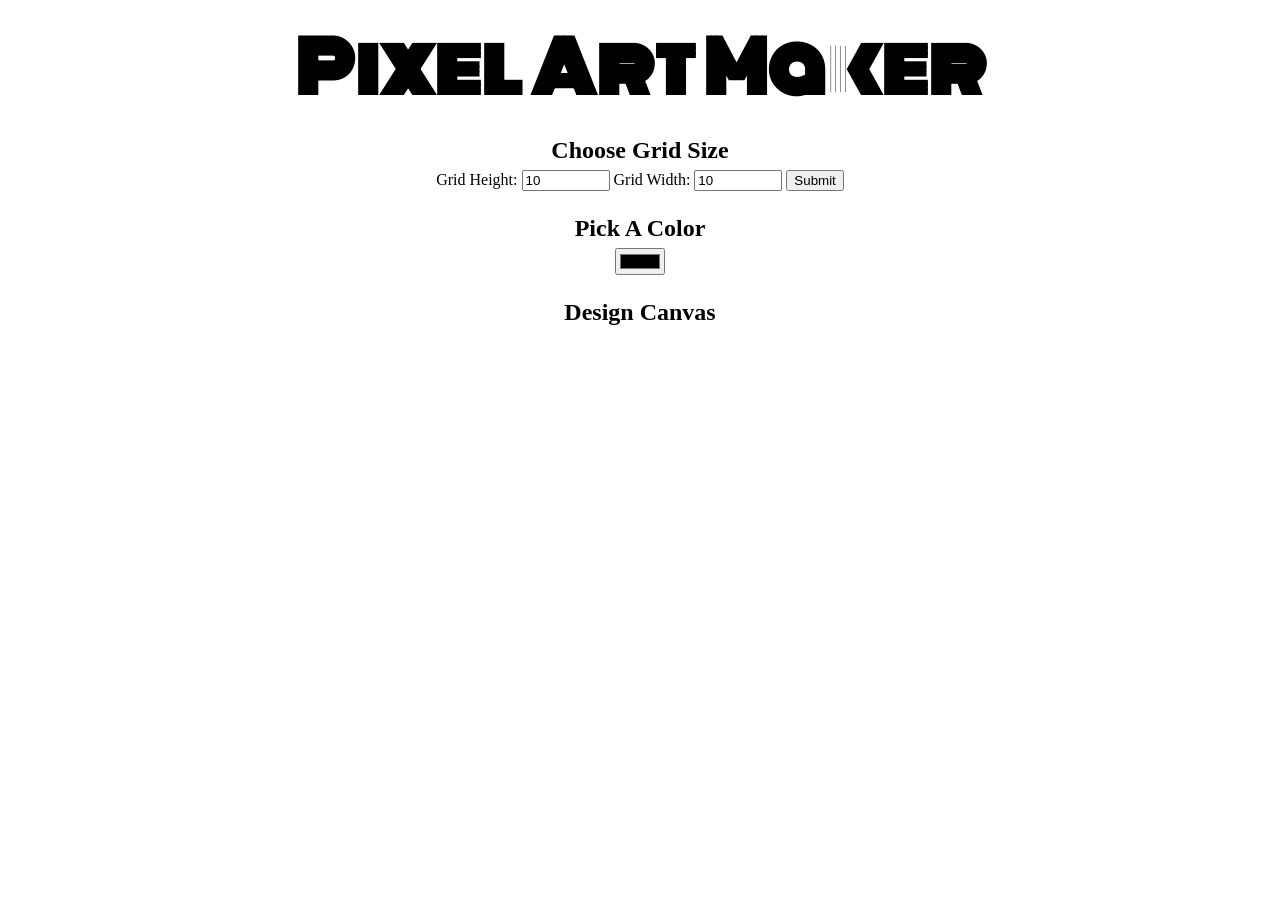
<file: projects/03-pixel-art-maker/index.html>
<!DOCTYPE html>
<html>
<head>
    <title>Pixel Art Maker!</title>
    <link rel="stylesheet" href="https://fonts.googleapis.com/css?family=Monoton">
    <link rel="stylesheet" href="styles.css">
</head>
<body>
    <h1>Pixel Art Maker</h1>

    <h2>Choose Grid Size</h2>
    <form id="sizePicker">
        Grid Height:
        <input type="number" id="inputHeight" name="height" min="1" max="100" value="10">
        Grid Width:
        <input type="number" id="inputWidth" name="width" min="1" max="100" value="10">
        <input type="submit">
    </form>

    <h2>Pick A Color</h2>
    <input type="color" id="colorPicker">

    <h2>Design Canvas</h2>
    <table id="pixelCanvas"></table>

    <script src="designs.js"></script>
</body>
</html>
</file>
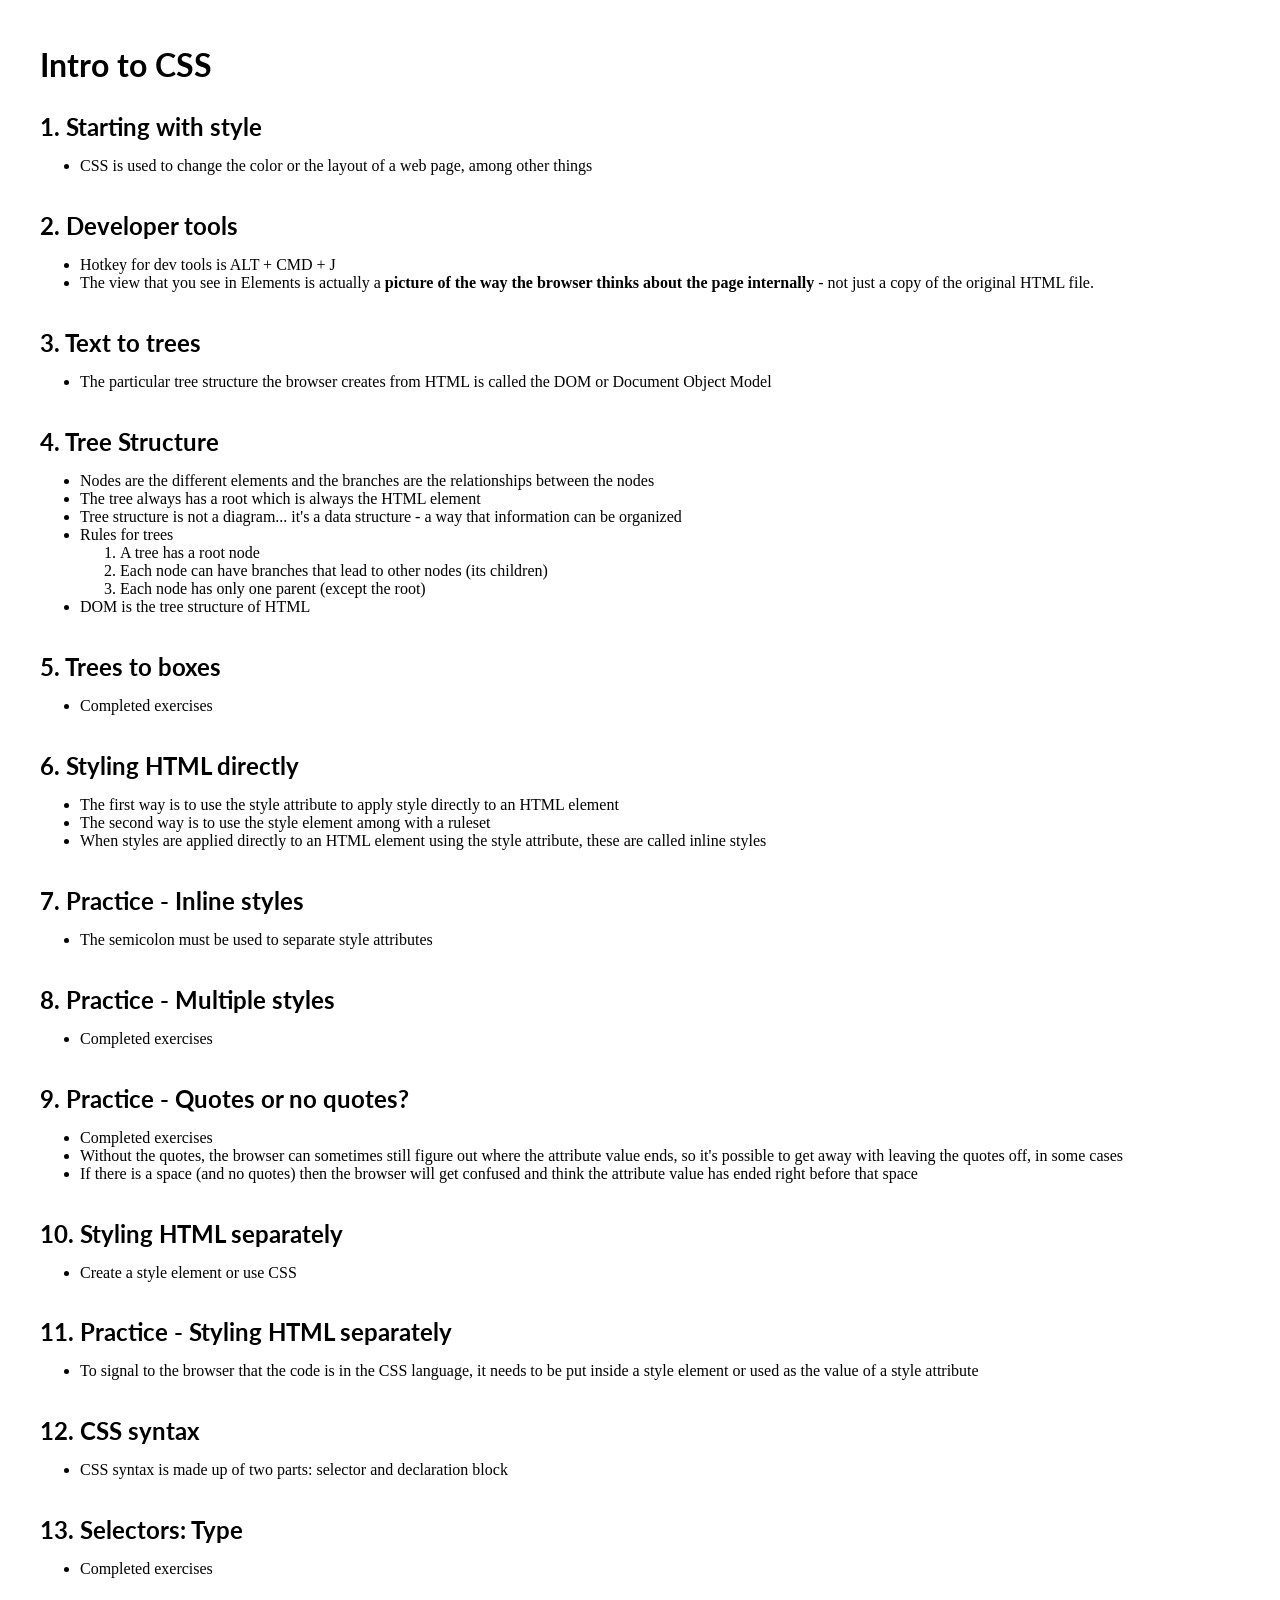
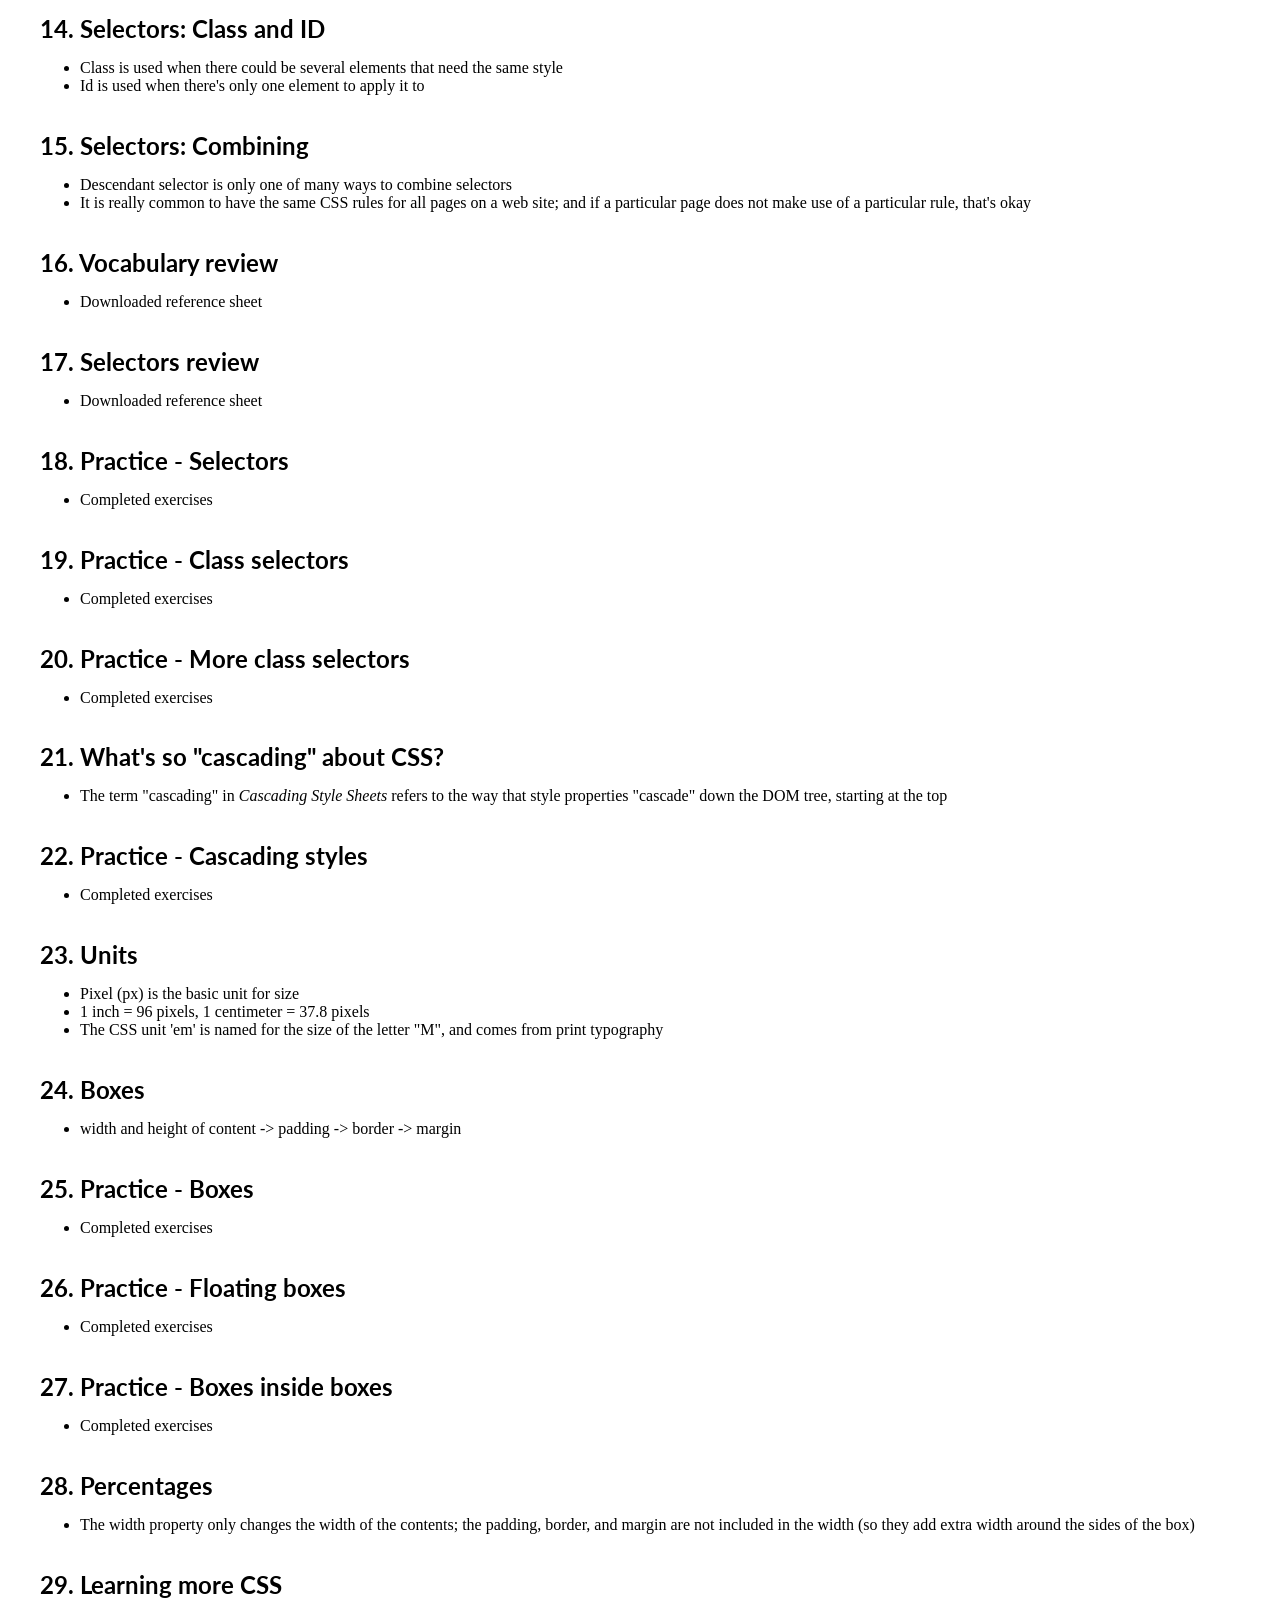
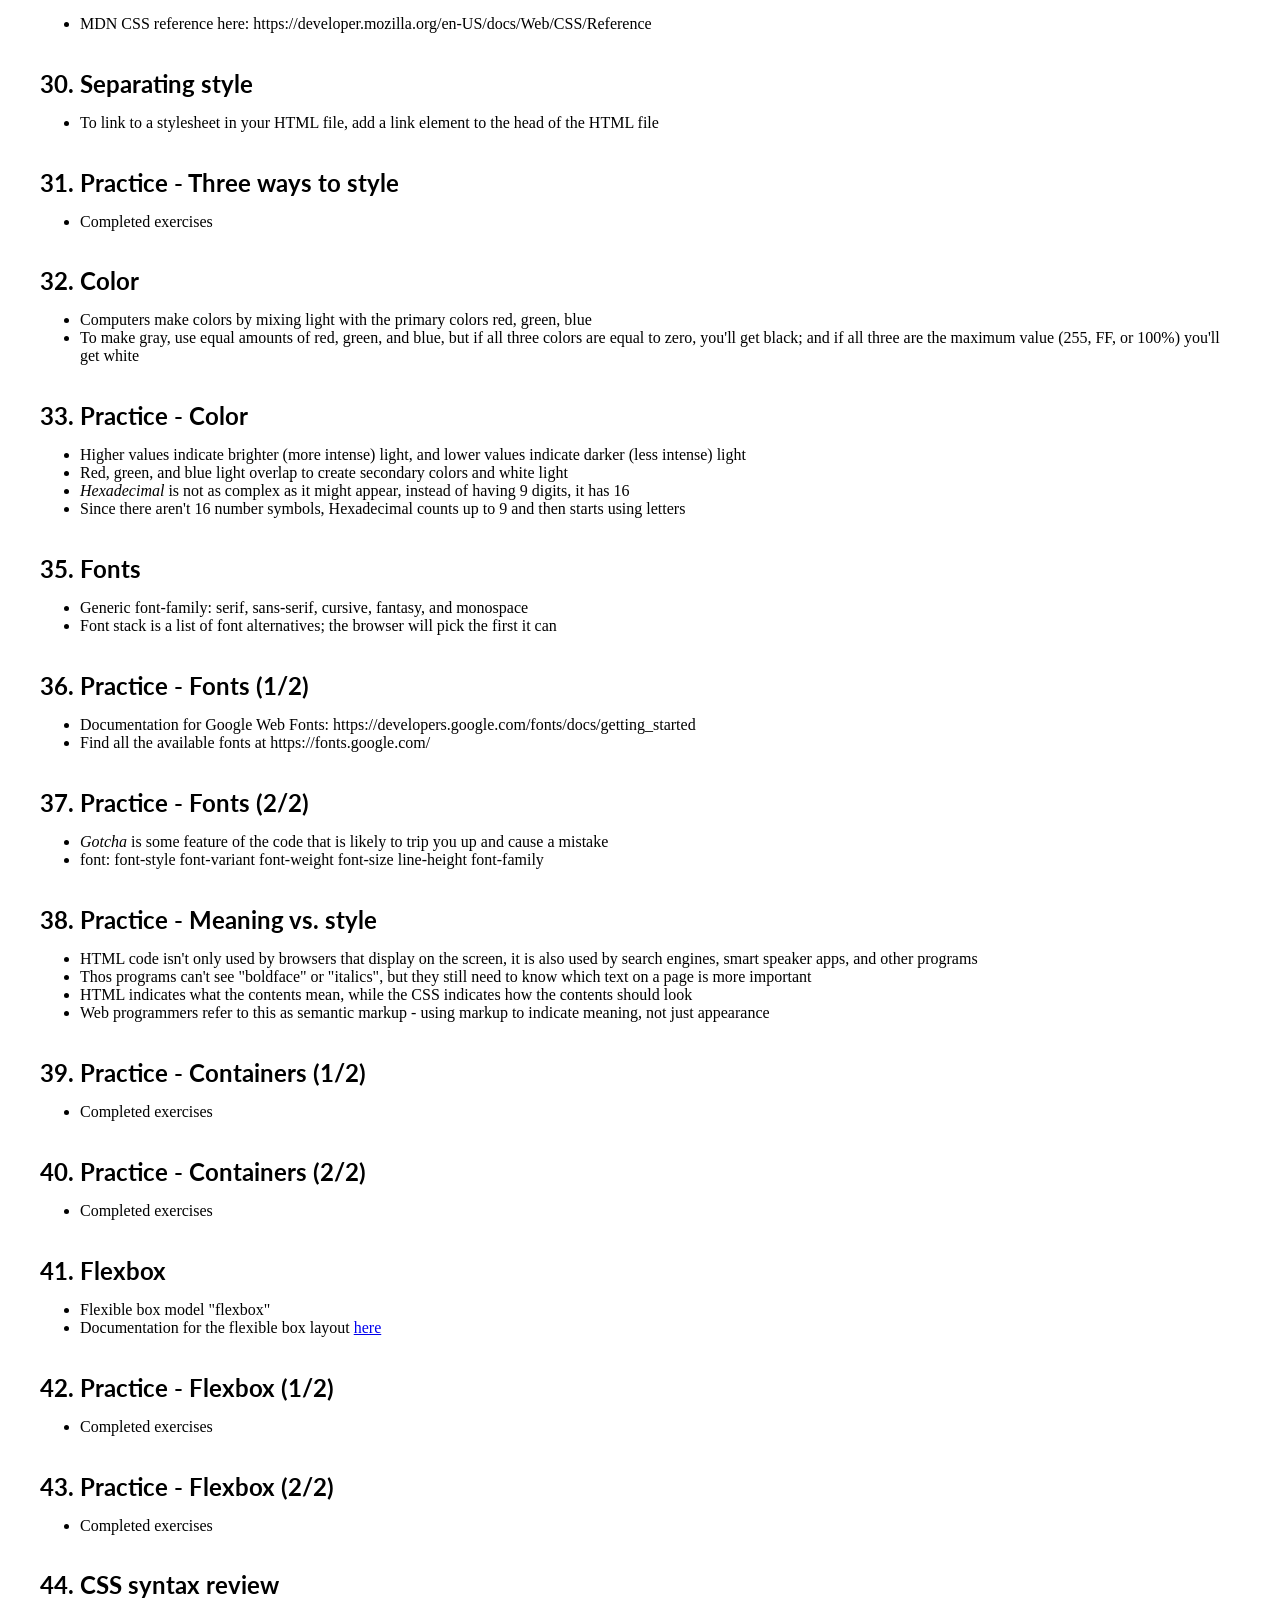
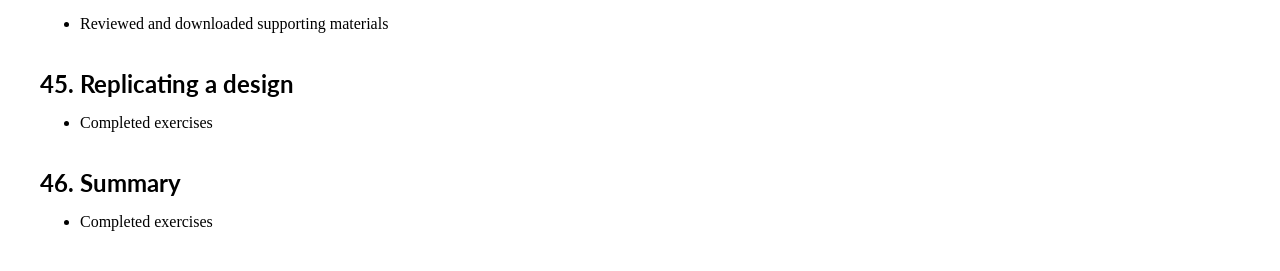
<file: 03-intro-to-css/notes.html>
<!DOCTYPE html>
<html lang="en">
<head>
    <meta charset="UTF-8">
    <meta name="viewport" content="width=device-width, initial-scale=1.0">
    <meta http-equiv="X-UA-Compatible" content="ie=edge">
    <title>Notes for Intro to CSS</title>
    <link rel="stylesheet" href="style.css">
    <link href="https://fonts.googleapis.com/css?family=Lato:700|Roboto:300" rel="stylesheet">
</head>
<body>
    <h1>Intro to CSS</h1>

    <div>
    <h2> 1. Starting with style</h2>
    <p>
        <ul>
            <li>CSS is used to change the color or the layout of a web page, among other things</li>
        </ul>
    </p>
    </div>

    <div>
    <h2> 2. Developer tools</h2>
    <p>
        <ul>
            <li>Hotkey for dev tools is ALT + CMD + J</li>
            <li>The view that you see in Elements is actually a <strong>picture of the way the browser thinks about the page internally</strong> - not just a copy of the original HTML file.</li>
        </ul>
    </p>
    </div>

    <div>
    <h2> 3. Text to trees</h2>
    <p>
        <ul>
            <li>The particular tree structure the browser creates from HTML is called the DOM or Document Object Model</li>
        </ul>
    </p>
    </div>

    <div>
    <h2> 4. Tree Structure</h2>
    <p>
        <ul>
            <li>Nodes are the different elements and the branches are the relationships between the nodes</li>
            <li>The tree always has a root which is always the HTML element</li>
            <li>Tree structure is not a diagram... it's a data structure - a way that information can be organized</li>
            <li>Rules for trees
                <ol>
                    <li>A tree has a root node</li>
                    <li>Each node can have branches that lead to other nodes (its children)</li>
                    <li>Each node has only one parent (except the root)</li>
                </ol>
            </li>
            <li>DOM is the tree structure of HTML</li>
        </ul>
    </p>
    </div>

    <div>
    <h2> 5. Trees to boxes</h2>
    <p>
        <ul>
            <li>Completed exercises</li>
        </ul>
    </p>
    </div>

    <div>
    <h2> 6. Styling HTML directly</h2>
    <p>
        <ul>
            <li>The first way is to use the style attribute to apply style directly to an HTML element</li>
            <li>The second way is to use the style element among with a ruleset</li>
            <li>When styles are applied directly to an HTML element using the style attribute, these are called inline styles</li>
        </ul>
    </p>
    </div>

    <div>
    <h2> 7. Practice - Inline styles</h2>
    <p>
        <ul>
            <li>The semicolon must be used to separate style attributes</li>
        </ul>
    </p>
    </div>

    <div>
    <h2> 8. Practice - Multiple styles</h2>
    <p>
        <ul>
            <li>Completed exercises</li>
        </ul>
    </p>
    </div>

    <div>
    <h2> 9. Practice - Quotes or no quotes?</h2>
    <p>
        <ul>
            <li>Completed exercises</li>
            <li>Without the quotes, the browser can sometimes still figure out where the attribute value ends, so it's possible to get away with leaving the quotes off, in some cases</li>
            <li>If there is a space (and no quotes) then the browser will get confused and think the attribute value has ended right before that space</li>
        </ul>
    </p>
    </div>

    <div>
    <h2> 10. Styling HTML separately</h2>
    <p>
        <ul>
            <li>Create a style element or use CSS</li>
        </ul>
    </p>
    </div>

    <div>
    <h2> 11. Practice - Styling HTML separately</h2>
    <p>
        <ul>
            <li>To signal to the browser that the code is in the CSS language, it needs to be put inside a style element or used as the value of a style attribute</li>
        </ul>
    </p>
    </div>

    <div>
    <h2> 12. CSS syntax</h2>
    <p>
        <ul>
            <li>CSS syntax is made up of two parts: selector and declaration block</li>
        </ul>
    </p>
    </div>

    <div>
    <h2> 13. Selectors: Type</h2>
    <p>
        <ul>
            <li>Completed exercises</li>
        </ul>
    </p>
    </div>

    <div>
    <h2> 14. Selectors: Class and ID</h2>
    <p>
        <ul>
            <li>Class is used when there could be several elements that need the same style</li>
            <li>Id is used when there's only one element to apply it to</li>
        </ul>
    </p>
    </div>

    <div>
    <h2> 15. Selectors: Combining</h2>
    <p>
        <ul>
            <li>Descendant selector is only one of many ways to combine selectors</li>
            <li>It is really common to have the same CSS rules for all pages on a web site; and if a particular page does not make use of a particular rule, that's okay</li>
        </ul>
    </p>
    </div>

    <div>
    <h2> 16. Vocabulary review</h2>
    <p>
        <ul>
            <li>Downloaded reference sheet</li>
        </ul>
    </p>
    </div>

    <div>
    <h2> 17. Selectors review</h2>
    <p>
        <ul>
            <li>Downloaded reference sheet</li>
        </ul>
    </p>
    </div>

    <div>
    <h2> 18. Practice - Selectors</h2>
    <p>
        <ul>
            <li>Completed exercises</li>
        </ul>
    </p>
    </div>

    <div>
    <h2> 19. Practice - Class selectors</h2>
    <p>
        <ul>
            <li>Completed exercises</li>
        </ul>
    </p>
    </div>

    <div>
    <h2> 20. Practice - More class selectors</h2>
    <p>
        <ul>
            <li>Completed exercises</li>
        </ul>
    </p>
    </div>

    <div>
    <h2> 21. What's so "cascading" about CSS?</h2>
    <p>
        <ul>
            <li>The term "cascading" in <em>Cascading Style Sheets</em> refers to the way that style properties "cascade" down the DOM tree, starting at the top</li>
        </ul>
    </p>
    </div>

    <div>
    <h2> 22. Practice - Cascading styles</h2>
    <p>
        <ul>
            <li>Completed exercises</li>
        </ul>
    </p>
    </div>

    <div>
    <h2> 23. Units</h2>
    <p>
        <ul>
            <li>Pixel (px) is the basic unit for size</li>
            <li>1 inch = 96 pixels, 1 centimeter = 37.8 pixels</li>
            <li>The CSS unit 'em' is named for the size of the letter "M", and comes from print typography</li>
        </ul>
    </p>
    </div>

    <div>
    <h2> 24. Boxes</h2>
    <p>
        <ul>
            <li>width and height of content -> padding -> border -> margin</li>
        </ul>
    </p>
    </div>

    <div>
    <h2> 25. Practice - Boxes</h2>
    <p>
        <ul>
            <li>Completed exercises</li>
        </ul>
    </p>
    </div>

    <div>
    <h2> 26. Practice - Floating boxes</h2>
    <p>
        <ul>
            <li>Completed exercises</li>
        </ul>
    </p>
    </div>

    <div>
    <h2> 27. Practice - Boxes inside boxes</h2>
    <p>
        <ul>
            <li>Completed exercises</li>
        </ul>
    </p>
    </div>  

    <div>
    <h2> 28. Percentages</h2>
    <p>
        <ul>
            <li>The width property only changes the width of the contents; the padding, border, and margin are not included in the width (so they add extra width around the sides of the box)</li>
        </ul>
    </p>
    </div>

    <div>
    <h2> 29. Learning more CSS</h2>
    <p>
        <ul>
            <li>MDN CSS reference here: https://developer.mozilla.org/en-US/docs/Web/CSS/Reference</li>
        </ul>
    </p>
    </div>

    <div>
    <h2> 30. Separating style</h2>
    <p>
        <ul>
            <li>To link to a stylesheet in your HTML file, add a link element to the head of the HTML file</li>
        </ul>
    </p>
    </div>

    <div>
    <h2> 31. Practice - Three ways to style</h2>
    <p>
        <ul>
            <li>Completed exercises</li>
        </ul>
    </p>
    </div>

    <div>
    <h2> 32. Color</h2>
    <p>
        <ul>
            <li>Computers make colors by mixing light with the primary colors red, green, blue</li>
            <li>To make gray, use equal amounts of red, green, and blue, but if all three colors are equal to zero, you'll get black; and if all three are the maximum value (255, FF, or 100%) you'll get white</li>
        </ul>
    </p>
    </div>

    <div>
    <h2> 33. Practice - Color</h2>
    <p>
        <ul>
            <li>Higher values indicate brighter (more intense) light, and lower values indicate darker (less intense) light</li>
            <li>Red, green, and blue light overlap to create secondary colors and white light</li>
            <li><em>Hexadecimal</em> is not as complex as it might appear, instead of having 9 digits, it has 16</li>
            <li>Since there aren't 16 number symbols, Hexadecimal counts up to 9 and then starts using letters</li>
        </ul>
    </p>
    </div>

    <div>
    <h2> 35. Fonts</h2>
    <p>
        <ul>
            <li>Generic font-family: serif, sans-serif, cursive, fantasy, and monospace</li>
            <li>Font stack is a list of font alternatives; the browser will pick the first it can</li>
        </ul>
    </p>
    </div>

    <div>
    <h2> 36. Practice - Fonts (1/2)</h2>
    <p>
        <ul>
            <li>Documentation for Google Web Fonts: https://developers.google.com/fonts/docs/getting_started</li>
            <li>Find all the available fonts at https://fonts.google.com/</li>
        </ul>
    </p>
    </div>

    <div>
    <h2> 37. Practice - Fonts (2/2)</h2>
    <p>
        <ul>
            <li><em>Gotcha</em> is some feature of the code that is likely to trip you up and cause a mistake</li>
            <li>font: font-style font-variant font-weight font-size line-height font-family</li>
        </ul>
    </p>
    </div>

    <div>
    <h2> 38. Practice - Meaning vs. style</h2>
    <p>
        <ul>
            <li>HTML code isn't only used by browsers that display on the screen, it is also used by search engines, smart speaker apps, and other programs</li>
            <li>Thos programs can't see "boldface" or "italics", but they still need to know which text on a page is more important</li>
            <li>HTML indicates what the contents mean, while the CSS indicates how the contents should look</li>
            <li>Web programmers refer to this as semantic markup - using markup to indicate meaning, not just appearance</li>
        </ul>
    </p>
    </div>

    <div>
    <h2> 39. Practice - Containers (1/2)</h2>
    <p>
        <ul>
            <li>Completed exercises</li>
        </ul>
    </p>
    </div>

    <div>
    <h2> 40. Practice - Containers (2/2)</h2>
    <p>
        <ul>
            <li>Completed exercises</li>
        </ul>
    </p>
    </div>

    <div>
    <h2> 41. Flexbox</h2>
    <p>
        <ul>
            <li>Flexible box model "flexbox"</li>
            <li>Documentation for the flexible box layout <a href="https://developer.mozilla.org/en-US/docs/Web/CSS/CSS_Flexible_Box_Layout/Basic_Concepts_of_Flexbox" target="blank">here</a></li>
        </ul>
    </p>
    </div>

    <div>
    <h2> 42. Practice - Flexbox (1/2)</h2>
    <p>
        <ul>
            <li>Completed exercises</li>
        </ul>
    </p>
    </div>

    <div>
    <h2> 43. Practice - Flexbox (2/2)</h2>
    <p>
        <ul>
            <li>Completed exercises</li>
        </ul>
    </p>
    </div>

    <div>
    <h2> 44. CSS syntax review</h2>
    <p>
        <ul>
            <li>Reviewed and downloaded supporting materials</li>
        </ul>
    </p>
    </div>

    <div>
    <h2> 45. Replicating a design</h2>
    <p>
        <ul>
            <li>Completed exercises</li>
        </ul>
    </p>
    </div>

    <div>
    <h2> 46. Summary</h2>
    <p>
        <ul>
            <li>Completed exercises</li>
        </ul>
    </p>
    </div>

</body>
</html>
</file>
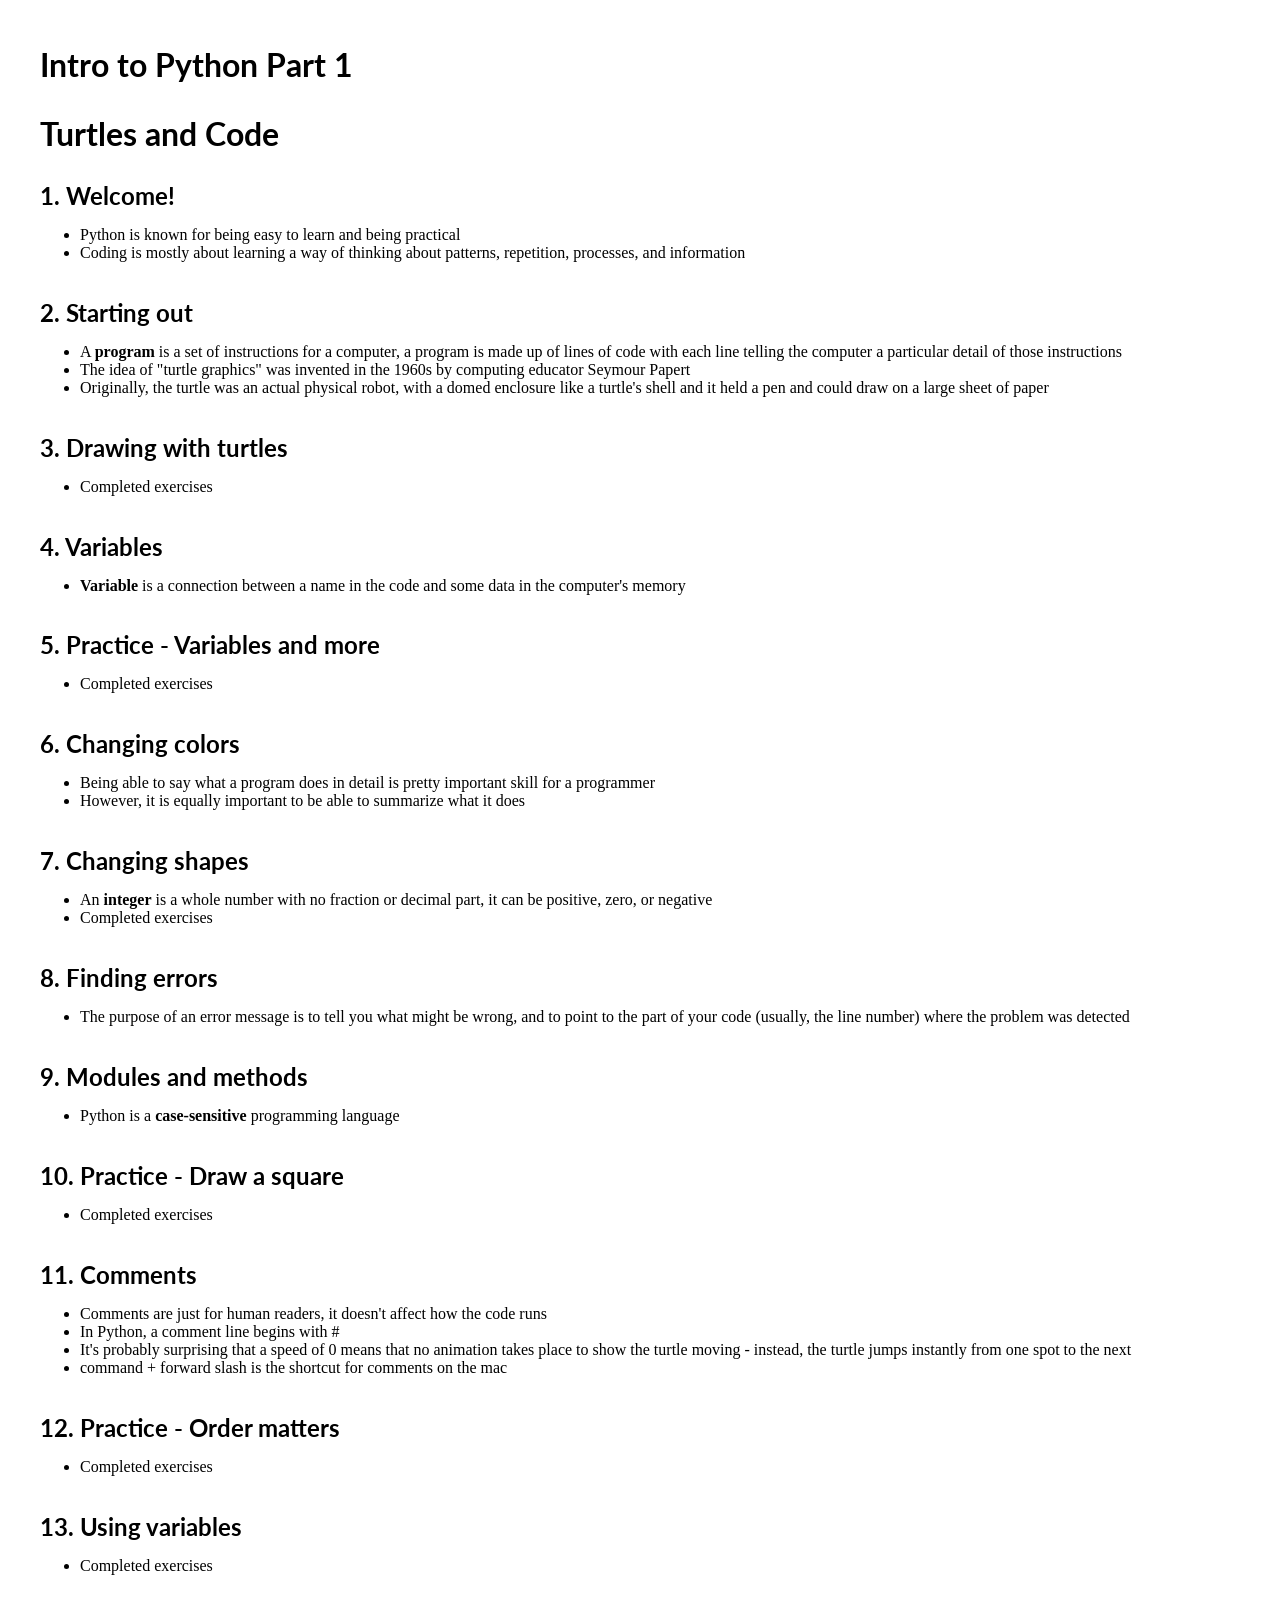
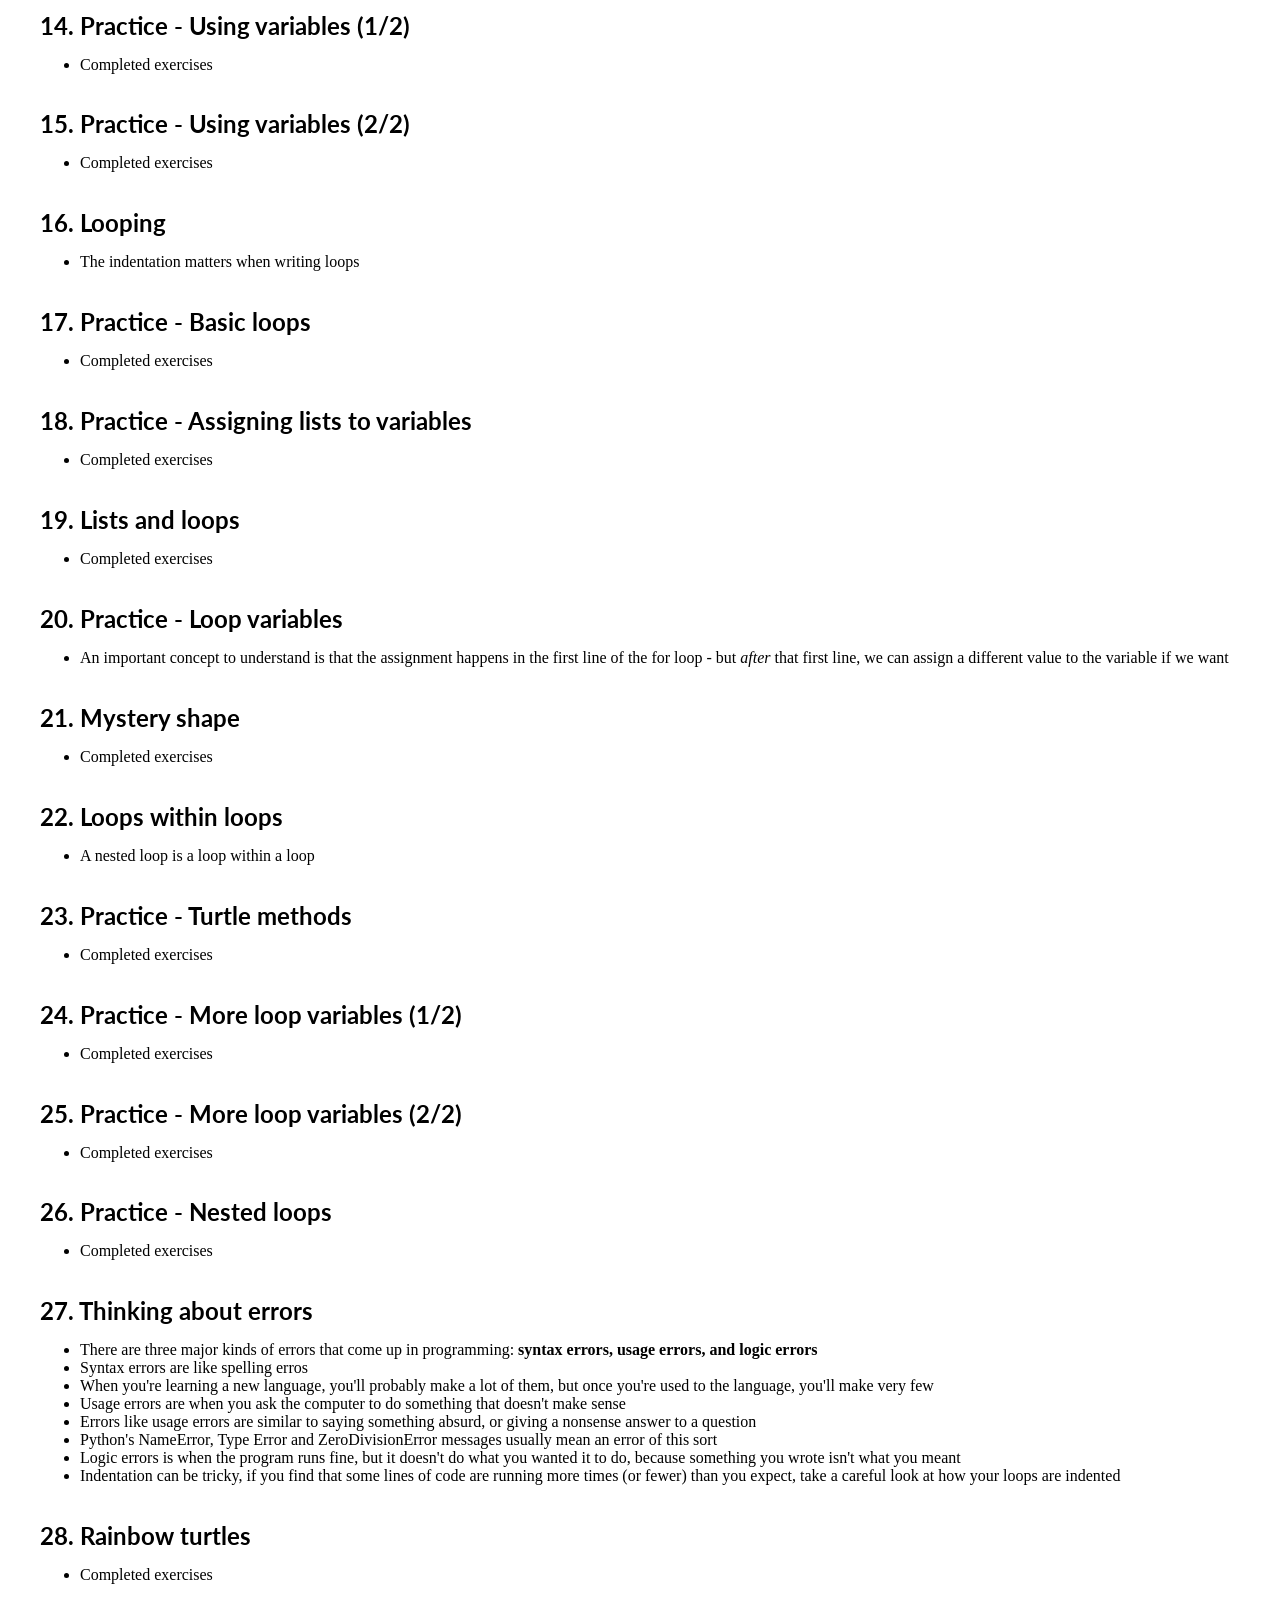
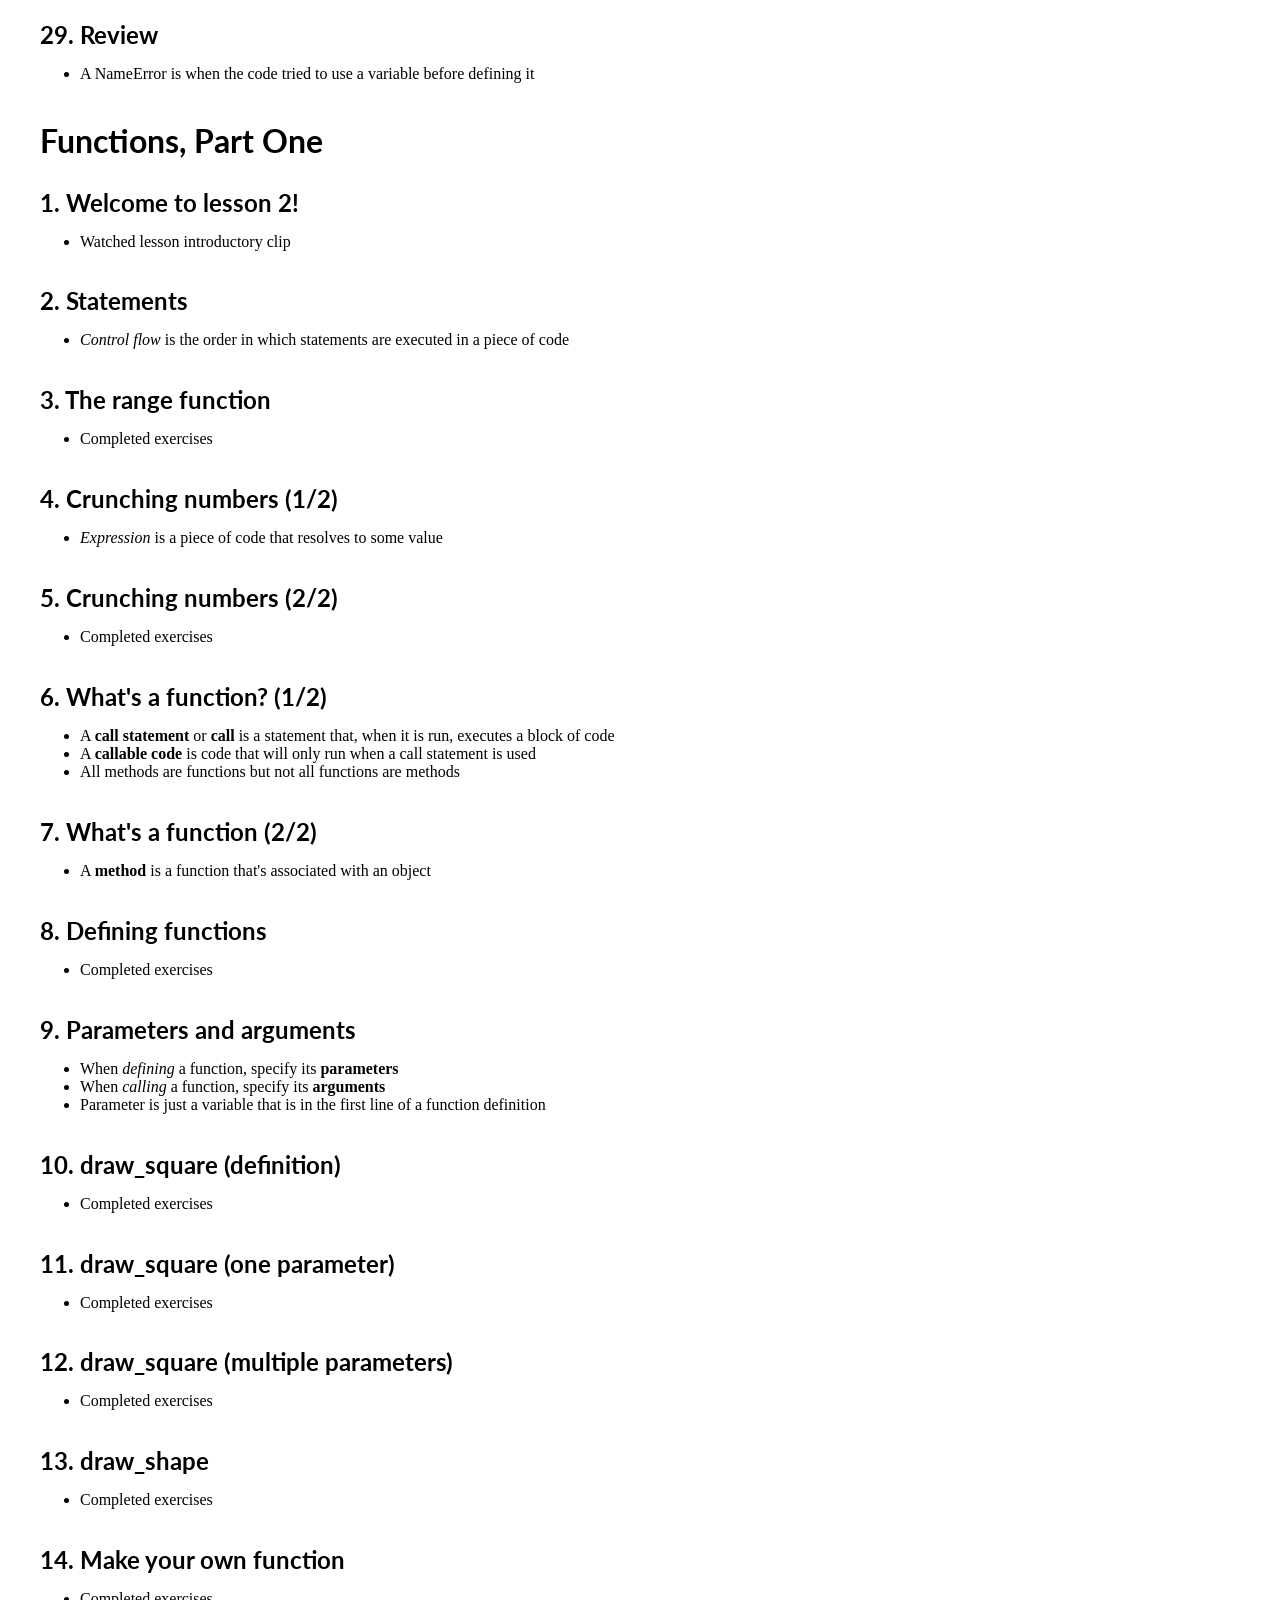
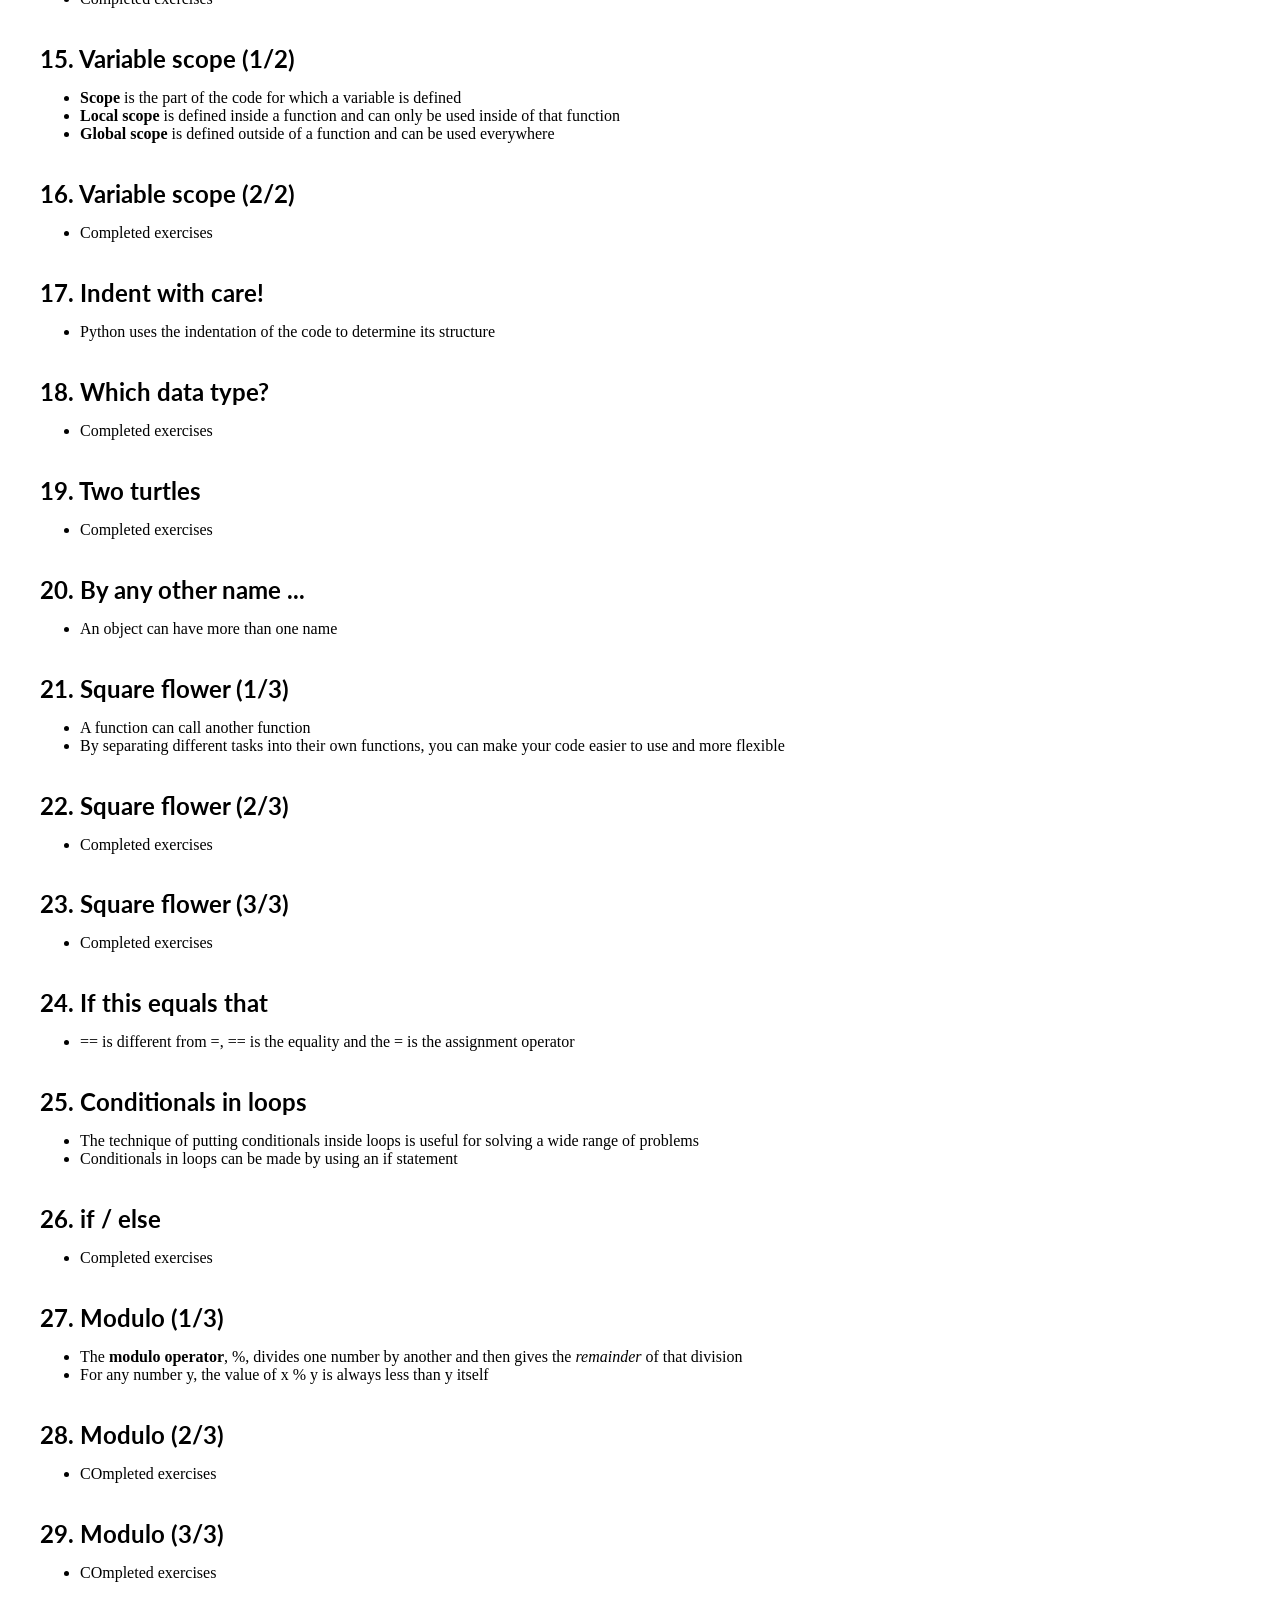
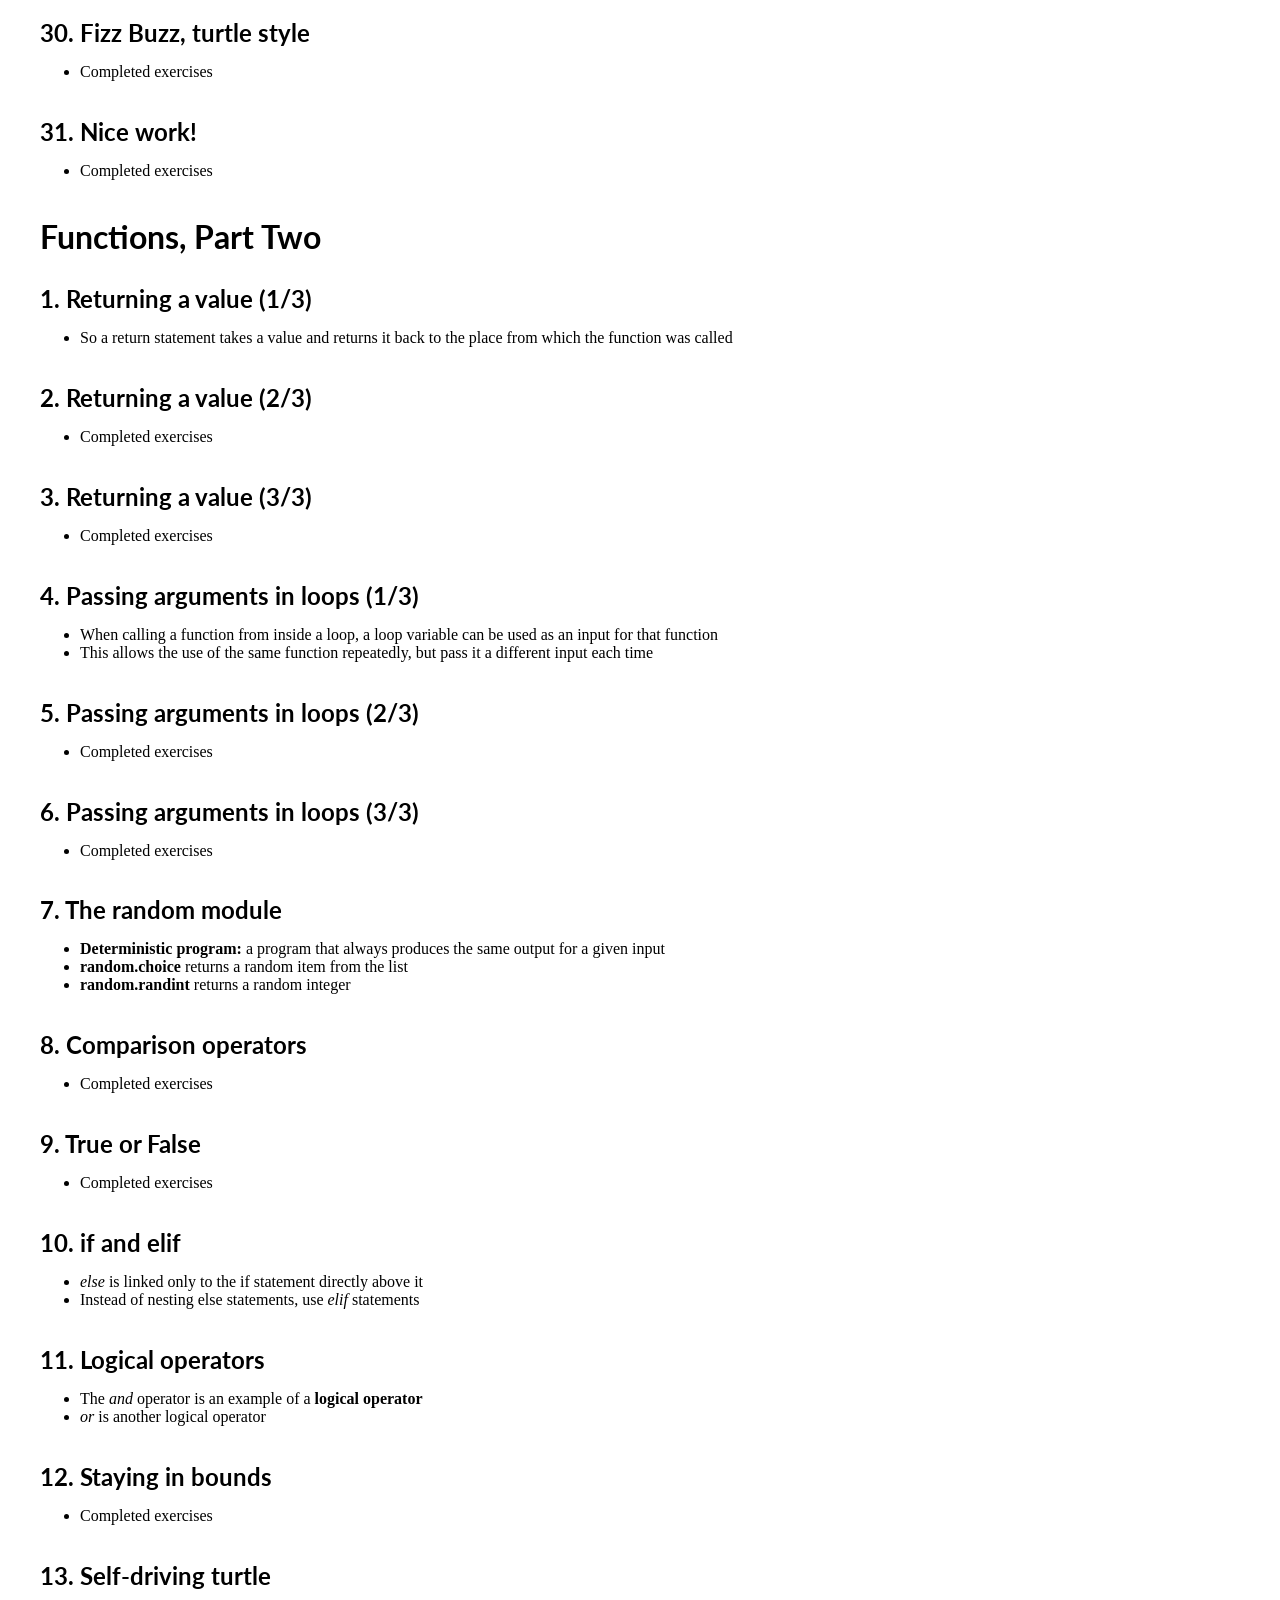
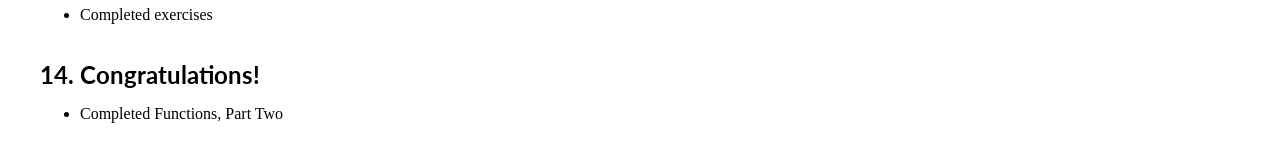
<file: 04-intro-to-python-part-1/notes.html>
<!DOCTYPE html>
<html lang="en">
<head>
    <meta charset="UTF-8">
    <meta name="viewport" content="width=device-width, initial-scale=1.0">
    <meta http-equiv="X-UA-Compatible" content="ie=edge">
    <title>Notes for Intro to Python Part 1</title>
    <link rel="stylesheet" href="style.css">
    <link href="https://fonts.googleapis.com/css?family=Lato:700|Roboto:300" rel="stylesheet">
</head>
<body>
    <h1>Intro to Python Part 1</h1>

    <h1>Turtles and Code</h1>
    <div>
        <h2> 1. Welcome!</h2>
        <p>
            <ul>
                <li>Python is known for being easy to learn and being practical</li>
                <li>Coding is mostly about learning a way of thinking about patterns, repetition, processes, and information</li>
            </ul>
        </p>
    </div>

    <div>
        <h2> 2. Starting out</h2>
        <p>
            <ul>
                <li>A <strong>program</strong> is a set of instructions for a computer, a program is made up of lines of code with each line telling the computer a particular detail of those instructions</li>
                <li>The idea of "turtle graphics" was invented in the 1960s by computing educator Seymour Papert</li>
                <li>Originally, the turtle was an actual physical robot, with a domed enclosure like a turtle's shell and it held a pen and could draw on a large sheet of paper</li>
            </ul>
        </p>
    </div>

    <div>
        <h2> 3. Drawing with turtles</h2>
        <p>
            <ul>
                <li>Completed exercises</li>
            </ul>
        </p>
    </div>

    <div>
        <h2> 4. Variables</h2>
        <p>
            <ul>
                <li><strong>Variable</strong> is a connection between a name in the code and some data in the computer's memory</li>
            </ul>
        </p>
    </div>

    <div>
        <h2> 5. Practice - Variables and more</h2>
        <p>
            <ul>
                <li>Completed exercises</li>
            </ul>
        </p>
    </div>

    <div>
        <h2> 6. Changing colors</h2>
        <p>
            <ul>
                <li>Being able to say what a program does in detail is pretty important skill for a programmer</li>
                <li>However, it is equally important to be able to summarize what it does</li>
            </ul>
        </p>
    </div>

    <div>
        <h2> 7. Changing shapes</h2>
        <p>
            <ul>
                <li>An <strong>integer</strong> is a whole number with no fraction or decimal part, it can be positive, zero, or negative</li>
                <li>Completed exercises</li>
            </ul>
        </p>
    </div>

    <div>
        <h2> 8. Finding errors</h2>
        <p>
            <ul>
                <li>The purpose of an error message is to tell you what might be wrong, and to point to the part of your code (usually, the line number) where the problem was detected</li>
            </ul>
        </p>
    </div>

    <div>
        <h2> 9. Modules and methods</h2>
        <p>
            <ul>
                <li>Python is a <strong>case-sensitive</strong> programming language</li>
            </ul>
        </p>
    </div>

    <div>
        <h2> 10. Practice - Draw a square</h2>
        <p>
            <ul>
                <li>Completed exercises</li>
            </ul>
        </p>
    </div>

    <div>
        <h2> 11. Comments</h2>
        <p>
            <ul>
                <li>Comments are just for human readers, it doesn't affect how the code runs</li>
                <li>In Python, a comment line begins with #</li>
                <li>It's probably surprising that a speed of 0 means that no animation takes place to show the turtle moving - instead, the turtle jumps instantly from one spot to the next</li>
                <li>command + forward slash is the shortcut for comments on the mac</li>
            </ul>
        </p>
    </div>

    <div>
        <h2> 12. Practice - Order matters</h2>
        <p>
            <ul>
                <li>Completed exercises</li>
            </ul>
        </p>
    </div>

    <div>
        <h2> 13. Using variables</h2>
        <p>
            <ul>
                <li>Completed exercises</li>
            </ul>
        </p>
    </div>

    <div>
        <h2> 14. Practice - Using variables (1/2)</h2>
        <p>
            <ul>
                <li>Completed exercises</li>
            </ul>
        </p>
    </div>


    <div>
        <h2> 15. Practice - Using variables (2/2)</h2>
        <p>
            <ul>
                <li>Completed exercises</li>
            </ul>
        </p>
    </div>

    <div>
        <h2> 16. Looping</h2>
        <p>
            <ul>
                <li>The indentation matters when writing loops</li>
            </ul>
        </p>
    </div>

    <div>
        <h2> 17. Practice - Basic loops</h2>
        <p>
            <ul>
                <li>Completed exercises</li>
            </ul>
        </p>
    </div>

    <div>
        <h2> 18. Practice - Assigning lists to variables</h2>
        <p>
            <ul>
                <li>Completed exercises</li>
            </ul>
        </p>
    </div>

    <div>
        <h2> 19. Lists and loops</h2>
        <p>
            <ul>
                <li>Completed exercises</li>
            </ul>
        </p>
    </div>

    <div>
        <h2> 20. Practice - Loop variables</h2>
        <p>
            <ul>
                <li>An important concept to understand is that the assignment happens in the first line of the for loop - but <i>after</i> that first line, we can assign a different value to the variable if we want</li>
            </ul>
        </p>
    </div>

    <div>
        <h2> 21. Mystery shape</h2>
        <p>
            <ul>
                <li>Completed exercises</li>
            </ul>
        </p>
    </div>

    <div>
        <h2> 22. Loops within loops</h2>
        <p>
            <ul>
                <li>A nested loop is a loop within a loop</li>
            </ul>
        </p>
    </div>

    <div>
        <h2> 23. Practice - Turtle methods</h2>
        <p>
            <ul>
                <li>Completed exercises</li>
            </ul>
        </p>
    </div>

    <div>
        <h2> 24. Practice - More loop variables (1/2)</h2>
        <p>
            <ul>
                <li>Completed exercises</li>
            </ul>
        </p>
    </div>

    <div>
        <h2> 25. Practice - More loop variables (2/2)</h2>
        <p>
            <ul>
                <li>Completed exercises</li>
            </ul>
        </p>
    </div>

    <div>
        <h2> 26. Practice - Nested loops</h2>
        <p>
            <ul>
                <li>Completed exercises</li>
            </ul>
        </p>
    </div>

    <div>
        <h2> 27. Thinking about errors</h2>
        <p>
            <ul>
                <li>There are three major kinds of errors that come up in programming: <strong>syntax errors, usage errors, and logic errors</strong></li>
                <li>Syntax errors are like spelling erros</li>
                <li>When you're learning a new language, you'll probably make a lot of them, but once you're used to the language, you'll make very few</li>
                <li>Usage errors are when you ask the computer to do something that doesn't make sense</li>
                <li>Errors like usage errors are similar to saying something absurd, or giving a nonsense answer to a question</li>
                <li>Python's NameError, Type Error and ZeroDivisionError messages usually mean an error of this sort</li>
                <li>Logic errors is when the program runs fine, but it doesn't do what you wanted it to do, because something you wrote isn't what you meant</li>
                <li>Indentation can be tricky, if you find that some lines of code are running more times (or fewer) than you expect, take a careful look at how your loops are indented</li>
            </ul>
        </p>
    </div>

    <div>
        <h2> 28. Rainbow turtles</h2>
        <p>
            <ul>
                <li>Completed exercises</li>
            </ul>
        </p>
    </div>

    <div>
        <h2> 29. Review</h2>
        <p>
            <ul>
                <li>A NameError is when the code tried to use a variable before defining it</li>
            </ul>
        </p>
    </div>

    <h1>Functions, Part One</h1>
    <div>
        <h2> 1. Welcome to lesson 2!</h2>
        <p>
            <ul>
                <li>Watched lesson introductory clip</li>
            </ul>
        </p>
    </div>

    <div>
        <h2> 2. Statements</h2>
        <p>
            <ul>
                <li><em>Control flow</em> is the order in which statements are executed in a piece of code</li>
            </ul>
        </p>
    </div>

    <div>
        <h2> 3. The range function</h2>
        <p>
            <ul>
                <li>Completed exercises</li>
            </ul>
        </p>
    </div>

    <div>
        <h2> 4. Crunching numbers (1/2)</h2>
        <p>
            <ul>
                <li><em>Expression</em> is a piece of code that resolves to some value</li>
            </ul>
        </p>    
    </div>

    <div>
        <h2> 5. Crunching numbers (2/2)</h2>
        <p>
            <ul>
                <li>Completed exercises</li>
            </ul>
        </p>
    </div>

    <div>
        <h2> 6. What's a function? (1/2)</h2>
        <p>
            <ul>
                <li>A <strong>call statement</strong> or <strong>call</strong> is a statement that, when it is run, executes a block of code</li>
                <li>A <strong>callable code</strong> is code that will only run when a call statement is used</li>
                <li>All methods are functions but not all functions are methods</li>

            </ul>
        </p>
    </div>

    <div>
        <h2> 7. What's a function (2/2)</h2>
        <p>
            <ul>
                <li>A <strong>method</strong> is a function that's associated with an object</li>
            </ul>
        </p>
    </div>

    <div>
        <h2> 8. Defining functions</h2>
        <p>
            <ul>
                <li>Completed exercises</li>
            </ul>
        </p>
    </div>

    <div>
        <h2> 9. Parameters and arguments</h2>
        <p>
            <ul>
                <li>When <em>defining</em> a function, specify its <strong>parameters</strong></li>
                <li>When <em>calling</em> a function, specify its <strong>arguments</strong></li>
                <li>Parameter is just a variable that is in the first line of a function definition</li>
            </ul>
        </p>
    </div>

    <div>
        <h2> 10. draw_square (definition)</h2>
        <p>
            <ul>
                <li>Completed exercises</li>
            </ul>
        </p>
    </div>

    <div>
        <h2> 11. draw_square (one parameter)</h2>
        <p>
            <ul>
                <li>Completed exercises</li>
            </ul>
        </p>
    </div>

    <div>
        <h2> 12. draw_square (multiple parameters)</h2>
        <p>
            <ul>
                <li>Completed exercises</li>
            </ul>
        </p>
    </div>

    <div>
        <h2> 13. draw_shape</h2>
        <p>
            <ul>
                <li>Completed exercises</li>
            </ul>
        </p>
    </div>

    <div>
        <h2> 14. Make your own function</h2>
        <p>
            <ul>
                <li>Completed exercises</li>
            </ul>
        </p>
    </div>

    <div>
        <h2> 15. Variable scope (1/2)</h2>
        <p>
            <ul>
                <li><strong>Scope</strong> is the part of the code for which a variable is defined</li>
                <li><strong>Local scope</strong> is defined inside a function and can only be used inside of that function</li>
                <li><strong>Global scope</strong> is defined outside of a function and can be used everywhere</li>
            </ul>
        </p>
    </div>

    <div>
        <h2> 16. Variable scope (2/2)</h2>
        <p>
            <ul>
                <li>Completed exercises</li>
            </ul>
        </p>
    </div>

    <div>
        <h2> 17. Indent with care!</h2>
        <p>
            <ul>
                <li>Python uses the indentation of the code to determine its structure</li>
            </ul>
        </p>
    </div>

    <div>
        <h2> 18. Which data type?</h2>
        <p>
            <ul>
                <li>Completed exercises</li>
            </ul>
        </p>
    </div>

    <div>
        <h2> 19. Two turtles</h2>
        <p>
            <ul>
                <li>Completed exercises</li>
            </ul>
        </p>
    </div>

    <div>
        <h2> 20. By any other name ...</h2>
        <p>
            <ul>
                <li>An object can have more than one name</li>
            </ul>
        </p>
    </div>

    <div>
        <h2> 21. Square flower (1/3)</h2>
        <p>
            <ul>
                <li>A function can call another function</li>
                <li>By separating different tasks into their own functions, you can make your code easier to use and more flexible</li>
            </ul>
        </p>
    </div>

    <div>
        <h2> 22. Square flower (2/3)</h2>
        <p>
            <ul>
                <li>Completed exercises</li>
            </ul>
        </p>
    </div>

    <div>
        <h2> 23. Square flower (3/3)</h2>
        <p>
            <ul>
                <li>Completed exercises</li>
            </ul>
        </p>
    </div>

    <div>
        <h2> 24. If this equals that</h2>
        <p>
            <ul>
                <li>== is different from =, == is the equality and the = is the assignment operator</li>
            </ul>
        </p>
    </div>
    
    <div>
        <h2> 25. Conditionals in loops</h2>
        <p>
            <ul>
                <li>The technique of putting conditionals inside loops is useful for solving a wide range of problems</li>
                <li>Conditionals in loops can be made by using an if statement</li>
            </ul>
        </p>
    </div>

    <div>
        <h2> 26. if / else</h2>
        <p>
            <ul>
                <li>Completed exercises</li>
            </ul>
        </p>
    </div>

    <div>
        <h2> 27. Modulo (1/3)</h2>
        <p>
            <ul>
                <li>The <strong>modulo operator</strong>, %, divides one number by another and then gives the <em>remainder</em> of that division</li>
                <li>For any number y, the value of x % y is always less than y itself</li>
            </ul>
        </p>
    </div>

    <div>
        <h2> 28. Modulo (2/3)</h2>
        <p>
            <ul>
                <li>COmpleted exercises</li>
            </ul>
        </p>
    </div>

    <div>
        <h2> 29. Modulo (3/3)</h2>
        <p>
            <ul>
                <li>COmpleted exercises</li>
            </ul>
        </p>
    </div>

    <div>
        <h2> 30. Fizz Buzz, turtle style</h2>
        <p>
            <ul>
                <li>Completed exercises</li>
            </ul>
        </p>
    </div>

    <div>
        <h2> 31. Nice work!</h2>
        <p>
            <ul>
                <li>Completed exercises</li>
            </ul>
        </p>
    </div>

    <h1>Functions, Part Two</h1>
    <div>
        <h2> 1. Returning a value (1/3)</h2>
        <p>
            <ul>
                <li>So a return statement takes a value and returns it back to the place from which the function was called</li>
            </ul>
        </p>
    </div>

    <div>
        <h2> 2. Returning a value (2/3)</h2>
        <p>
            <ul>
                <li>Completed exercises</li>
            </ul>
        </p>
    </div>

    <div>
        <h2> 3. Returning a value (3/3)</h2>
        <p>
            <ul>
                <li>Completed exercises</li>
            </ul>
        </p>
    </div>

    <div>
        <h2> 4. Passing arguments in loops (1/3)</h2>
        <p>
            <ul>
                <li>When calling a function from inside a loop, a loop variable can be used as an input for that function</li>
                <li>This allows the use of the same function repeatedly, but pass it a different input each time</li>
            </ul>
        </p>
    </div>

    <div>
        <h2> 5. Passing arguments in loops (2/3)</h2>
        <p>
            <ul>
                <li>Completed exercises</li>
            </ul>
        </p>
    </div>

    <div>
        <h2> 6. Passing arguments in loops (3/3)</h2>
        <p>
            <ul>
                <li>Completed exercises</li>
            </ul>
        </p>
    </div>

    <div>
        <h2> 7. The random module</h2>
        <p>
            <ul>
                <li><strong>Deterministic program:</strong> a program that always produces the same output for a given input</li>
                <li><strong>random.choice</strong> returns a random item from the list</li>
                <li><strong>random.randint</strong> returns a random integer</li>
            </ul>
        </p>
    </div>

    <div>
        <h2> 8. Comparison operators</h2>
        <p>
            <ul>
                <li>Completed exercises</li>
            </ul>
        </p>
    </div>

    <div>
        <h2> 9. True or False</h2>
        <p>
            <ul>
                <li>Completed exercises</li>
            </ul>
        </p>
    </div>

    <div>
        <h2> 10. if and elif</h2>
        <p>
            <ul>
                <li><em>else</em> is linked only to the if statement directly above it</li>
                <li>Instead of nesting else statements, use <em>elif</em> statements</li>
            </ul>
        </p>
    </div>

    <div>
        <h2> 11. Logical operators</h2>
        <p>
            <ul>
                <li>The <em>and</em> operator is an example of a <strong>logical operator</strong></li>
                <li><em>or</em> is another logical operator</li>
            </ul>
        </p>
    </div>

    <div>
        <h2> 12. Staying in bounds</h2>
        <p>
            <ul>
                <li>Completed exercises</li>
            </ul>
        </p>
    </div>

    <div>
        <h2> 13. Self-driving turtle</h2>
        <p>
            <ul>
                <li>Completed exercises</li>
            </ul>
        </p>
    </div>

    <div>
        <h2> 14. Congratulations!</h2>
        <p>
            <ul>
                <li>Completed Functions, Part Two</li>
            </ul>
        </p>
    </div>


</body>
</html>
</file>
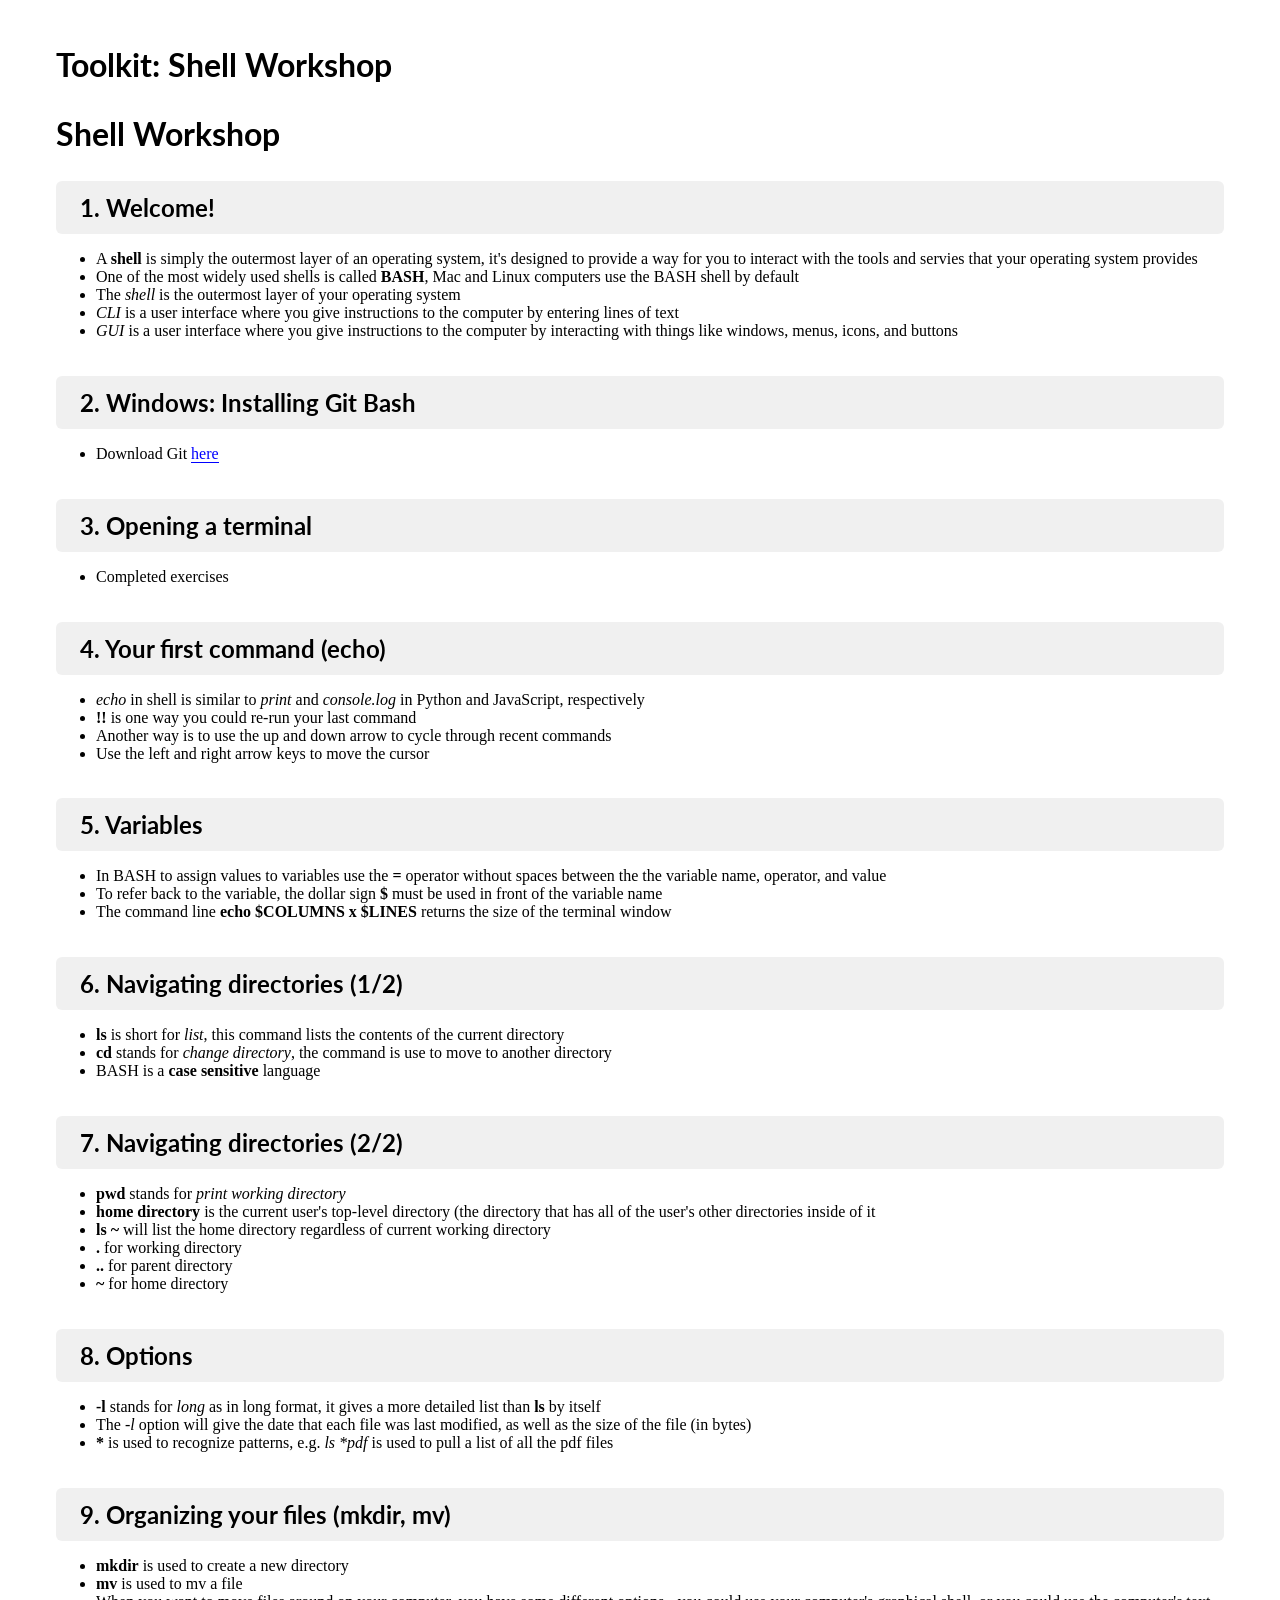
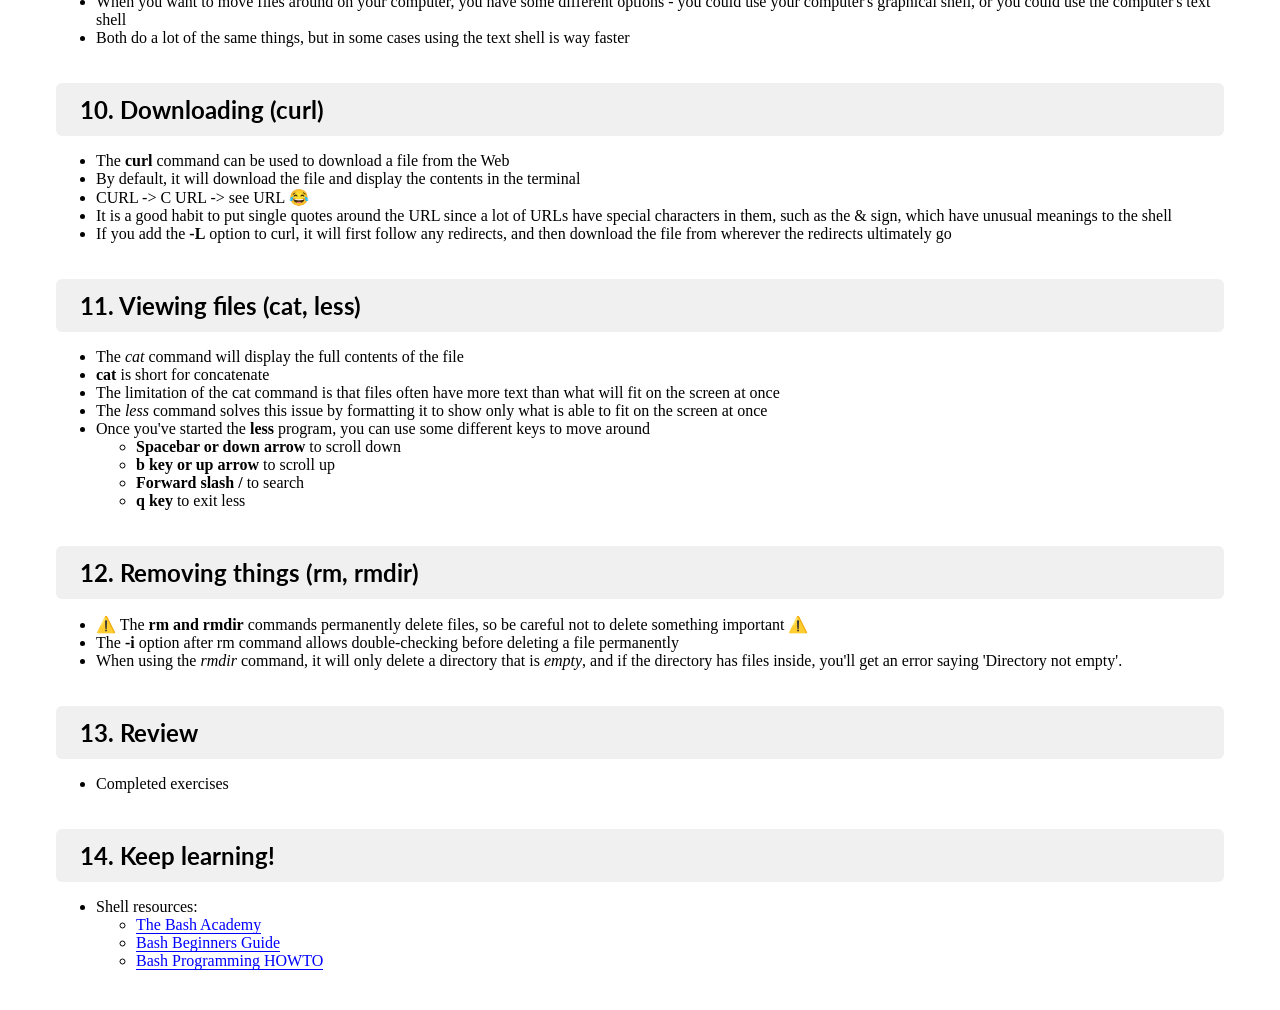
<file: 05-toolkit-shell-workshop/notes.html>
<!DOCTYPE html>
<html lang="en">
<head>
    <meta charset="UTF-8">
    <meta name="viewport" content="width=device-width, initial-scale=1.0">
    <meta http-equiv="X-UA-Compatible" content="ie=edge">
    <title>Notes for Toolkit: Shell Workshop</title>
    <link rel="stylesheet" href="style.css">
    <link href="https://fonts.googleapis.com/css?family=Lato:700|Roboto:300" rel="stylesheet">
</head>
<body>
    <h1>Toolkit: Shell Workshop</h1>

    <h1>Shell Workshop</h1>
    <div>
        <h2> 1. Welcome!</h2>
        <p>
            <ul>
                <li>A <strong>shell</strong> is simply the outermost layer of an operating system, it's designed to provide a way for you to interact with the tools and servies that your operating system provides</li>
                <li>One of the most widely used shells is called <strong>BASH</strong>, Mac and Linux computers use the BASH shell by default</li>
                <li>The <em>shell</em> is the outermost layer of your operating system</li>
                <li><em>CLI</em> is a user interface where you give instructions to the computer by entering lines of text</li>
                <li><em>GUI</em> is a user interface where you give instructions to the computer by interacting with things like windows, menus, icons, and buttons</li>
            </ul>
        </p>
    </div>

    <div>
        <h2> 2. Windows: Installing Git Bash</h2>
        <p>
            <ul>
                <li>Download Git <a href="https://git-scm.com/download/win" target="blank">here</a></li>
            </ul>
        </p>
    </div>

    <div>
        <h2> 3. Opening a terminal</h2>
        <p>
            <ul>
                <li>Completed exercises</li>
            </ul>
        </p>
    </div>

    <div>
        <h2> 4. Your first command (echo)</h2>
        <p>
            <ul>
                <li><em>echo</em> in shell is similar to <em>print</em> and <em>console.log</em> in Python and JavaScript, respectively</li>
                <li><strong>!!</strong> is one way you could re-run your last command</li>
                <li>Another way is to use the up and down arrow to cycle through recent commands</li>
                <li>Use the left and right arrow keys to move the cursor</li>
            </ul>
        </p>
    </div>

    <div>
        <h2> 5. Variables</h2>
        <p>
            <ul>
                <li>In BASH to assign values to variables use the <strong>=</strong> operator without spaces between the the variable name, operator, and value</li>
                <li>To refer back to the variable, the dollar sign <strong>$</strong> must be used in front of the variable name</li>
                <li>The command line <strong>echo $COLUMNS x $LINES</strong> returns the size of the terminal window</li>
            </ul>
        </p>
    </div>

    <div>
        <h2> 6. Navigating directories (1/2)</h2>
        <p>
            <ul>
                <li><strong>ls</strong> is short for <em>list</em>, this command lists the contents of the current directory</li>
                <li><strong>cd</strong> stands for <em>change directory</em>, the command is use to move to another directory</li>
                <li>BASH is a <strong>case sensitive</strong> language</li>
            </ul>
        </p>
    </div>

    <div>
        <h2> 7. Navigating directories (2/2)</h2>
        <p>
            <ul>
                <li><strong>pwd</strong> stands for <em>print working directory</em></li>
                <li><strong>home directory</strong> is the current user's top-level directory (the directory that has all of the user's other directories inside of it</li>
                <li><strong>ls ~</strong> will list the home directory regardless of current working directory</li>
                <li><strong>.</strong> for working directory</li>
                <li><strong>..</strong> for parent directory</li>
                <li><strong>~</strong> for home directory</li>
            </ul>
        </p>
    </div>

    <div>
        <h2> 8. Options</h2>
        <p>
            <ul>
                <li><strong>-l</strong> stands for <em>long</em> as in long format, it gives a more detailed list than <strong>ls</strong> by itself</li>
                <li>The <em>-l</em> option will give the date that each file was last modified, as well as the size of the file (in bytes)</li>
                <li><strong>*</strong> is used to recognize patterns, e.g. <em>ls *pdf</em> is used to pull a list of all the pdf files</li>
            </ul>
        </p>
    </div>

    <div>
        <h2> 9. Organizing your files (mkdir, mv)</h2>
        <p>
            <ul>
                <li><strong>mkdir</strong> is used to create a new directory</li>
                <li><strong>mv</strong> is used to mv a file</li>
                <li>When you want to move files around on your computer, you have some different options - you could use your computer's graphical shell, or you could use the computer's text shell</li>
                <li>Both do a lot of the same things, but in some cases using the text shell is way faster</li>
            </ul>
        </p>
    </div>

    <div>
        <h2> 10. Downloading (curl)</h2>
        <p>
            <ul>
                <li>The <strong>curl</strong> command can be used to download a file from the Web</li>
                <li>By default, it will download the file and display the contents in the terminal</li>
                <li>CURL -> C URL -> see URL 😂</li>
                <li>It is a good habit to put single quotes around the URL since a lot of URLs have special characters in them, such as the & sign, which have unusual meanings to the shell</li>
                <li>If you add the <strong>-L</strong> option to curl, it will first follow any redirects, and then download the file from wherever the redirects ultimately go</li>
            </ul>
        </p>
    </div>

    <div>
        <h2> 11. Viewing files (cat, less)</h2>
        <p>
            <ul>
                <li>The <em>cat</em> command will display the full contents of the file</li>
                <li><strong>cat</strong> is short for concatenate</li>
                <li>The limitation of the cat command is that files often have more text than what will fit on the screen at once</li>
                <li>The <em>less</em> command solves this issue by formatting it to show only what is able to fit on the screen at once</li>
                <li>Once you've started the <strong>less</strong> program, you can use some different keys to move around</li>
                <ul>
                    <li><strong>Spacebar or down arrow</strong> to scroll down</li>
                    <li><strong>b key or up arrow</strong> to scroll up</li>
                    <li><strong>Forward slash /</strong> to search</li>
                    <li><strong>q key</strong> to exit less</li>
                </ul>
            </ul>
        </p>
    </div>

    <div>
        <h2> 12. Removing things (rm, rmdir)</h2>
        <p>
            <ul>
                <li>️⚠️ The <strong>rm and rmdir</strong> commands permanently delete files, so be careful not to delete something important ⚠️</li>
                <li> The <strong>-i</strong> option after rm command allows double-checking before deleting a file permanently</li>
                <li>When using the <em>rmdir</em> command, it will only delete a directory that is <em>empty</em>, and if the directory has files inside, you'll get an error saying 'Directory not empty'.</li>
            </ul>
        </p>
    </div>

    <div>
        <h2> 13. Review</h2>
        <p>
            <ul>
                <li>Completed exercises</li>
            </ul>
        </p>
    </div>

    <div>
        <h2> 14. Keep learning!</h2>
        <p>
            <ul>
                <li>Shell resources:</li>
                <ul>
                    <li><a href="https://www.bash.academy/" target="blank">The Bash Academy</a></li>
                    <li><a href="http://www.tldp.org/LDP/Bash-Beginners-Guide/html/" target="blank">Bash Beginners Guide</a></li>
                    <li><a href="http://tldp.org/HOWTO/Bash-Prog-Intro-HOWTO.html" target="blank">Bash Programming HOWTO</a></li>
                </ul>
            </ul>
        </p>
    </div>
</body>
</html>
</file>
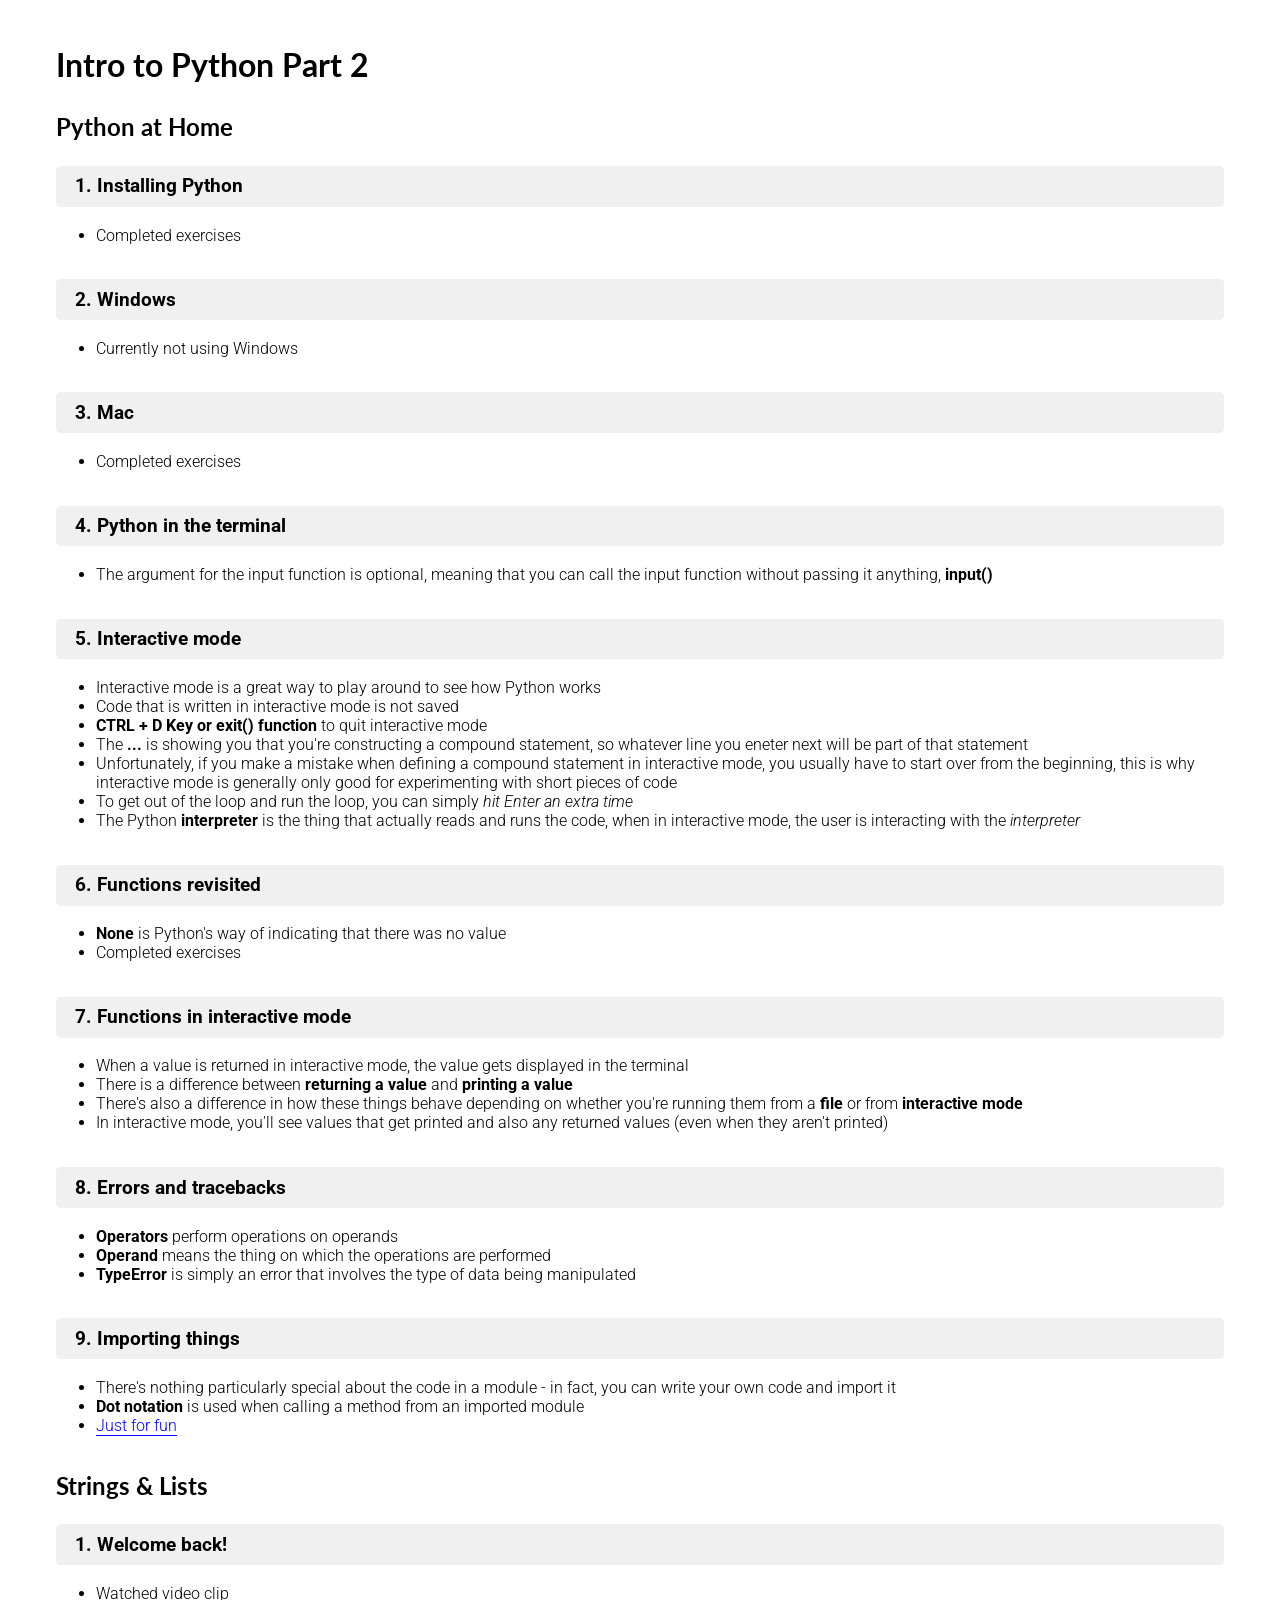
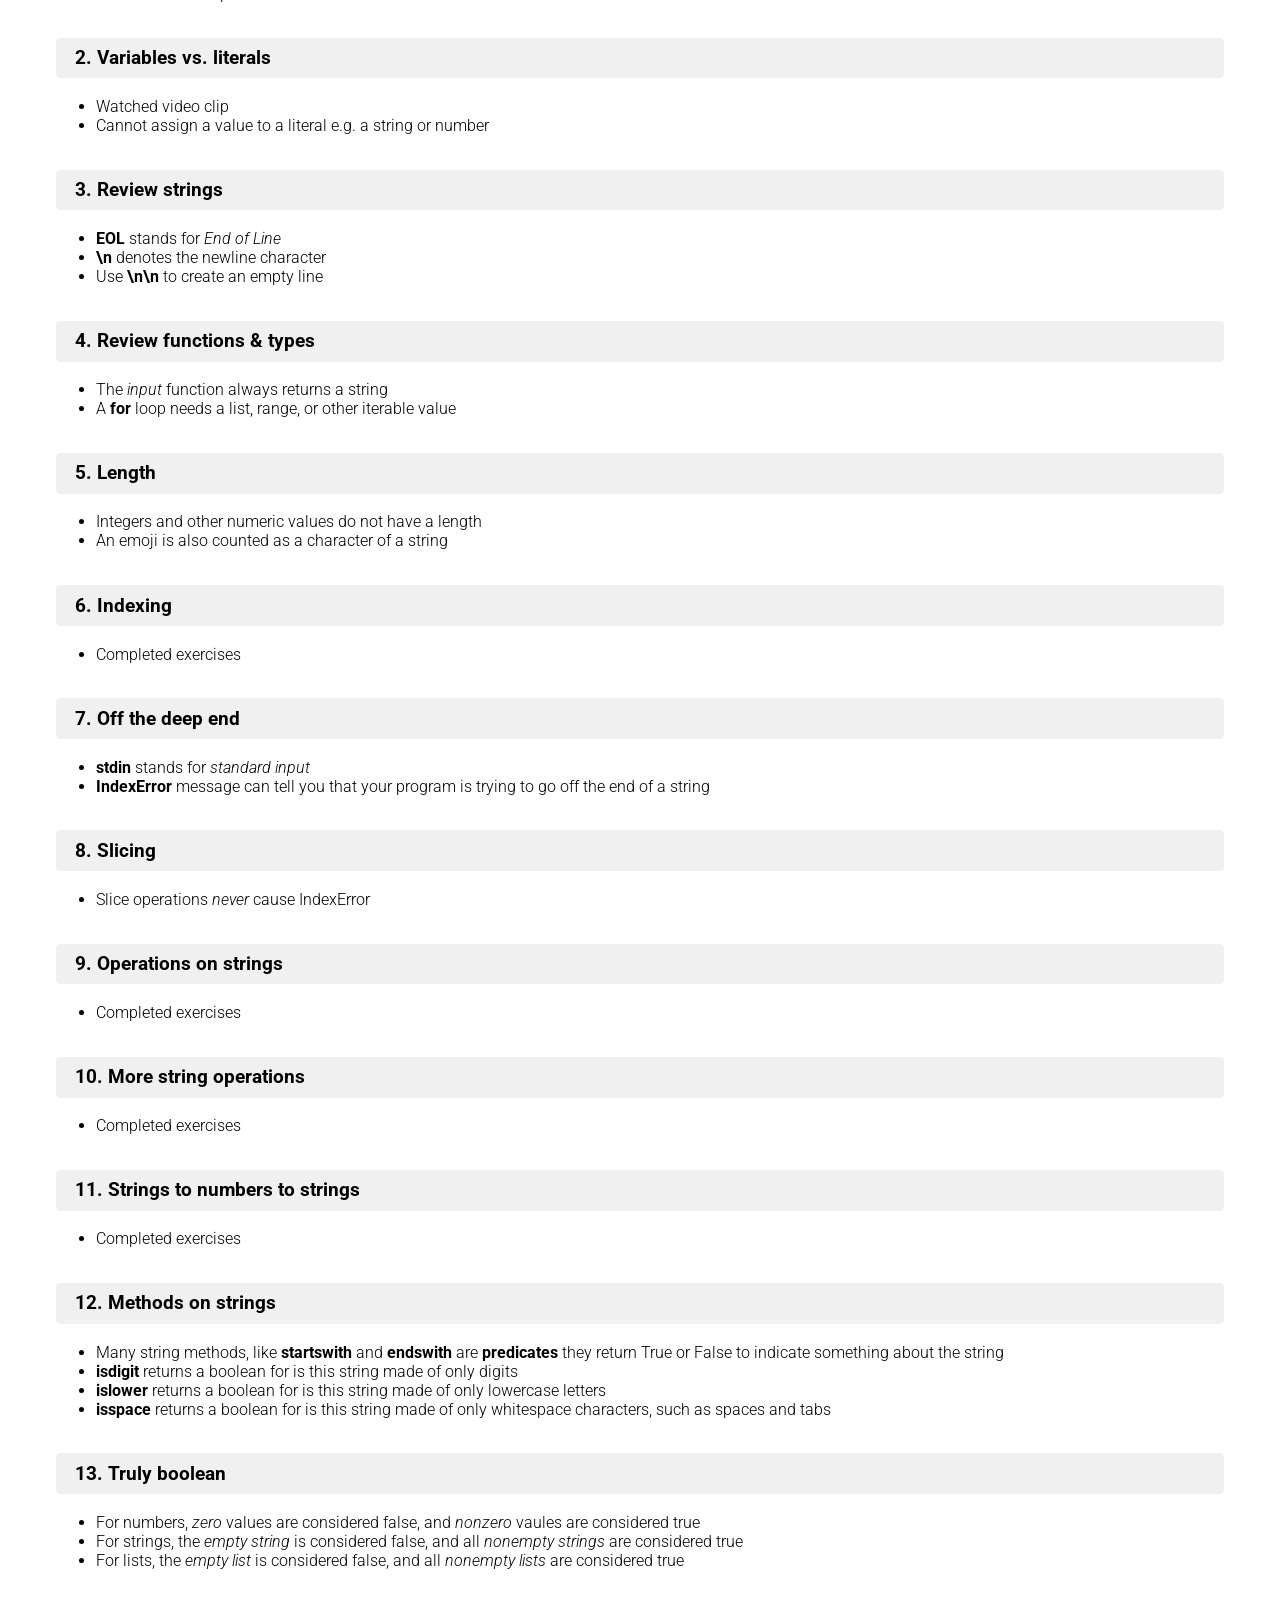
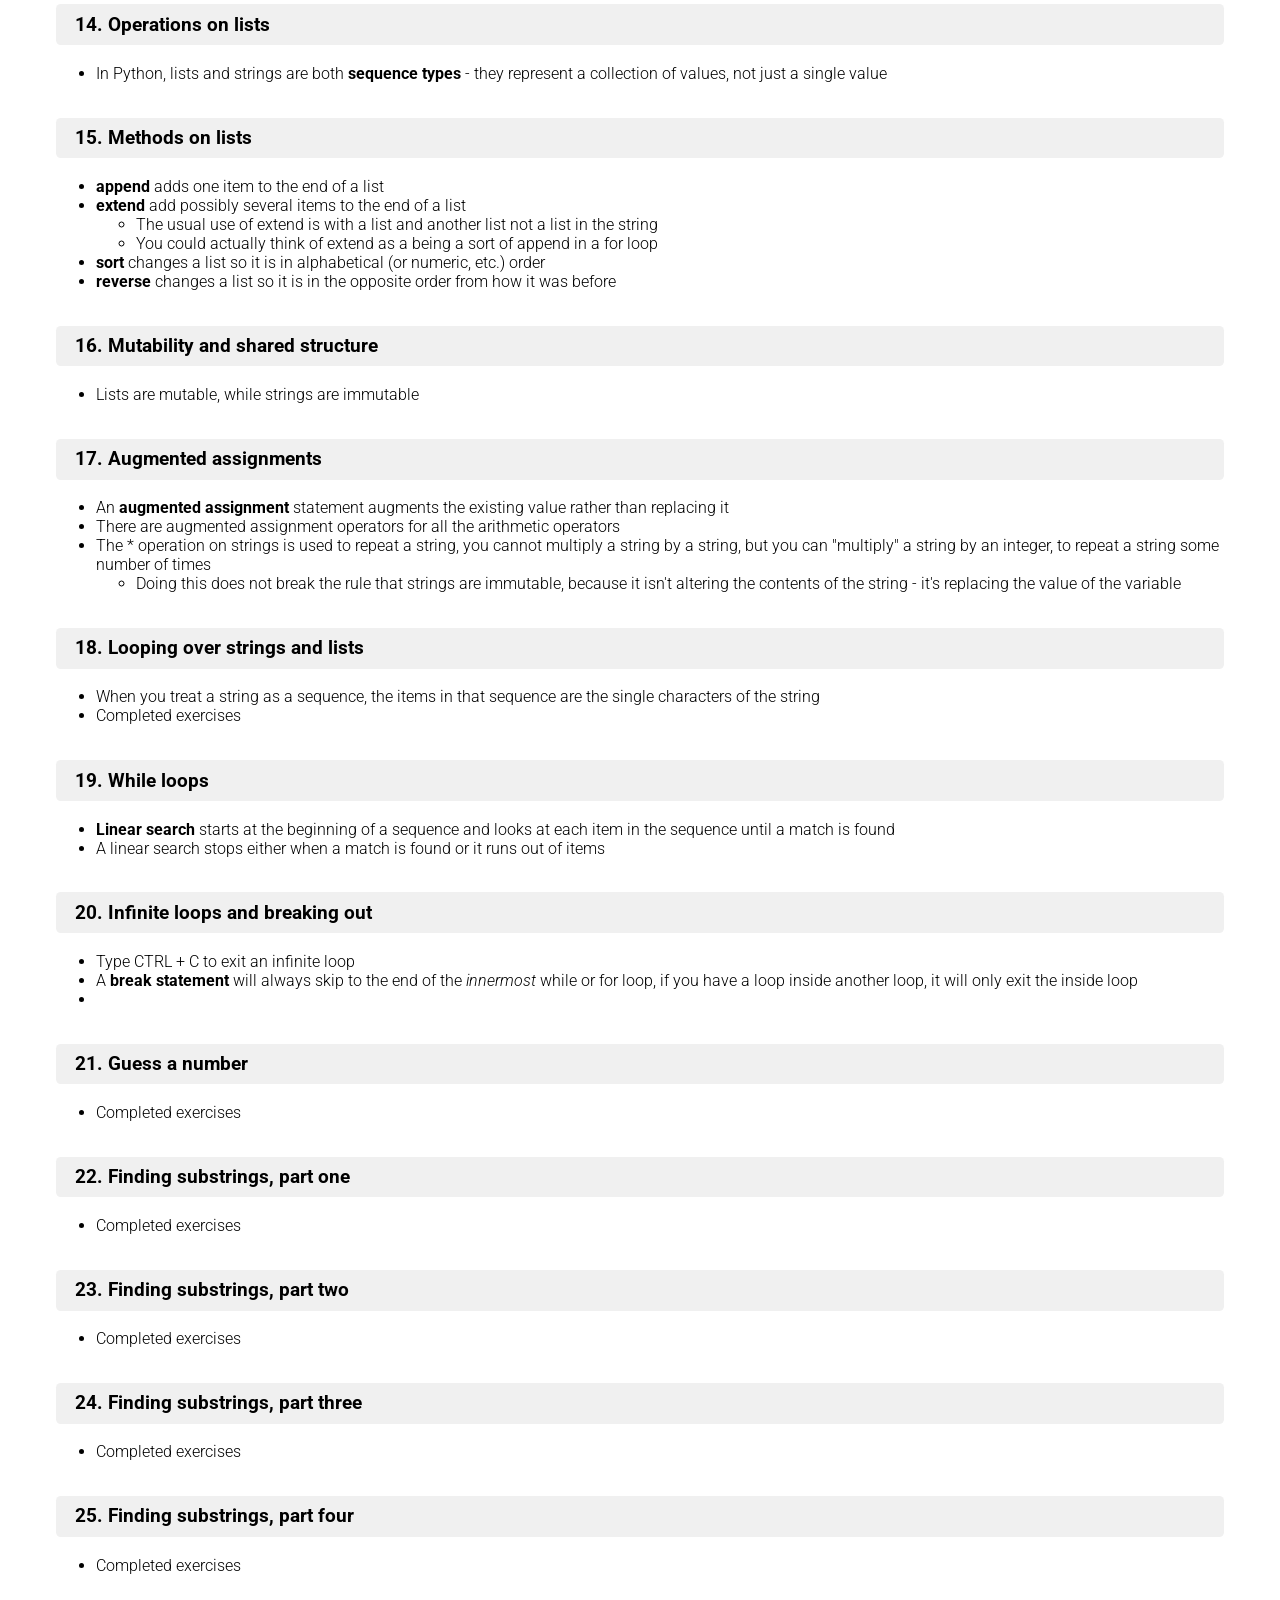
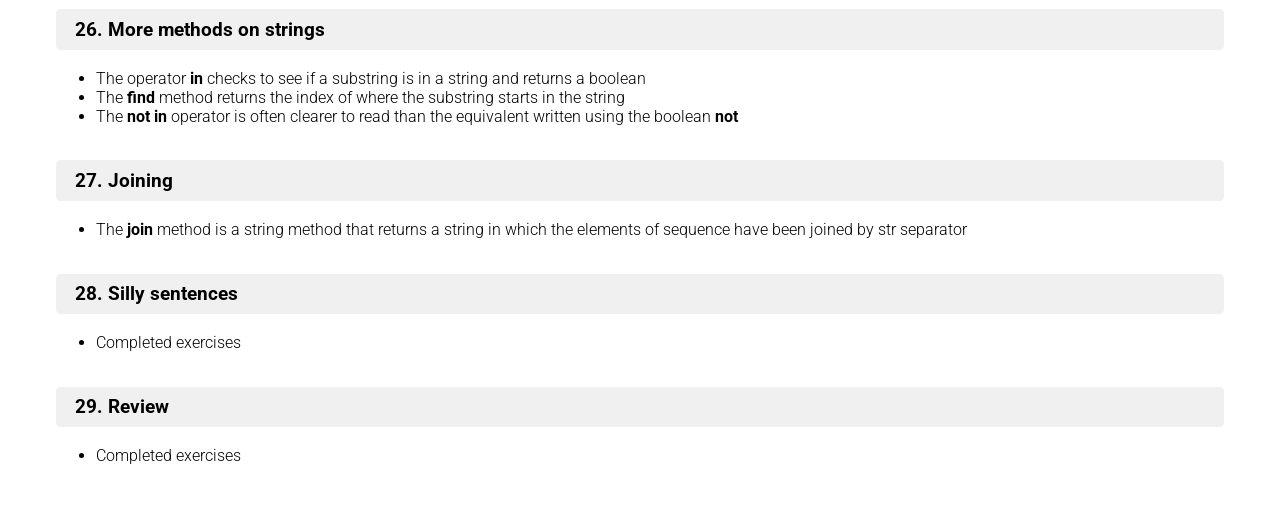
<file: 06-intro-to-python-part-2/notes.html>
<!DOCTYPE html>
<html lang="en">
<head>
    <meta charset="UTF-8">
    <meta name="viewport" content="width=device-width, initial-scale=1.0">
    <meta http-equiv="X-UA-Compatible" content="ie=edge">
    <title>Notes for Intro to Python Part 2</title>
    <link rel="stylesheet" href="style.css">
    <link href="https://fonts.googleapis.com/css?family=Lato:700|Roboto:300,400,500," rel="stylesheet">
</head>
<body>
    <h1>Intro to Python Part 2</h1>

    <h2>Python at Home</h2>
    <div>
        <h3> 1. Installing Python</h3>
        <ul>
            <li>Completed exercises</li>
        </ul>
    </div>

    <div>
        <h3> 2. Windows</h3>
        <ul>
            <li>Currently not using Windows</li>
        </ul>
    </div>

    <div>
        <h3> 3. Mac</h3>
        <ul>
            <li>Completed exercises</li>
        </ul>
    </div>

    <div>
        <h3> 4. Python in the terminal</h3>
        <ul>
            <li>The argument for the input function is optional, meaning that you can call the input function without passing it anything, <strong>input()</strong></li>
        </ul>
    </div>

    <div>
        <h3> 5. Interactive mode</h3>
        <ul>
            <li>Interactive mode is a great way to play around to see how Python works</li>
            <li>Code that is written in interactive mode is not saved</li>
            <li><strong>CTRL + D Key or exit() function</strong> to quit interactive mode</li>
            <li>The <strong>...</strong> is showing you that you're constructing a compound statement, so whatever line you eneter next will be part of that statement</li>
            <li>Unfortunately, if you make a mistake when defining a compound statement in interactive mode, you usually have to start over from the beginning, this is why interactive mode is generally only good for experimenting with short pieces of code</li>
            <li>To get out of the loop and run the loop, you can simply <em>hit Enter an extra time</em></li>
            <li>The Python <strong>interpreter</strong> is the thing that actually reads and runs the code, when in interactive mode, the user is interacting with the <em>interpreter</em></li>
        </ul>
    </div>

    <div>
        <h3> 6. Functions revisited</h3>
        <ul>
            <li><strong>None</strong> is Python's way of indicating that there was no value</li>
            <li>Completed exercises</li>
        </ul>
    </div>

    <div>
        <h3> 7. Functions in interactive mode</h3>
        <ul>
            <li>When a value is returned in interactive mode, the value gets displayed in the terminal</li>
            <li>There is a difference between <strong>returning a value</strong> and <strong>printing a value</strong></li>
            <li>There's also a difference in how these things behave depending on whether you're running them from a <strong>file</strong> or from <strong>interactive mode</strong></li>
            <li>In interactive mode, you'll see values that get printed and also any returned values (even when they aren't printed)</li>
        </ul>
    </div>

    <div>
        <h3> 8. Errors and tracebacks</h3>
        <ul>
            <li><strong>Operators</strong> perform operations on operands</li>
            <li><strong>Operand</strong> means the thing on which the operations are performed</li>
            <li><strong>TypeError</strong> is simply an error that involves the type of data being manipulated</li>
        </ul>
    </div>

    <div>
        <h3> 9. Importing things</h3>
        <ul>
            <li>There's nothing particularly special about the code in a module - in fact, you can write your own code and import it</li>
            <li><strong>Dot notation</strong> is used when calling a method from an imported module</li>
            <li><a href="https://xkcd.com/353/">Just for fun</a></li>
        </ul>
    </div>

    <h2>Strings & Lists</h2>
    <div>
        <h3> 1. Welcome back!</h3>
        <ul>
            <li>Watched video clip</li>
        </ul>
    </div>

    <div>
        <h3> 2. Variables vs. literals</h3>
        <ul>
            <li>Watched video clip</li>
            <li>Cannot assign a value to a literal e.g. a string or number</li>
        </ul>
    </div>

    <div>
        <h3> 3. Review strings</h3>
        <ul>
            <li><strong>EOL</strong> stands for <em>End of Line</em></li>
            <li><strong>\n</strong> denotes the newline character</li>
            <li>Use <strong>\n\n</strong> to create an empty line</li>
        </ul>
    </div>

    <div>
        <h3> 4. Review functions & types</h3>
        <ul>
            <li>The <em>input</em> function always returns a string</li>
            <li>A <strong>for</strong> loop needs a list, range, or other iterable value</li>
        </ul>
    </div>

    <div>
        <h3> 5. Length</h3>
        <ul>
            <li>Integers and other numeric values do not have a length</li>
            <li>An emoji is also counted as a character of a string</li>
        </ul>
    </div>

    <div>
        <h3> 6. Indexing</h3>
        <ul>
            <li>Completed exercises</li>
        </ul>
    </div>

    <div>
        <h3> 7. Off the deep end</h3>
        <ul>
            <li><strong>stdin</strong> stands for <em>standard input</em></li>
            <li><strong>IndexError</strong> message can tell you that your program is trying to go off the end of a string</li>
        </ul>
    </div>

    <div>
        <h3> 8. Slicing</h3>
        <ul>
            <li>Slice operations <em>never</em> cause IndexError</li>
        </ul>
    </div>

    <div>
        <h3> 9. Operations on strings</h3>
        <ul>
            <li>Completed exercises</li>
        </ul>
    </div>

    <div>
        <h3> 10. More string operations</h3>
        <ul>
            <li>Completed exercises</li>
        </ul>
    </div>

    <div>
        <h3> 11. Strings to numbers to strings</h3>
        <ul>
            <li>Completed exercises</li>
        </ul>
    </div>

    <div>
        <h3> 12. Methods on strings</h3>
        <ul>
            <li>Many string methods, like <strong>startswith</strong> and <strong>endswith</strong> are <strong>predicates</strong> they return True or False to indicate something about the string</li>
            <li><strong>isdigit</strong> returns a boolean for is this string made of only digits</li>
            <li><strong>islower</strong> returns a boolean for is this string made of only lowercase letters</li>
            <li><strong>isspace</strong> returns a boolean for is this string made of only whitespace characters, such as spaces and tabs</li>
        </ul>
    </div>

    <div>
        <h3> 13. Truly boolean</h3>
        <ul>
            <li>For numbers, <em>zero</em> values are considered false, and <em>nonzero</em> vaules are considered true</li>
            <li>For strings, the <em>empty string</em> is considered false, and all <em>nonempty strings</em> are considered true</li>
            <li>For lists, the <em>empty list</em> is considered false, and all <em>nonempty lists</em> are considered true</li>
        </ul>
    </div>

    <div>
        <h3> 14. Operations on lists</h3>
        <ul>
            <li>In Python, lists and strings are both <strong>sequence types</strong> - they represent a collection of values, not just a single value</li>
        </ul>
    </div>

    <div>
        <h3> 15. Methods on lists</h3>
        <ul>
            <li><strong>append</strong> adds one item to the end of a list</li>
            <li><strong>extend</strong> add possibly several items to the end of a list</li>
            <ul>
                <li>The usual use of extend is with a list and another list not a list in the string</li>
                <li>You could actually think of extend as a being a sort of append in a for loop</li>
            </ul>
            <li><strong>sort</strong> changes a list so it is in alphabetical (or numeric, etc.) order</li>
            <li><strong>reverse</strong> changes a list so it is in the opposite order from how it was before</li>
        </ul>
    </div>

    <div>
        <h3> 16. Mutability and shared structure</h3>
        <ul>
            <li>Lists are mutable, while strings are immutable</li>
        </ul>
    </div>

    <div>
        <h3> 17. Augmented assignments</h3>
        <ul>
            <li>An <strong>augmented assignment</strong> statement augments the existing value rather than replacing it</li>
            <li>There are augmented assignment operators for all the arithmetic operators</li>
            <li>The * operation on strings is used to repeat a string, you cannot multiply a string by a string, but you can "multiply" a string by an integer, to repeat a string some number of times</li>
            <ul>
                <li>Doing this does not break the rule that strings are immutable, because it isn't altering the contents of the string - it's replacing the value of the variable</li>
            </ul>
        </ul>
    </div>

    <div>
        <h3> 18. Looping over strings and lists</h3>
        <ul>
            <li>When you treat a string as a sequence, the items in that sequence are the single characters of the string</li>
            <li>Completed exercises</li>
        </ul>
    </div>

    <div>
        <h3> 19. While loops</h3>
        <ul>
            <li><strong>Linear search</strong> starts at the beginning of a sequence and looks at each item in the sequence until a match is found</li>
            <li>A linear search stops either when a match is found or it runs out of items</li>
        </ul>
    </div>

    <div>
        <h3> 20. Infinite loops and breaking out</h3>
        <ul>
            <li>Type CTRL + C to exit an infinite loop</li>
            <li>A <strong>break statement</strong> will always skip to the end of the <em>innermost</em> while or for loop, if you have a loop inside another loop, it will only exit the inside loop</li>
            <li></li>
        </ul>
    </div>

    <div>
        <h3> 21. Guess a number</h3>
        <ul>
            <li>Completed exercises</li>
        </ul>
    </div>

    <div> 
        <h3> 22. Finding substrings, part one</h3>
        <ul>
            <li>Completed exercises</li>
        </ul>
    </div>

    <div> 
        <h3> 23. Finding substrings, part two</h3>
        <ul>
            <li>Completed exercises</li>
        </ul>
    </div>

    <div> 
        <h3> 24. Finding substrings, part three</h3>
        <ul>
            <li>Completed exercises</li>
        </ul>
    </div>

    <div>
        <h3> 25. Finding substrings, part four</h3>
        <ul>
            <li>Completed exercises</li>
        </ul>
    </div>

    <div>
        <h3> 26. More methods on strings</h3>
        <ul>
            <li>The operator <strong>in</strong> checks to see if a substring is in a string and returns a boolean</li>
            <li>The <strong>find</strong> method returns the index of where the substring starts in the string</li>
            <li>The <strong>not in</strong> operator is often clearer to read than the equivalent written using the boolean <strong>not</strong></li>
        </ul>
    </div>

    <div>
        <h3> 27. Joining</h3>
        <ul>
            <li>The <strong>join</strong> method is a string method that returns a string in which the elements of sequence have been joined by str separator</li>
        </ul>
    </div>

    <div>
        <h3> 28. Silly sentences</h3>
        <ul>
            <li>Completed exercises</li>
        </ul>
    </div>

    <div>
        <h3> 29. Review</h3>
        <ul>
            <li>Completed exercises</li>
        </ul>
    </div>

</body>
</html>
</file>
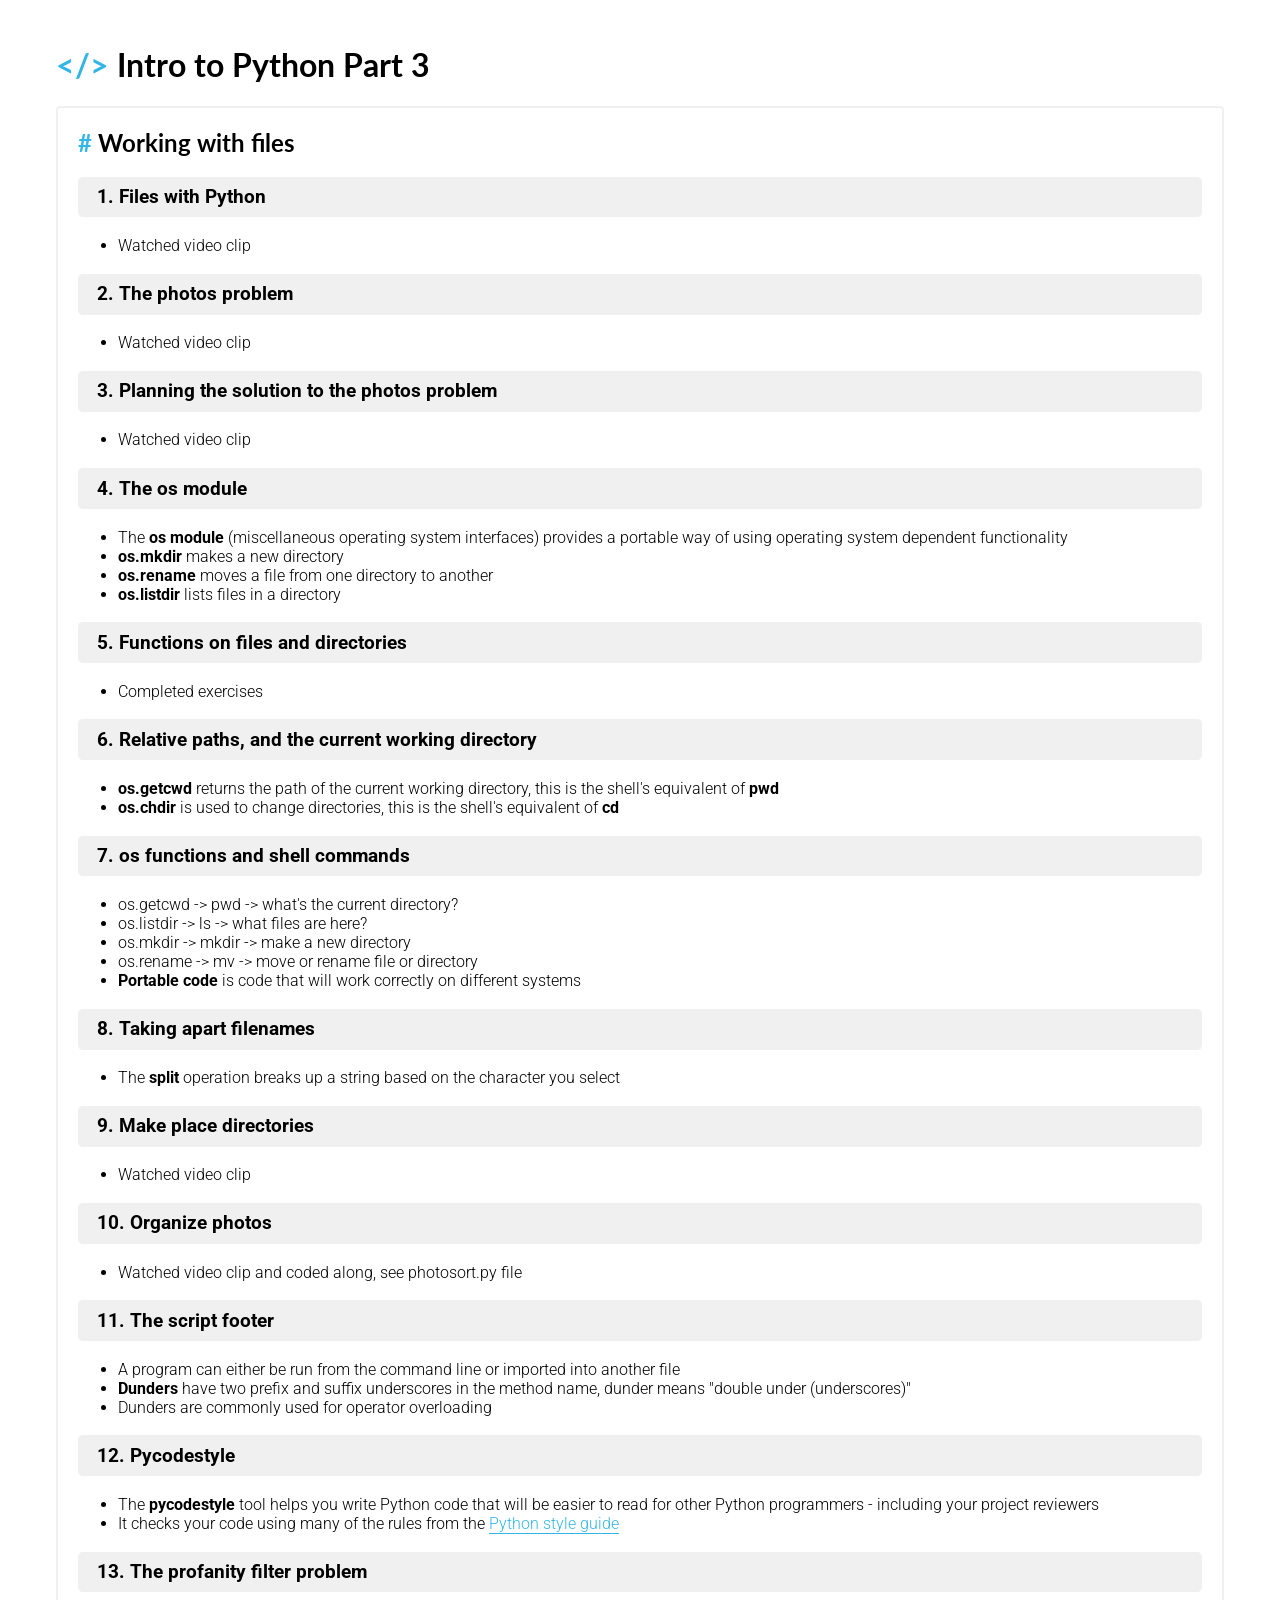
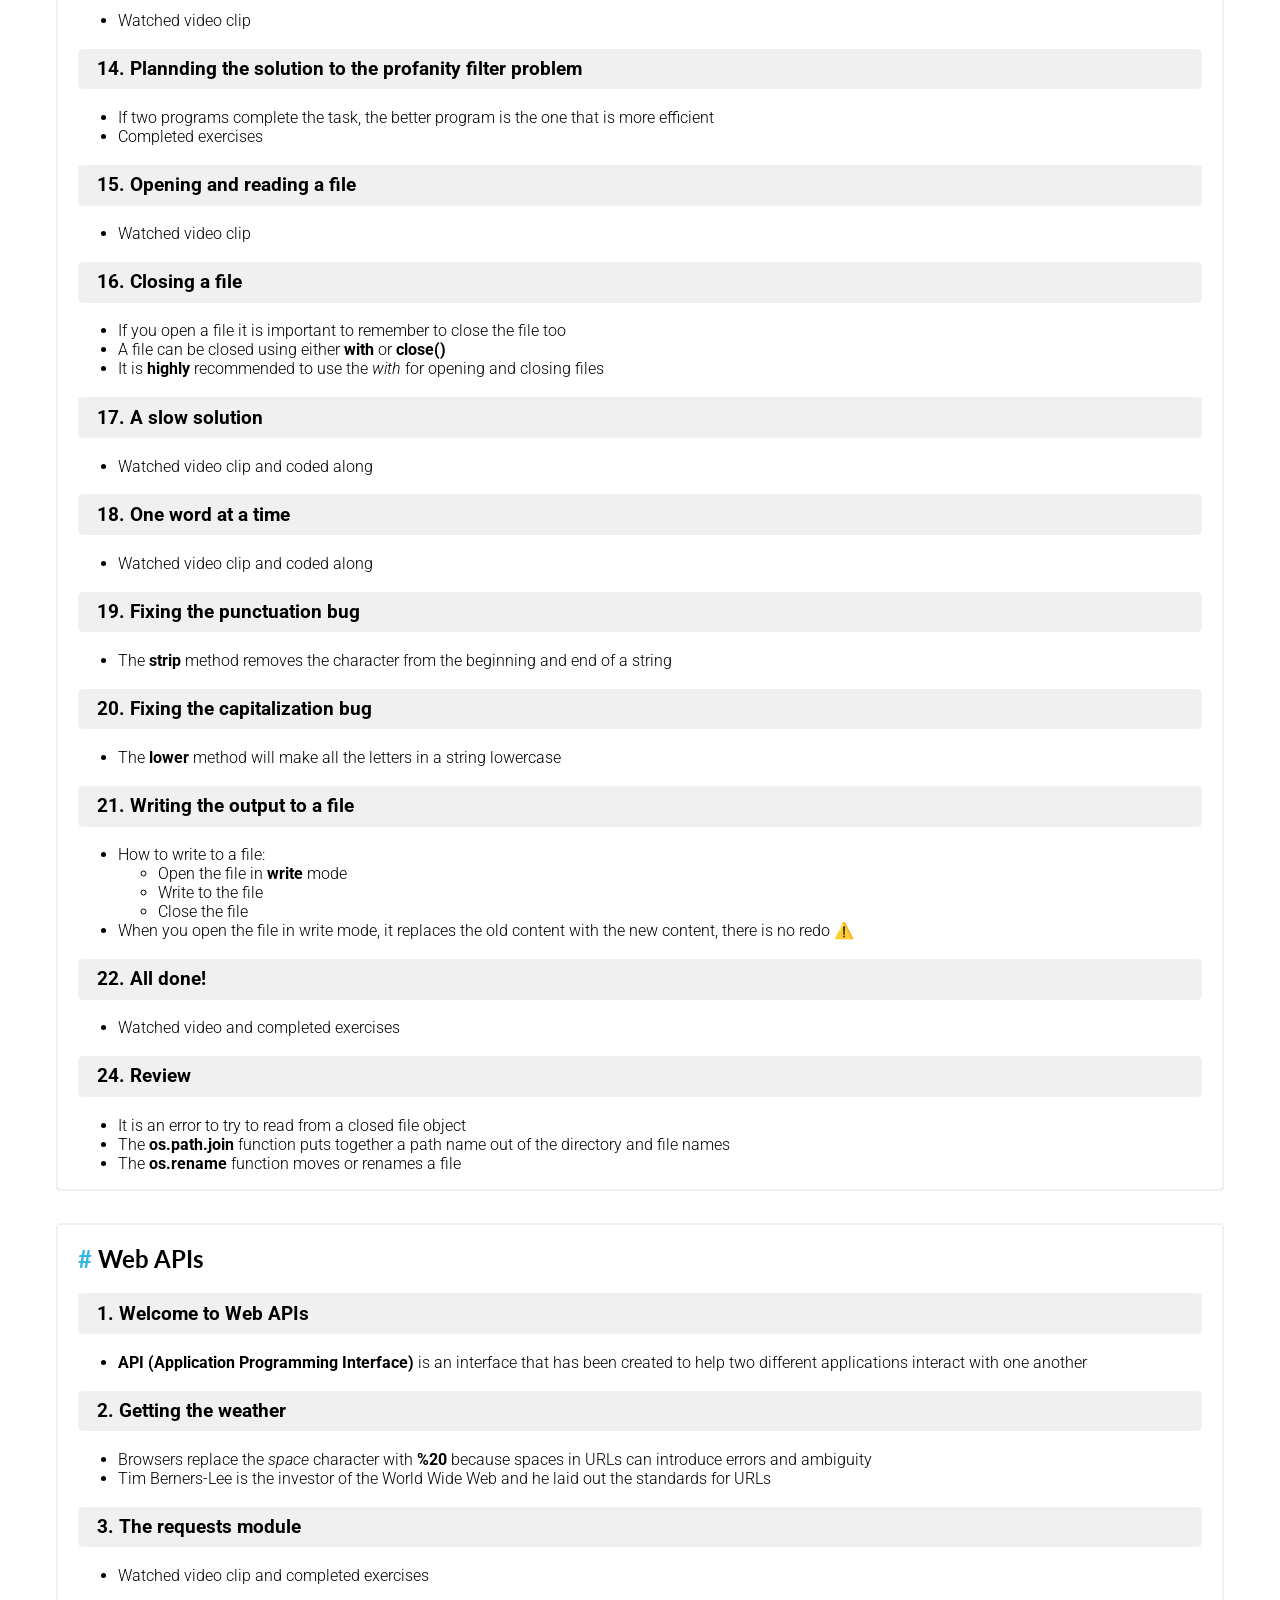
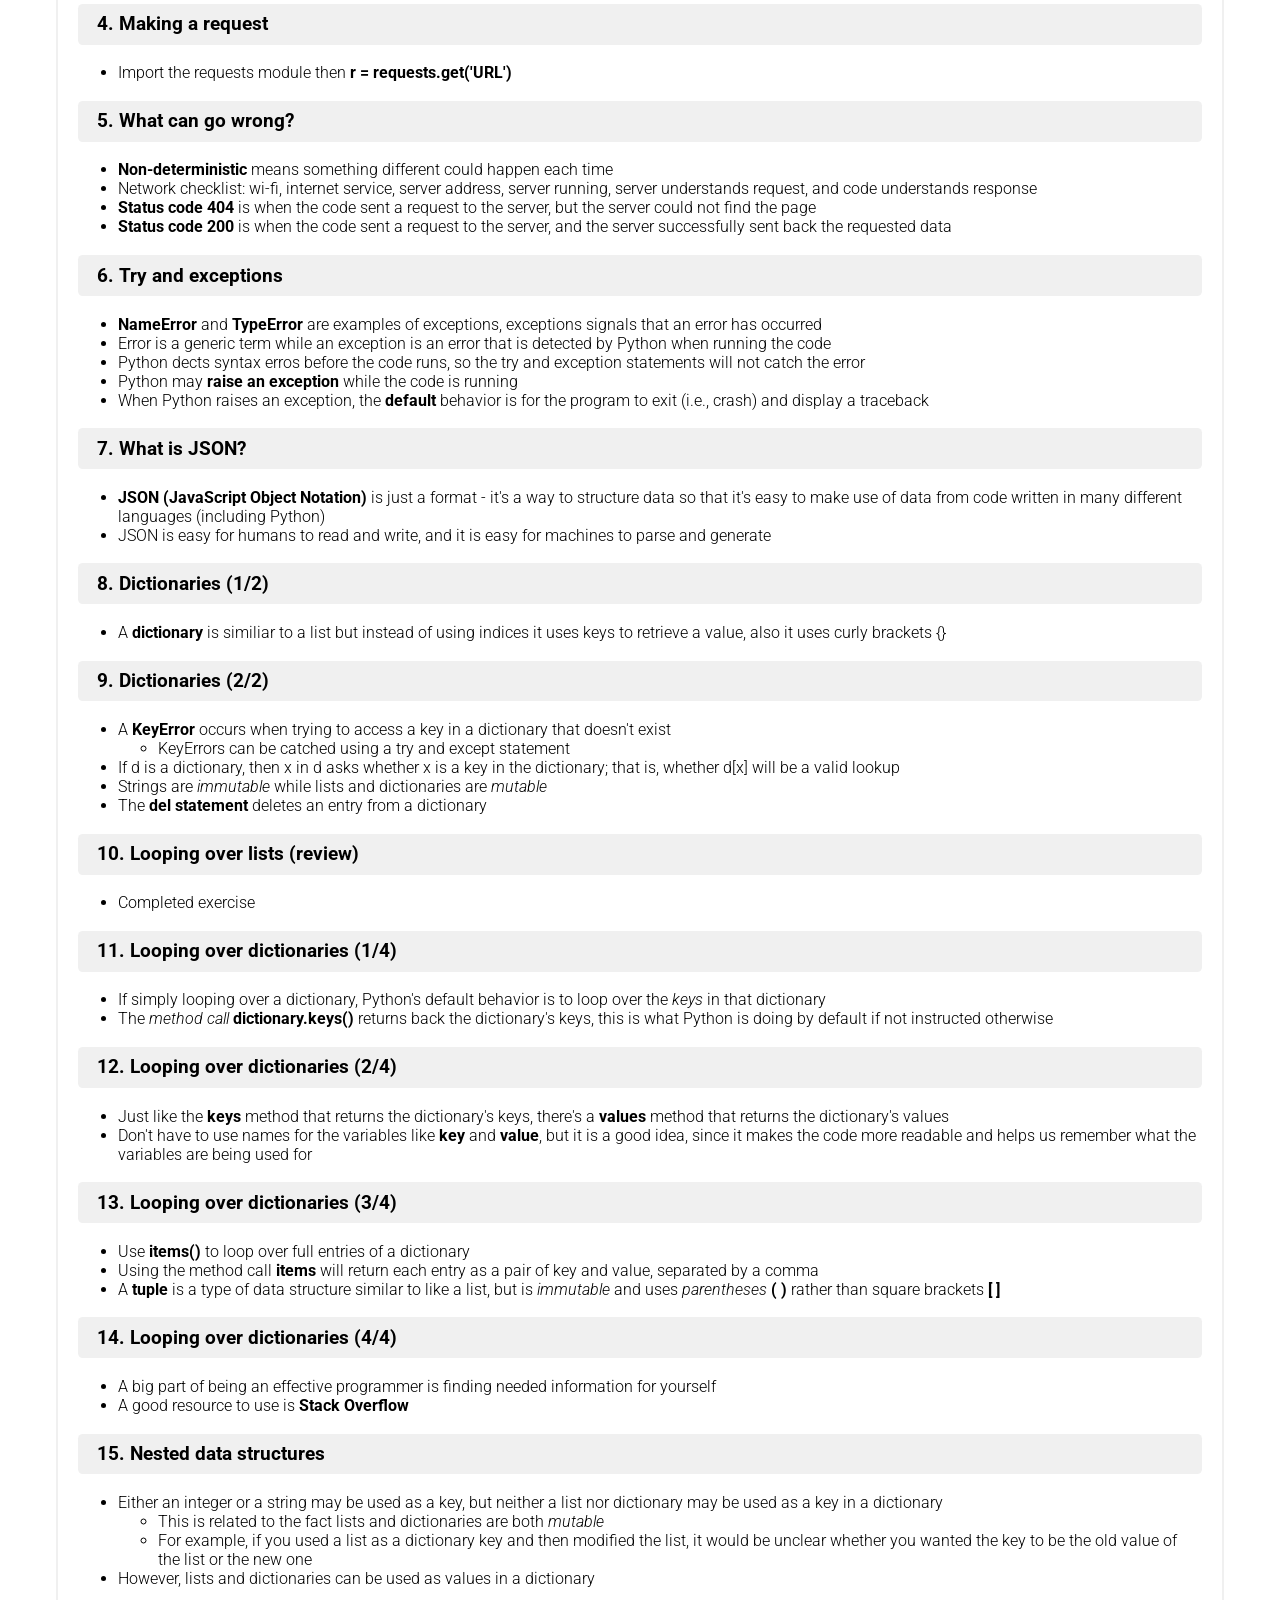
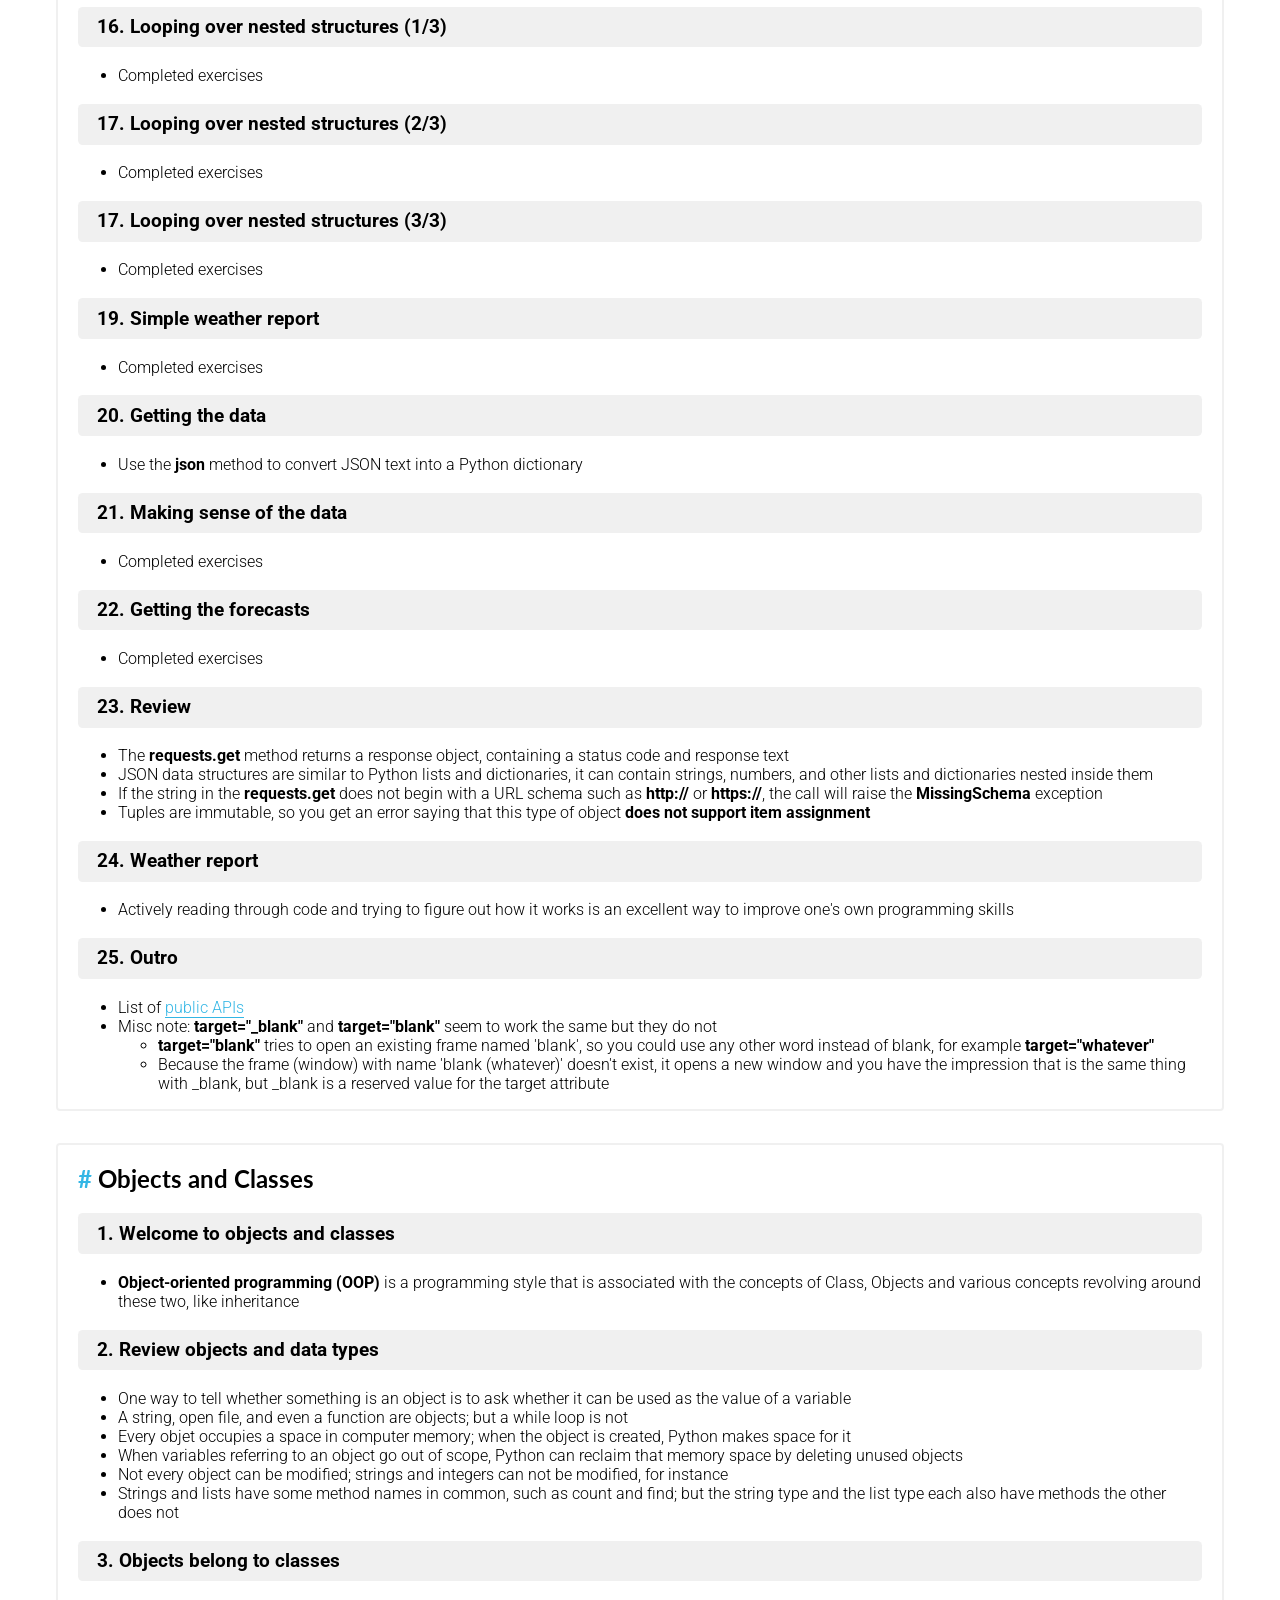
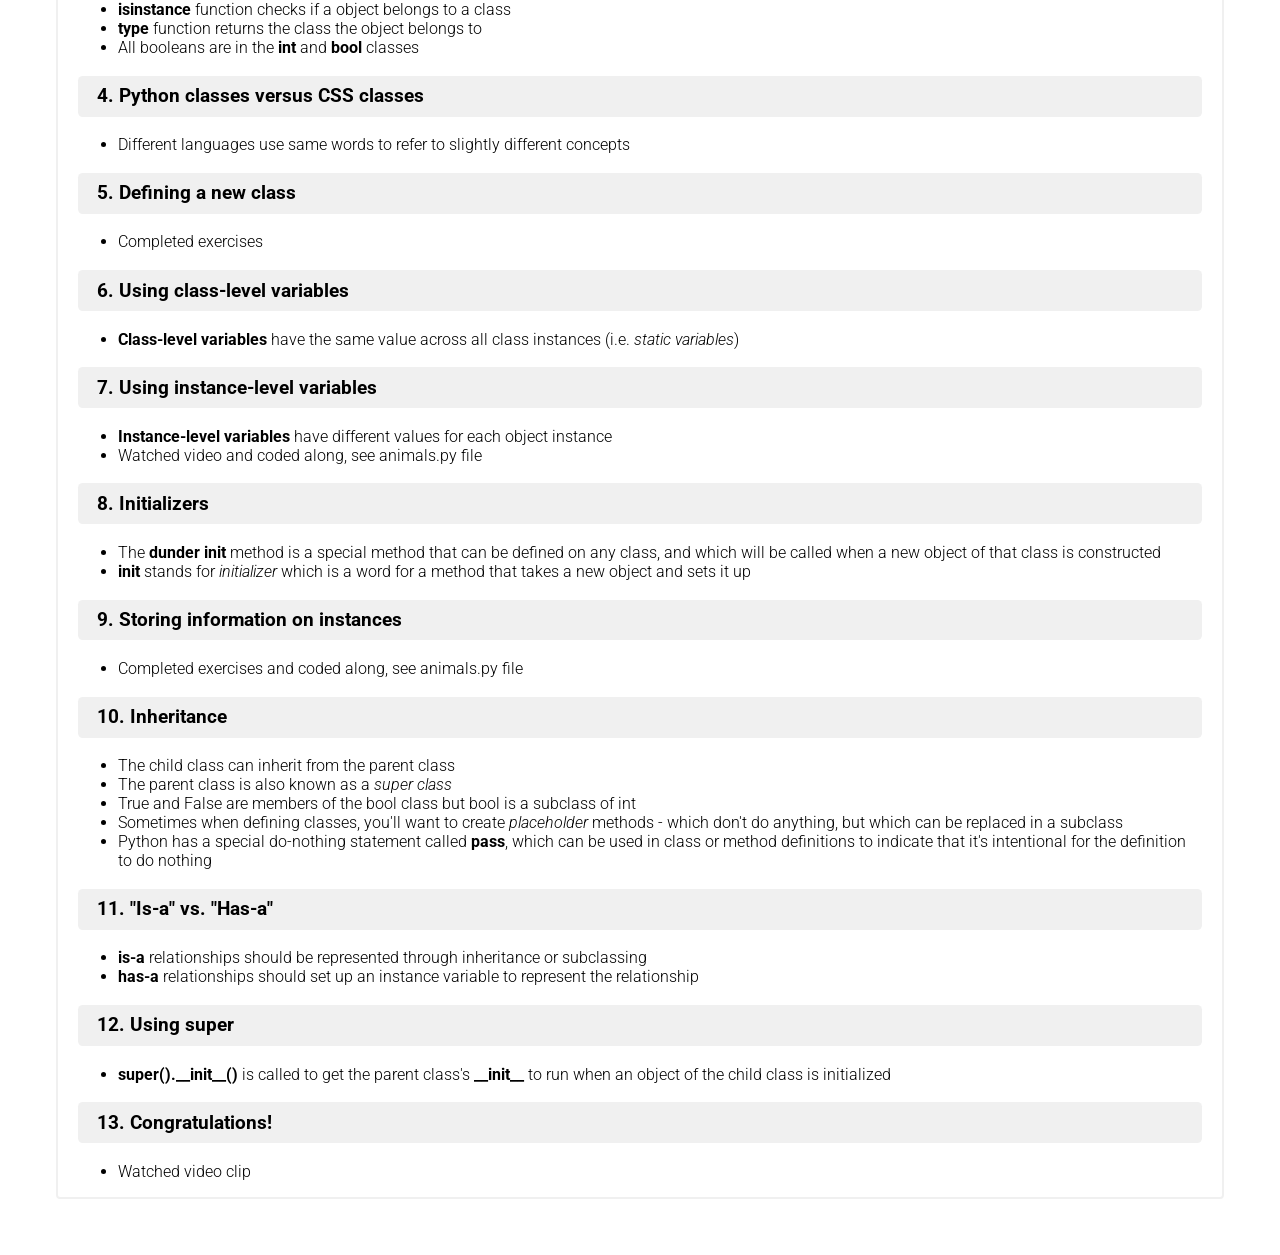
<file: 07-intro-to-python-part-3/notes.html>
<!DOCTYPE html>
<html lang="en">
<head>
    <meta charset="UTF-8">
    <meta name="viewport" content="width=device-width, initial-scale=1.0">
    <meta http-equiv="X-UA-Compatible" content="ie=edge">
    <title>Notes for Intro to Python Part 3</title>
    <link rel="stylesheet" href="style.css">
    <link href="https://fonts.googleapis.com/css?family=Lato:700|Roboto:300,400,500," rel="stylesheet">
</head>
<body>
    <h1><span>&lt/&gt</span> Intro to Python Part 3</h1>

    <div class="section">
        <h2><span>#</span> Working with files</h2>
        <div>
            <h3>1. Files with Python</h3>
            <ul>
                <li>Watched video clip</li>
            </ul>
        </div>

        <div>
            <h3>2. The photos problem</h3>
            <ul>
                <li>Watched video clip</li>
            </ul>
        </div>

        <div>
            <h3>3. Planning the solution to the photos problem</h3>
            <ul>
                <li>Watched video clip</li>
            </ul>
        </div>

        <div>
            <h3>4. The os module</h3>
            <ul>
                <li>The <strong>os module</strong> (miscellaneous operating system interfaces) provides a portable way of using operating system dependent functionality</li>
                <li><strong>os.mkdir</strong> makes a new directory</li>
                <li><strong>os.rename</strong> moves a file from one directory to another</li>
                <li><strong>os.listdir</strong> lists files in a directory</li>
            </ul>
        </div>

        <div>
            <h3>5. Functions on files and directories</h3>
            <ul>
                <li>Completed exercises</li>
            </ul>
        </div>

        <div>
            <h3>6. Relative paths, and the current working directory</h3>
            <ul>
                <li><strong>os.getcwd</strong> returns the path of the current working directory, this is the shell's equivalent of <strong>pwd</strong></li>
                <li><strong>os.chdir</strong> is used to change directories, this is the shell's equivalent of <strong>cd</strong></li>
            </ul>
        </div>

        <div>
            <h3>7. os functions and shell commands</h3>
            <ul>
                <li>os.getcwd -> pwd -> what's the current directory?</li>
                <li>os.listdir -> ls -> what files are here?</li>
                <li>os.mkdir -> mkdir -> make a new directory</li>
                <li>os.rename -> mv -> move or rename file or directory</li>
                <li><strong>Portable code</strong> is code that will work correctly on different systems</li>
            </ul>
        </div>

        <div>
            <h3>8. Taking apart filenames</h3>
            <ul>
                <li>The <strong>split</strong> operation breaks up a string based on the character you select</li>
            </ul>
        </div>

        <div>
            <h3>9. Make place directories</h3>
            <ul>
                <li>Watched video clip</li>
            </ul>
        </div>

        <div>
            <h3>10. Organize photos</h3>
            <ul>
                <li>Watched video clip and coded along, see photosort.py file</li>
            </ul>
        </div>

        <div>
            <h3>11. The script footer</h3>
            <ul>
                <li>A program can either be run from the command line or imported into another file</li>
                <li><strong>Dunders</strong> have two prefix and suffix underscores in the method name, dunder means "double under (underscores)"</li>
                <li>Dunders are commonly used for operator overloading</li>
            </ul>
        </div>

        <div>
            <h3>12. Pycodestyle</h3>
            <ul>
                <li>The <strong>pycodestyle</strong> tool helps you write Python code that will be easier to read for other Python programmers - including your project reviewers</li>
                <li>It checks your code using many of the rules from the <a href="https://www.python.org/dev/peps/pep-0008/">Python style guide</a></li>
            </ul>
        </div>

        <div>
            <h3>13. The profanity filter problem</h3>
            <ul>
                <li>Watched video clip</li>
            </ul>
        </div>

        <div>
            <h3>14. Plannding the solution to the profanity filter problem</h3>
            <ul>
                <li>If two programs complete the task, the better program is the one that is more efficient</li>
                <li>Completed exercises</li>
            </ul>
        </div>

        <div>
            <h3>15. Opening and reading a file</h3>
            <ul>
                <li>Watched video clip</li>
            </ul>
        </div>

        <div>
            <h3>16. Closing a file</h3>
            <ul>
                <li>If you open a file it is important to remember to close the file too</li>
                <li>A file can be closed using either <strong>with</strong> or <strong>close()</strong></li>
                <li>It is <strong>highly</strong> recommended to use the <em>with</em> for opening and closing files</li>
            </ul>
        </div>

        <div>
            <h3>17. A slow solution</h3>
            <ul>
                <li> Watched video clip and coded along</li>
            </ul>
        </div>

        <div>
            <h3>18. One word at a time</h3>
            <ul>
                <li> Watched video clip and coded along</li>
            </ul>
        </div>

        <div>
            <h3>19. Fixing the punctuation bug</h3>
            <ul>
                <li>The <strong>strip</strong> method removes the character from the beginning and end of a string</li>
            </ul>
        </div>

        <div>
            <h3>20. Fixing the capitalization bug</h3>
            <ul>
                <li>The <strong>lower</strong> method will make all the letters in a string lowercase</li>
            </ul>
        </div>

        <div>
            <h3>21. Writing the output to a file</h3>
            <ul>
                <li>How to write to a file:
                    <ul>
                        <li>Open the file in <strong>write</strong> mode</li>
                        <li>Write to the file</li>
                        <li>Close the file</li>
                    </ul>
                </li>
                <li>When you open the file in write mode, it replaces the old content with the new content, there is no redo ⚠️</li>
            </ul>
        </div>

        <div>
            <h3>22. All done!</h3>
            <ul>
                <li>Watched video and completed exercises</li>
            </ul>
        </div>

        <div>
            <h3>24. Review</h3>
            <ul>
                <li>It is an error to try to read from a closed file object</li>
                <li>The <strong>os.path.join</strong> function puts together a path name out of the directory and file names</li>
                <li>The <strong>os.rename</strong> function moves or renames a file</li>
            </ul>
        </div>

    </div>

    <div class="section">
        <h2><span>#</span> Web APIs</h2>
        <div>
            <h3>1. Welcome to Web APIs</h3>
            <ul>
                <li><strong>API (Application Programming Interface)</strong> is an interface that has been created to help two different applications interact with one another</li>
            </ul>
        </div>

        <div>
            <h3>2. Getting the weather</h3>
            <ul>
                <li>Browsers replace the <em>space</em> character with <strong>%20</strong> because spaces in URLs can introduce errors and ambiguity</li>
                <li>Tim Berners-Lee is the investor of the World Wide Web and he laid out the standards for URLs</li>
            </ul>
        </div>

        <div>
            <h3>3. The requests module</h3>
            <ul>
                <li>Watched video clip and completed exercises</li>
            </ul>
        </div>

        <div>
            <h3>4. Making a request</h3>
            <ul>
                <li>Import the requests module then <strong>r = requests.get('URL')</strong></li>
            </ul>
        </div>

        <div>
            <h3>5. What can go wrong?</h3>
            <ul>
                <li><strong>Non-deterministic</strong> means something different could happen each time</li>
                <li>Network checklist: wi-fi, internet service, server address, server running, server understands request, and code understands response</li>
                <li><strong>Status code 404</strong> is when the code sent a request to the server, but the server could not find the page</li>
                <li><strong>Status code 200</strong> is when the code sent a request to the server, and the server successfully sent back the requested data</li>
            </ul>
        </div>

        <div>
            <h3>6. Try and exceptions</h3>
            <ul>
                <li><strong>NameError</strong> and <strong>TypeError</strong> are examples of exceptions, exceptions signals that an error has occurred</li>
                <li>Error is a generic term while an exception is an error that is detected by Python when running the code</li>
                <li>Python dects syntax erros before the code runs, so the try and exception statements will not catch the error</li>
                <li>Python may <strong>raise an exception</strong> while the code is running</li>
                <li>When Python raises an exception, the <strong>default</strong> behavior is for the program to exit (i.e., crash) and display a traceback</li>
            </ul>
        </div>

        <div>
            <h3>7. What is JSON?</h3>
            <ul>
                <li><strong>JSON (JavaScript Object Notation)</strong> is just a format - it's a way to structure data so that it's easy to make use of data from code written in many different languages (including Python)</li>
                <li>JSON is easy for humans to read and write, and it is easy for machines to parse and generate</li>
            </ul>
        </div>

        <div>
            <h3>8. Dictionaries (1/2)</h3>
            <ul>
                <li>A <strong>dictionary</strong> is similiar to a list but instead of using indices it uses keys to retrieve a value, also it uses curly brackets {}</li>
            </ul>
        </div>

        <div>
            <h3>9. Dictionaries (2/2)</h3>
            <ul>
                <li>A <strong>KeyError</strong> occurs when trying to access a key in a dictionary that doesn't exist</li>
                <ul>
                    <li>KeyErrors can be catched using a try and except statement</li>
                </ul>
                <li>If d is a dictionary, then x in d asks whether x is a key in the dictionary; that is, whether d[x] will be a valid lookup</li>
                <li>Strings are <em>immutable</em> while lists and dictionaries are <em>mutable</em></li>
                <li>The <strong>del statement</strong> deletes an entry from a dictionary</li>
            </ul>
        </div>

        <div>
            <h3>10. Looping over lists (review)</h3>
            <ul>
                <li>Completed exercise</li>
            </ul>
        </div>

        <div>
            <h3>11. Looping over dictionaries (1/4)</h3>
            <ul>
                <li>If simply looping over a dictionary, Python's default behavior is to loop over the <em>keys</em> in that dictionary</li>
                <li>The <em>method call</em> <strong>dictionary.keys()</strong> returns back the dictionary's keys, this is what Python is doing by default if not instructed otherwise</li>
            </ul>
        </div>

        <div>
            <h3>12. Looping over dictionaries (2/4)</h3>
            <ul>
                <li>Just like the <strong>keys</strong> method that returns the dictionary's keys, there's a <strong>values</strong> method that returns the dictionary's values</li>
                <li>Don't have to use names for the variables like <strong>key</strong> and <strong>value</strong>, but it is a good idea, since it makes the code more readable and helps us remember what the variables are being used for</li>
            </ul>
        </div>

        <div>
            <h3>13. Looping over dictionaries (3/4)</h3>
            <ul>
                <li>Use <strong>items()</strong> to loop over full entries of a dictionary</li>
                <li>Using the method call <strong>items</strong> will return each entry as a pair of key and value, separated by a comma</li>
                <li>A <strong>tuple</strong> is a type of data structure similar to like a list, but is <em>immutable</em> and uses <em>parentheses</em> <strong>( )</strong> rather than square brackets <strong>[ ]</strong></li>
            </ul>
        </div>

        <div>
            <h3>14. Looping over dictionaries (4/4)</h3>
            <ul>
                <li>A big part of being an effective programmer is finding needed information for yourself</li>
                <li>A good resource to use is <strong>Stack Overflow</strong></li>
            </ul>
        </div>

        <div>
            <h3>15. Nested data structures</h3>
            <ul>
                <li>Either an integer or a string may be used as a key, but neither a list nor dictionary may be used as a key in a dictionary</li>
                <ul>
                    <li>This is related to the fact lists and dictionaries are both <em>mutable</em></li>
                    <li>For example, if you used a list as a dictionary key and then modified the list, it would be unclear whether you wanted the key to be the old value of the list or the new one</li>
                </ul>
                <li>However, lists and dictionaries can be used as values in a dictionary</li>
            </ul>
        </div>

        <div>
            <h3>16. Looping over nested structures (1/3)</h3>
            <ul>
                <li>Completed exercises</li>
            </ul>
        </div>

        <div>
            <h3>17. Looping over nested structures (2/3)</h3>
            <ul>
                <li>Completed exercises</li>
            </ul>
        </div>


        <div>
            <h3>17. Looping over nested structures (3/3)</h3>
            <ul>
                <li>Completed exercises</li>
            </ul>
        </div>

        <div>
            <h3>19. Simple weather report</h3>
            <ul>
                <li>Completed exercises</li>
            </ul>
        </div>

        <div>
            <h3>20. Getting the data</h3>
            <ul>
                <li>Use the <strong>json</strong> method to convert JSON text into a Python dictionary</li>
            </ul>
        </div>

        <div>
            <h3>21. Making sense of the data</h3>
            <ul>
                <li>Completed exercises</li>
            </ul>
        </div>

        <div>
            <h3>22. Getting the forecasts</h3>
            <ul>
                <li>Completed exercises</li>
            </ul>
        </div>

        <div>
            <h3>23. Review</h3>
            <ul>
                <li>The <strong>requests.get</strong> method returns a response object, containing a status code and response text</li>
                <li>JSON data structures are similar to Python lists and dictionaries, it can contain strings, numbers, and other lists and dictionaries nested inside them</li>
                <li>If the string in the <strong>requests.get</strong> does not begin with a URL schema such as <strong>http://</strong> or <strong>https://</strong>, the call will raise the <strong>MissingSchema</strong> exception</li>
                <li>Tuples are immutable, so you get an error saying that this type of object <strong>does not support item assignment</strong></li>
            </ul>
        </div>

        <div>
            <h3>24. Weather report</h3>
            <ul>
                <li>Actively reading through code and trying to figure out how it works is an excellent way to improve one's own programming skills</li>
            </ul>
        </div>

        <div>
            <h3>25. Outro</h3>
            <ul>
                <li>List of <a href="https://github.com/toddmotto/public-apis" target="_blank">public APIs</a></li>
                <li>Misc note: <strong>target="_blank"</strong> and <strong>target="blank"</strong> seem to work the same but they do not</li>
                <ul>
                    <li><strong>target="blank"</strong> tries to open an existing frame named 'blank', so you could use any other word instead of blank, for example <strong>target="whatever"</strong></li>
                    <li>Because the frame (window) with name 'blank (whatever)' doesn't exist, it opens a new window and you have the impression that is the same thing with _blank, but _blank is a reserved value for the target attribute</li>
                </ul>
            </ul>
        </div>

    </div>

    <div class="section">
        <h2><span>#</span> Objects and Classes</h2>
        <div>
            <h3>1. Welcome to objects and classes</h3>
            <ul>
                <li><strong>Object-oriented programming (OOP)</strong> is a programming style that is associated with the concepts of Class, Objects and various concepts revolving around these two, like inheritance</li>
            </ul>
        </div>

        <div>
            <h3>2. Review objects and data types</h3>
            <ul>
                <li>One way to tell whether something is an object is to ask whether it can be used as the value of a variable</li>
                <li>A string, open file, and even a function are objects; but a while loop is not</li>
                <li>Every objet occupies a space in computer memory; when the object is created, Python makes space for it</li>
                <li>When variables referring to an object go out of scope, Python can reclaim that memory space by deleting unused objects</li>
                <li>Not every object can be modified; strings and integers can not be modified, for instance</li>
                <li>Strings and lists have some method names in common, such as count and find; but the string type and the list type each also have methods the other does not</li>
            </ul>
        </div>

        <div>
            <h3>3. Objects belong to classes</h3>
            <ul>
                <li><strong>isinstance</strong> function checks if a object belongs to a class</li>
                <li><strong>type</strong> function returns the class the object belongs to</li>
                <li>All booleans are in the <strong>int</strong> and <strong>bool</strong> classes</li>
            </ul>
        </div>

        <div>
            <h3>4. Python classes versus CSS classes</h3>
            <ul>
                <li>Different languages use same words to refer to slightly different concepts</li>
            </ul>
        </div>

        <div>
            <h3>5. Defining a new class</h3>
            <ul>
                <li>Completed exercises</li>
            </ul>
        </div>

        <div>
            <h3>6. Using class-level variables</h3>
            <ul>
                <li><strong>Class-level variables</strong> have the same value across all class instances (i.e. <em>static variables</em>)</li>
            </ul>
        </div>

        <div>
            <h3>7. Using instance-level variables</h3>
            <ul>
                <li><strong>Instance-level variables</strong> have different values for each object instance</li>
                <li>Watched video and coded along, see animals.py file</li>
            </ul>
        </div>

        <div>
            <h3>8. Initializers</h3>
            <ul>
                <li>The <strong>dunder init</strong> method is a special method that can be defined on any class, and which will be called when a new object of that class is constructed</li>
                <li><strong>init</strong> stands for <em>initializer</em> which is a word for a method that takes a new object and sets it up</li>
            </ul>
        </div>

        <div>
            <h3>9. Storing information on instances</h3>
            <ul>
                <li>Completed exercises and coded along, see animals.py file</li>
            </ul>
        </div>
        
        <div>
            <h3>10. Inheritance</h3>
            <ul>
                <li>The child class can inherit from the parent class</li>
                <li>The parent class is also known as a <em>super class</em></li>
                <li>True and False are members of the bool class but bool is a subclass of int</li>
                <li>Sometimes when defining classes, you'll want to create <em>placeholder</em> methods - which don't do anything, but which can be replaced in a subclass</li>
                <li>Python has a special do-nothing statement called <strong>pass</strong>, which can be used in class or method definitions to indicate that it's intentional for the definition to do nothing</li>
            </ul>
        </div>

        <div>
            <h3>11. "Is-a" vs. "Has-a"</h3>
            <ul>
                <li><strong>is-a</strong> relationships should be represented through inheritance or subclassing</li>
                <li><strong>has-a</strong> relationships should set up an instance variable to represent the relationship</li>
            </ul>
        </div>

        <div>
            <h3>12. Using super</h3>
            <ul>
                <li><strong>super().__init__()</strong> is called to get the parent class's <strong>__init__</strong> to run when an object of the child class is initialized</li>
            </ul>
        </div>

        <div>
            <h3>13. Congratulations!</h3>
            <ul>
                <li>Watched video clip</li>
            </ul>
        </div>

    </div>
</body>
</html>
</file>
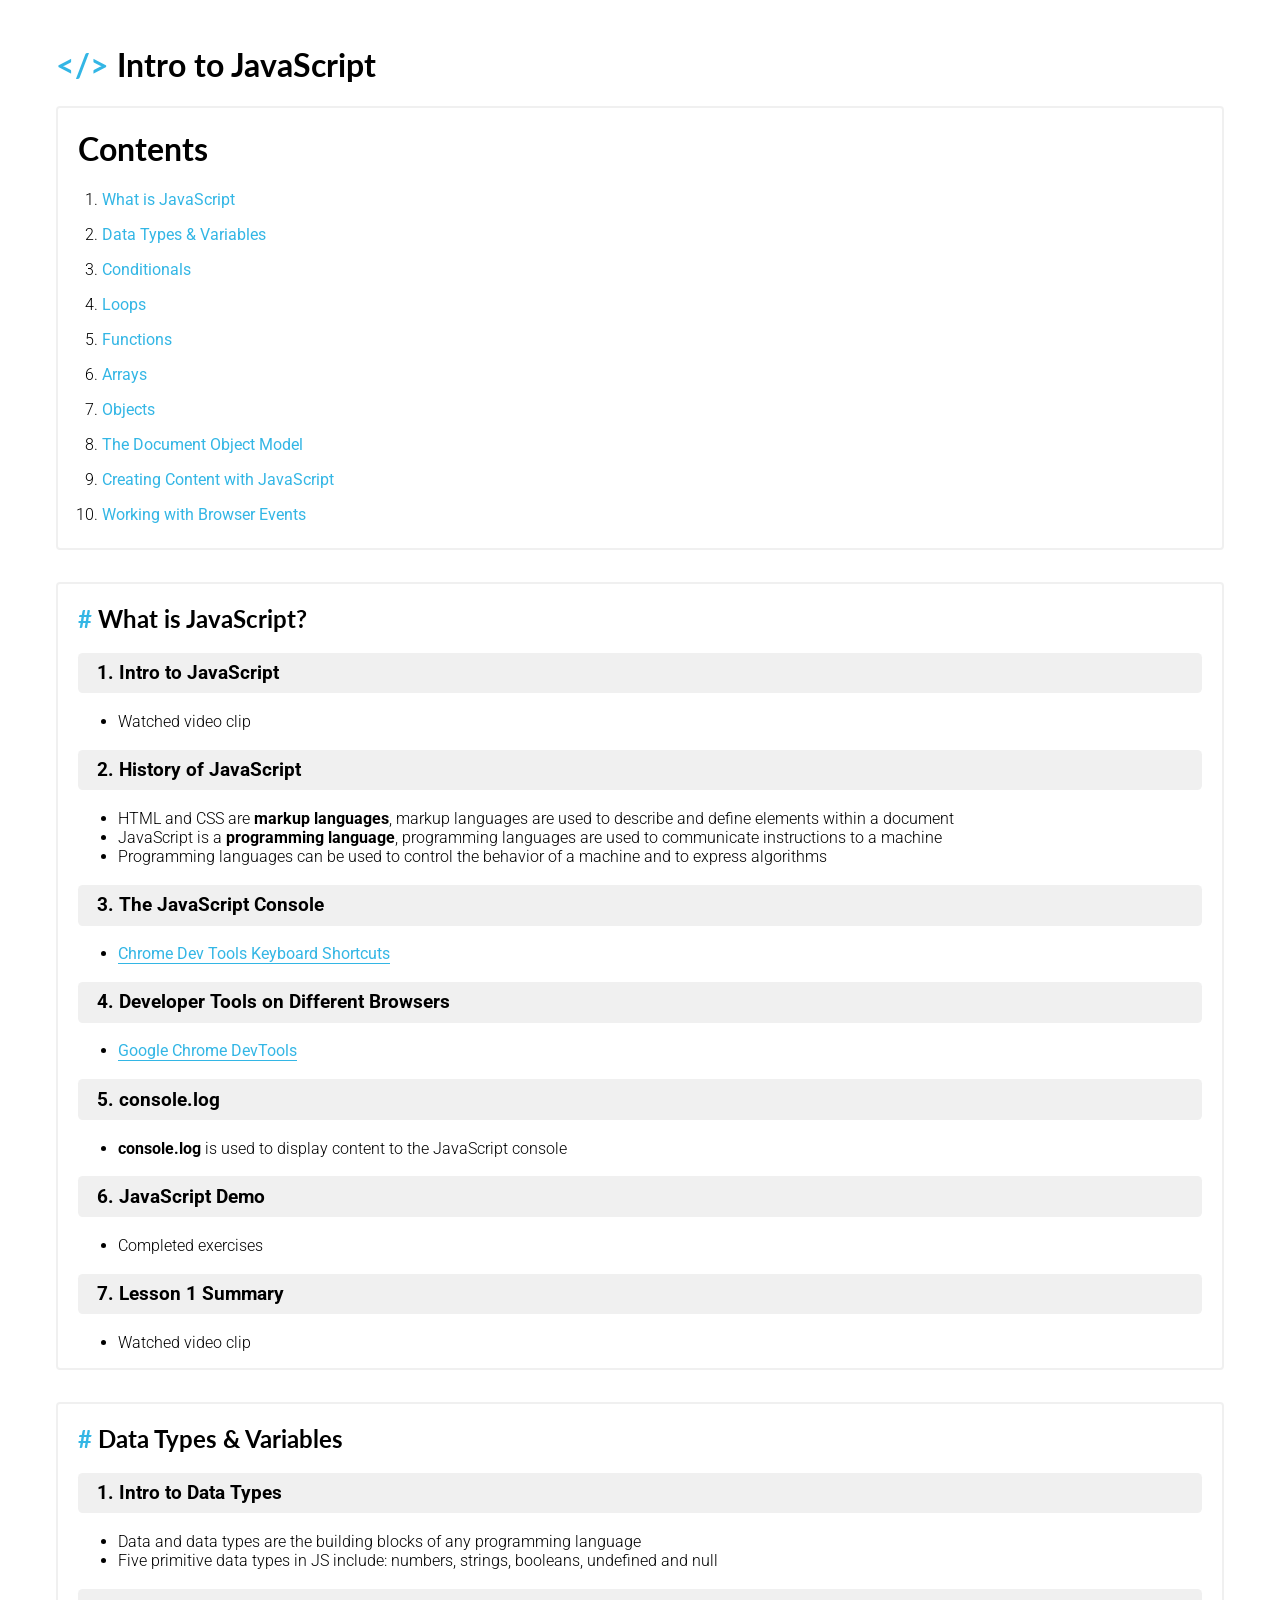
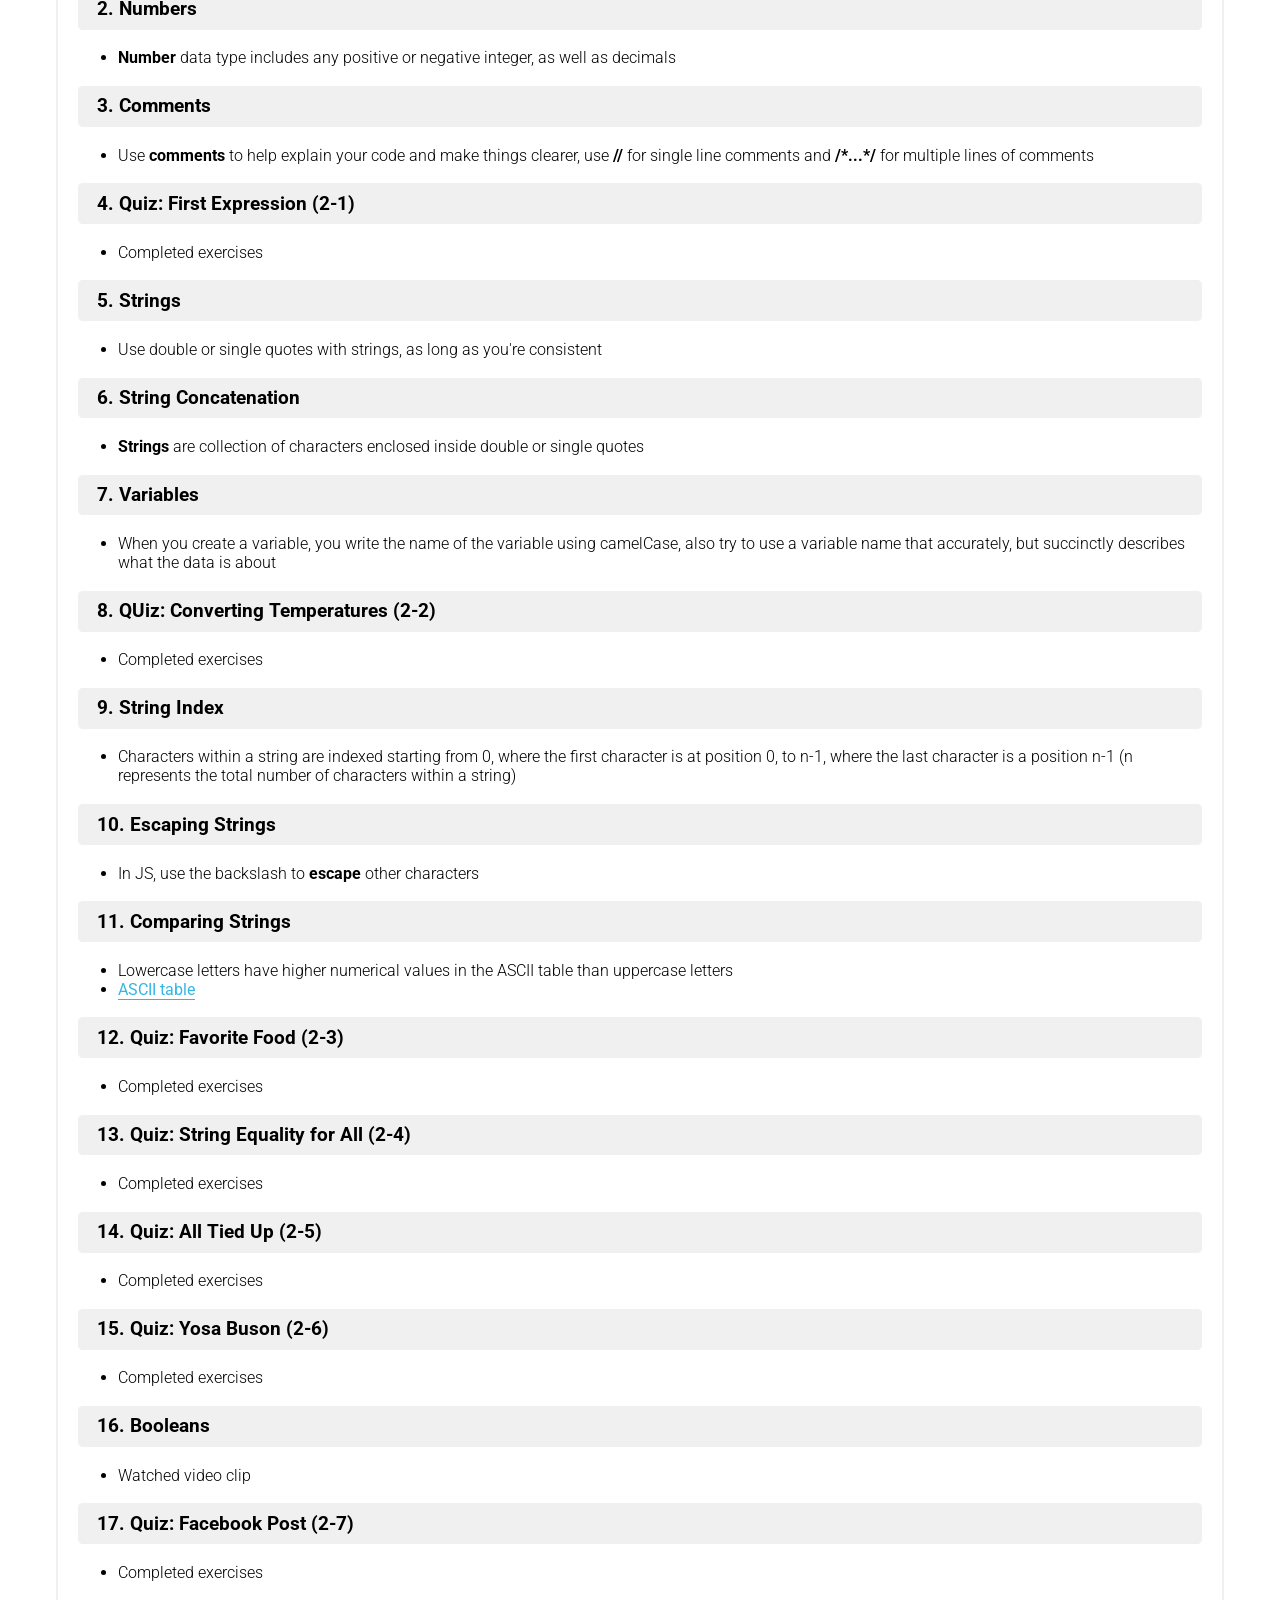
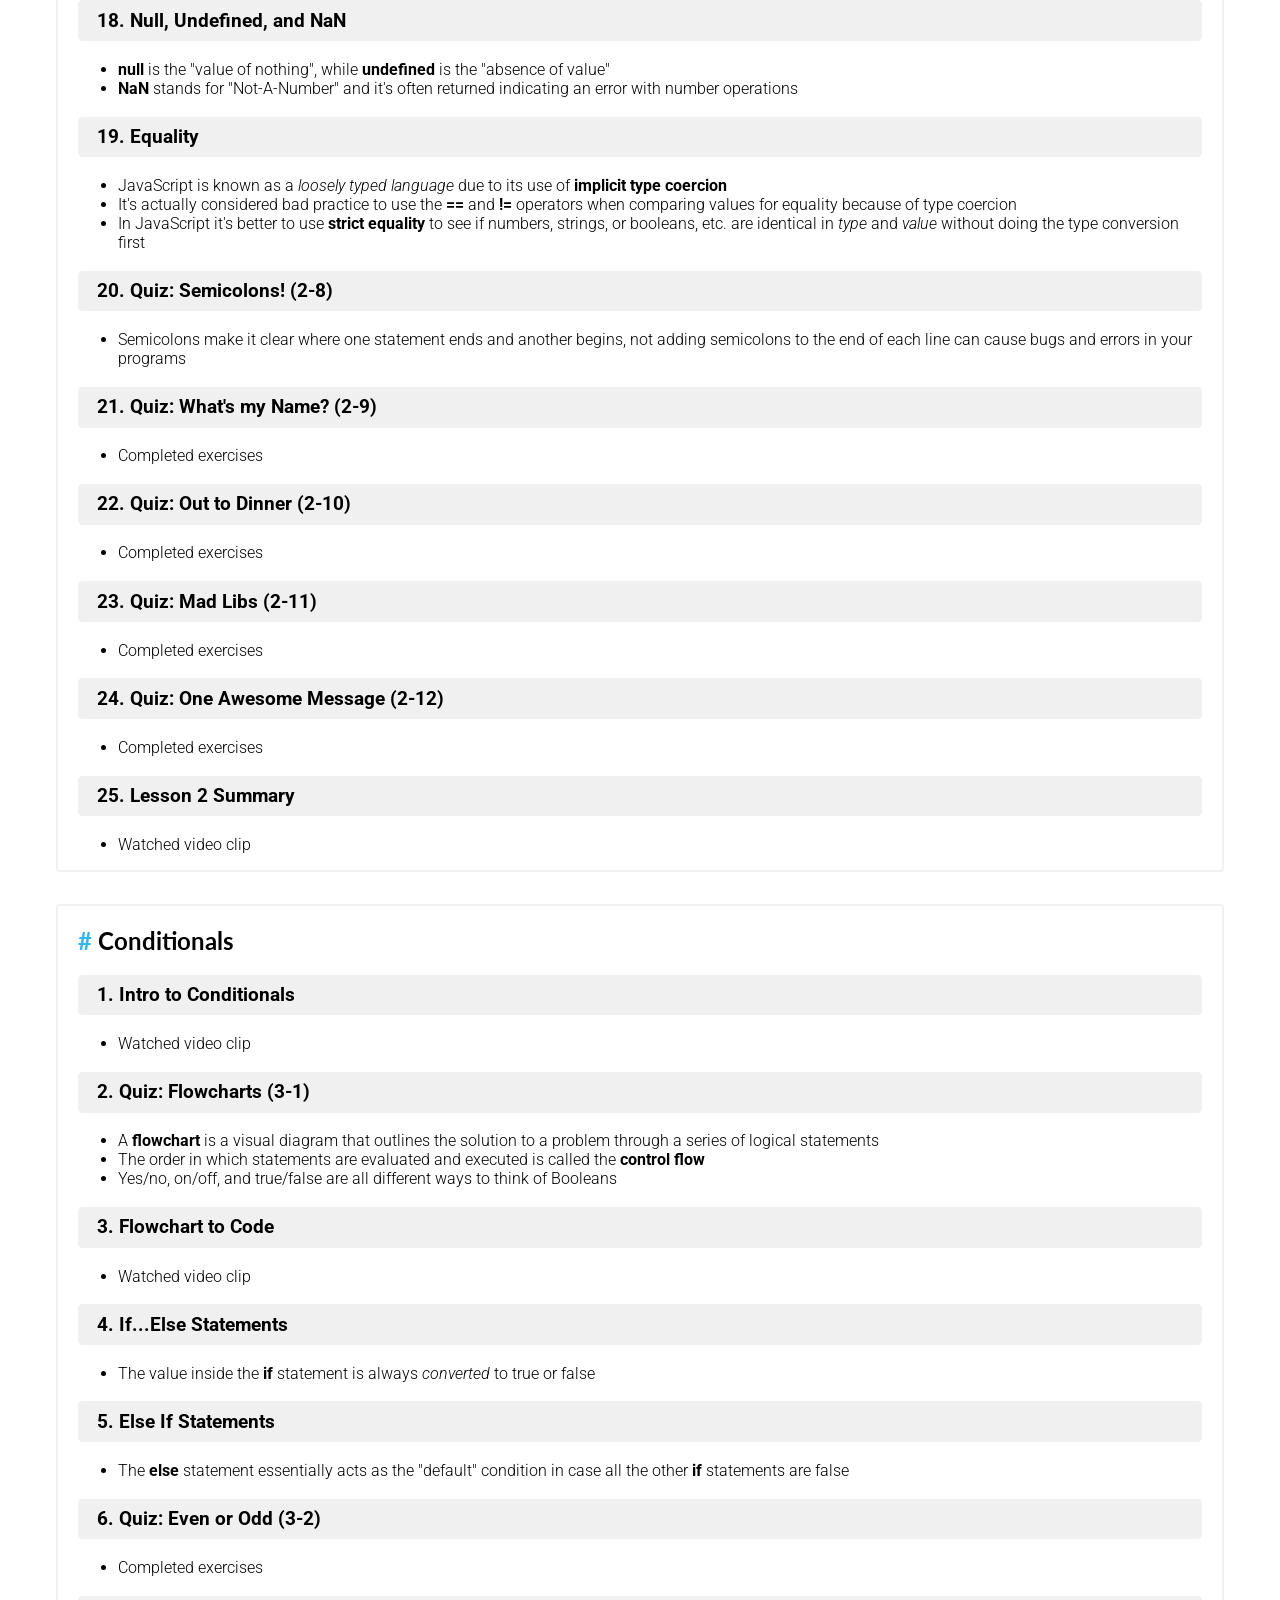
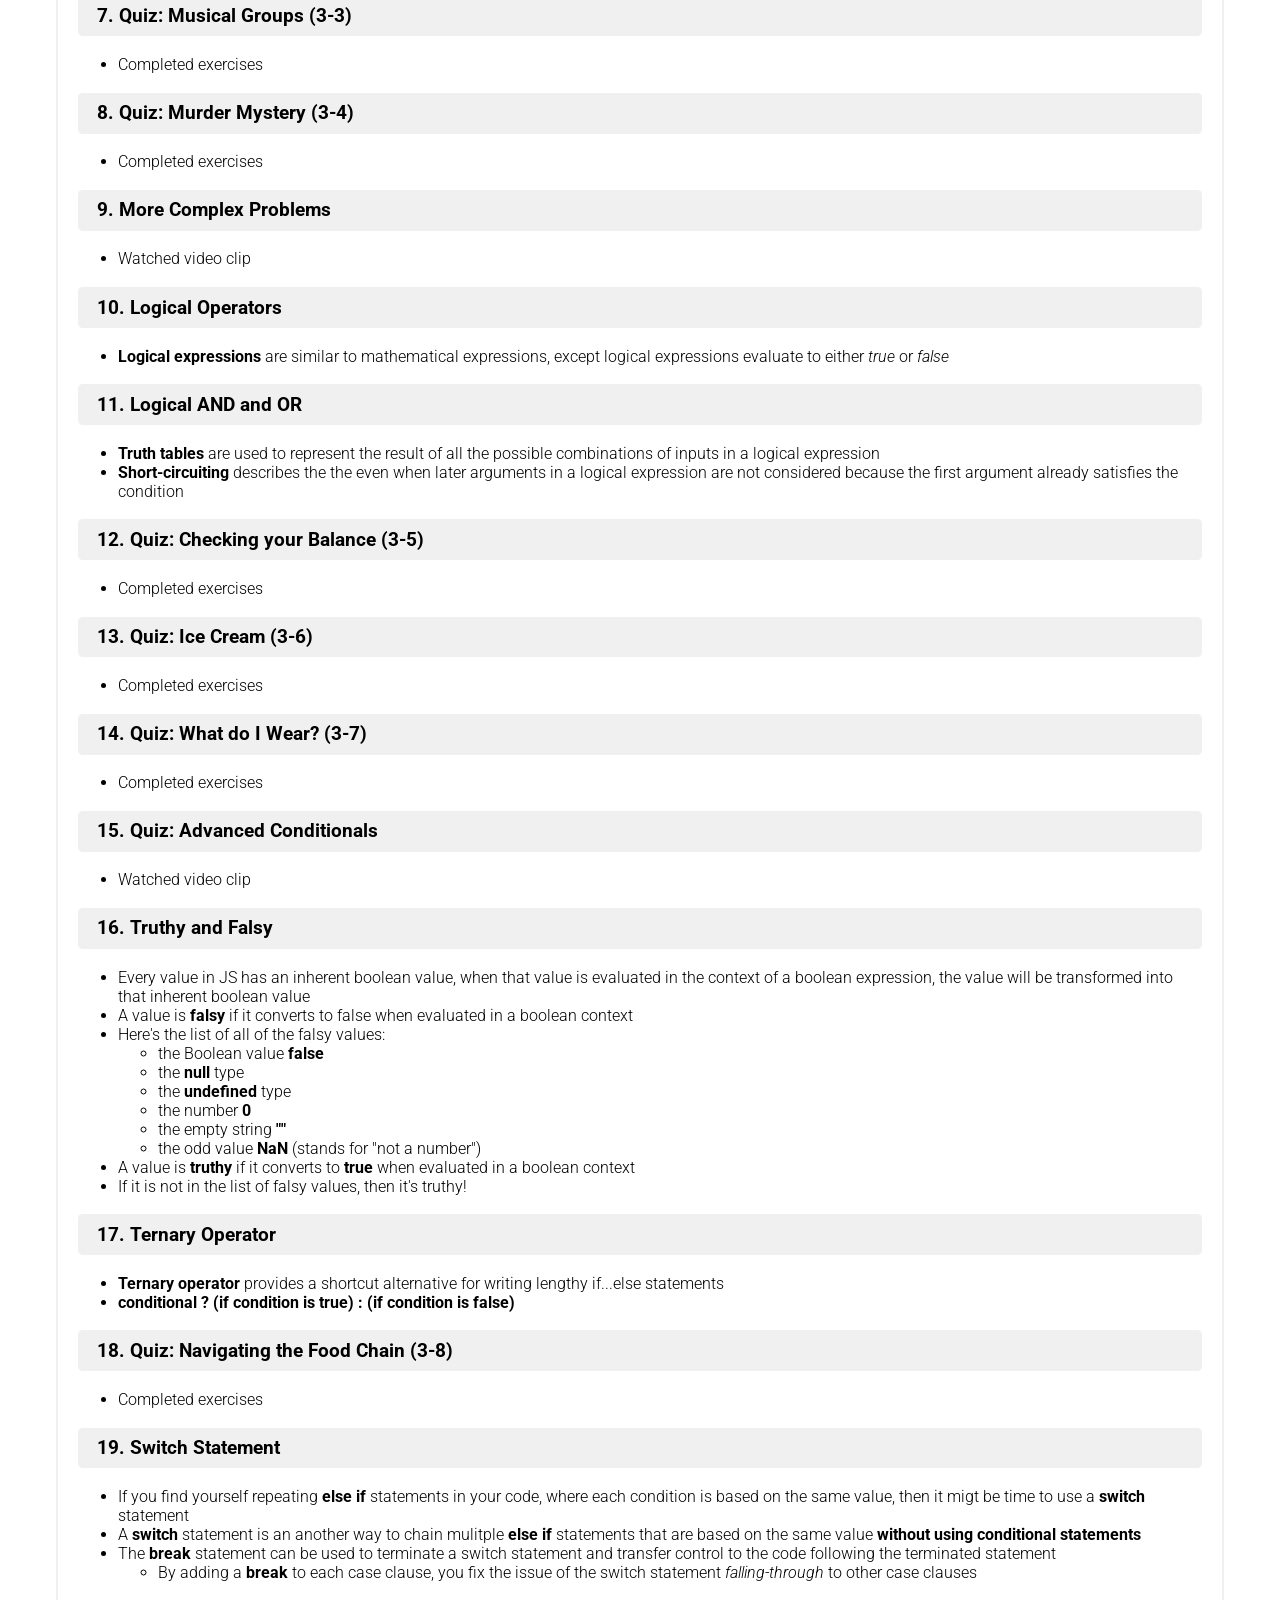
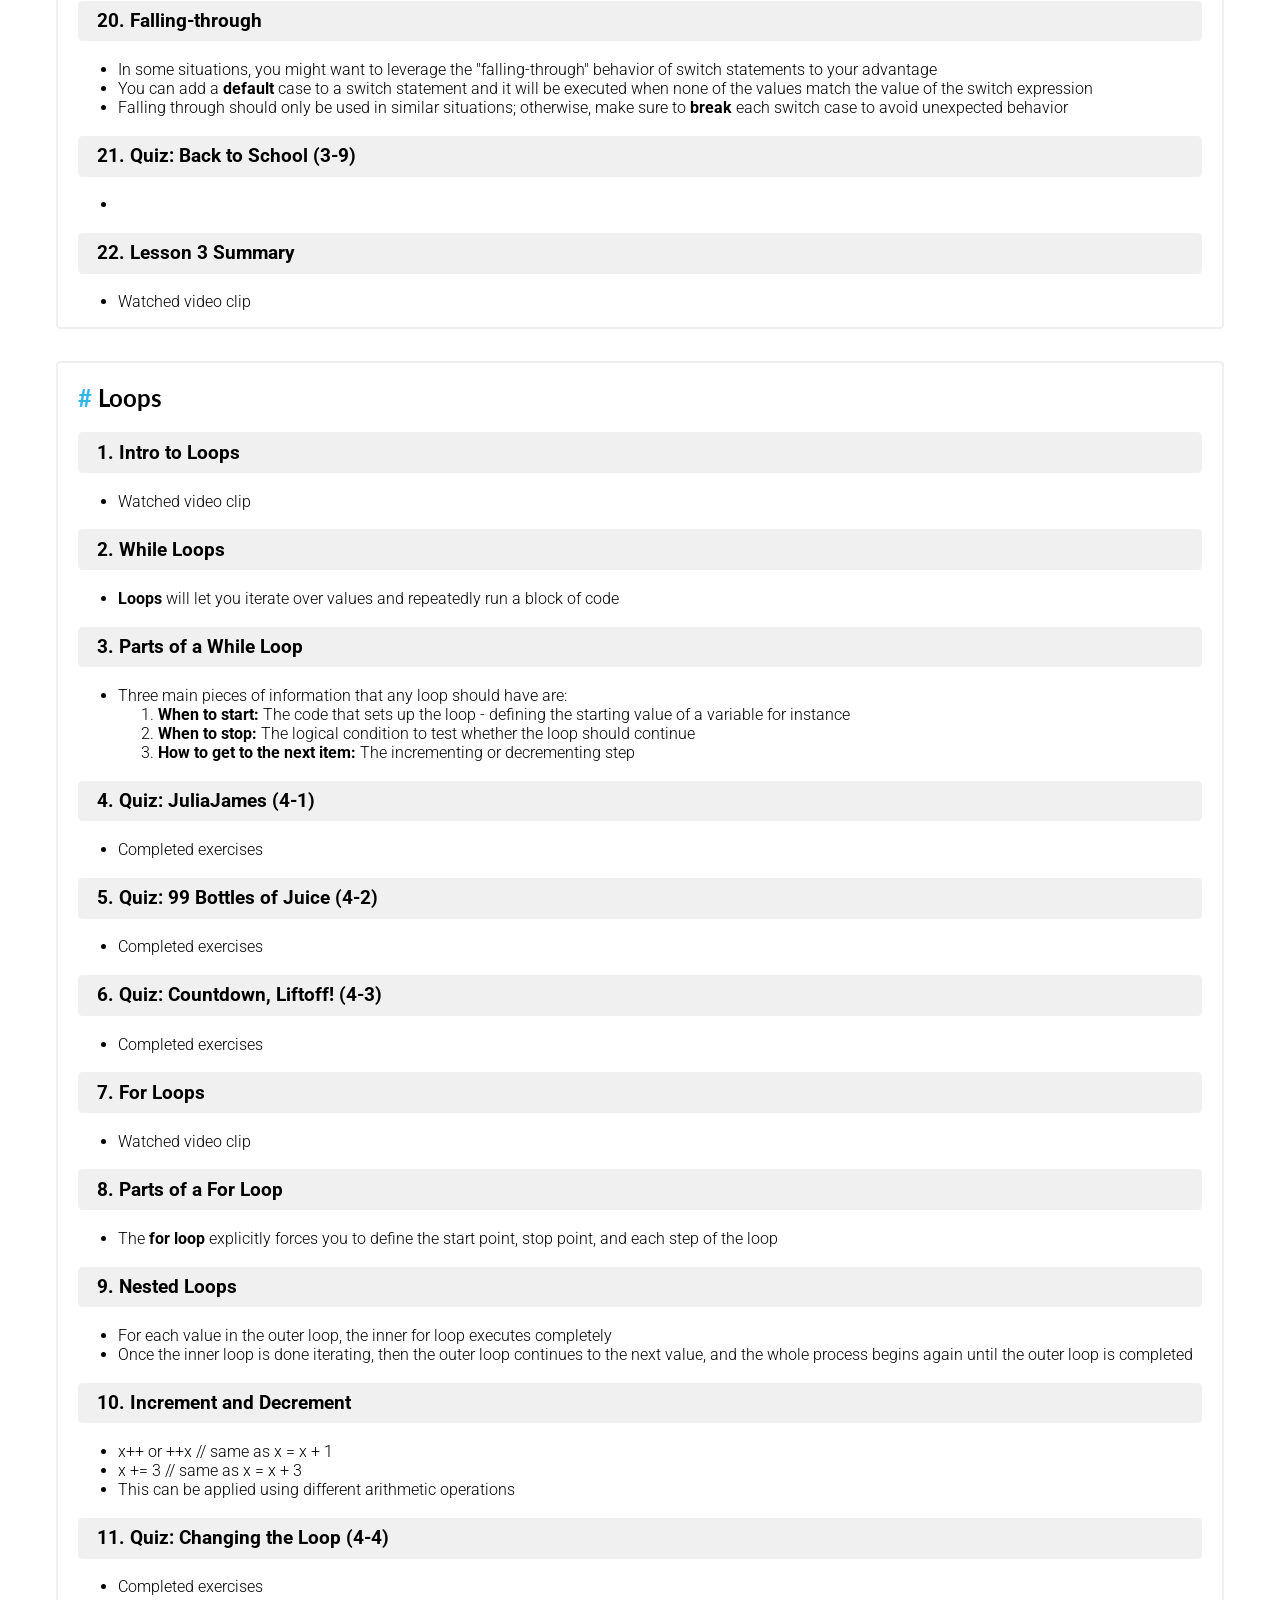
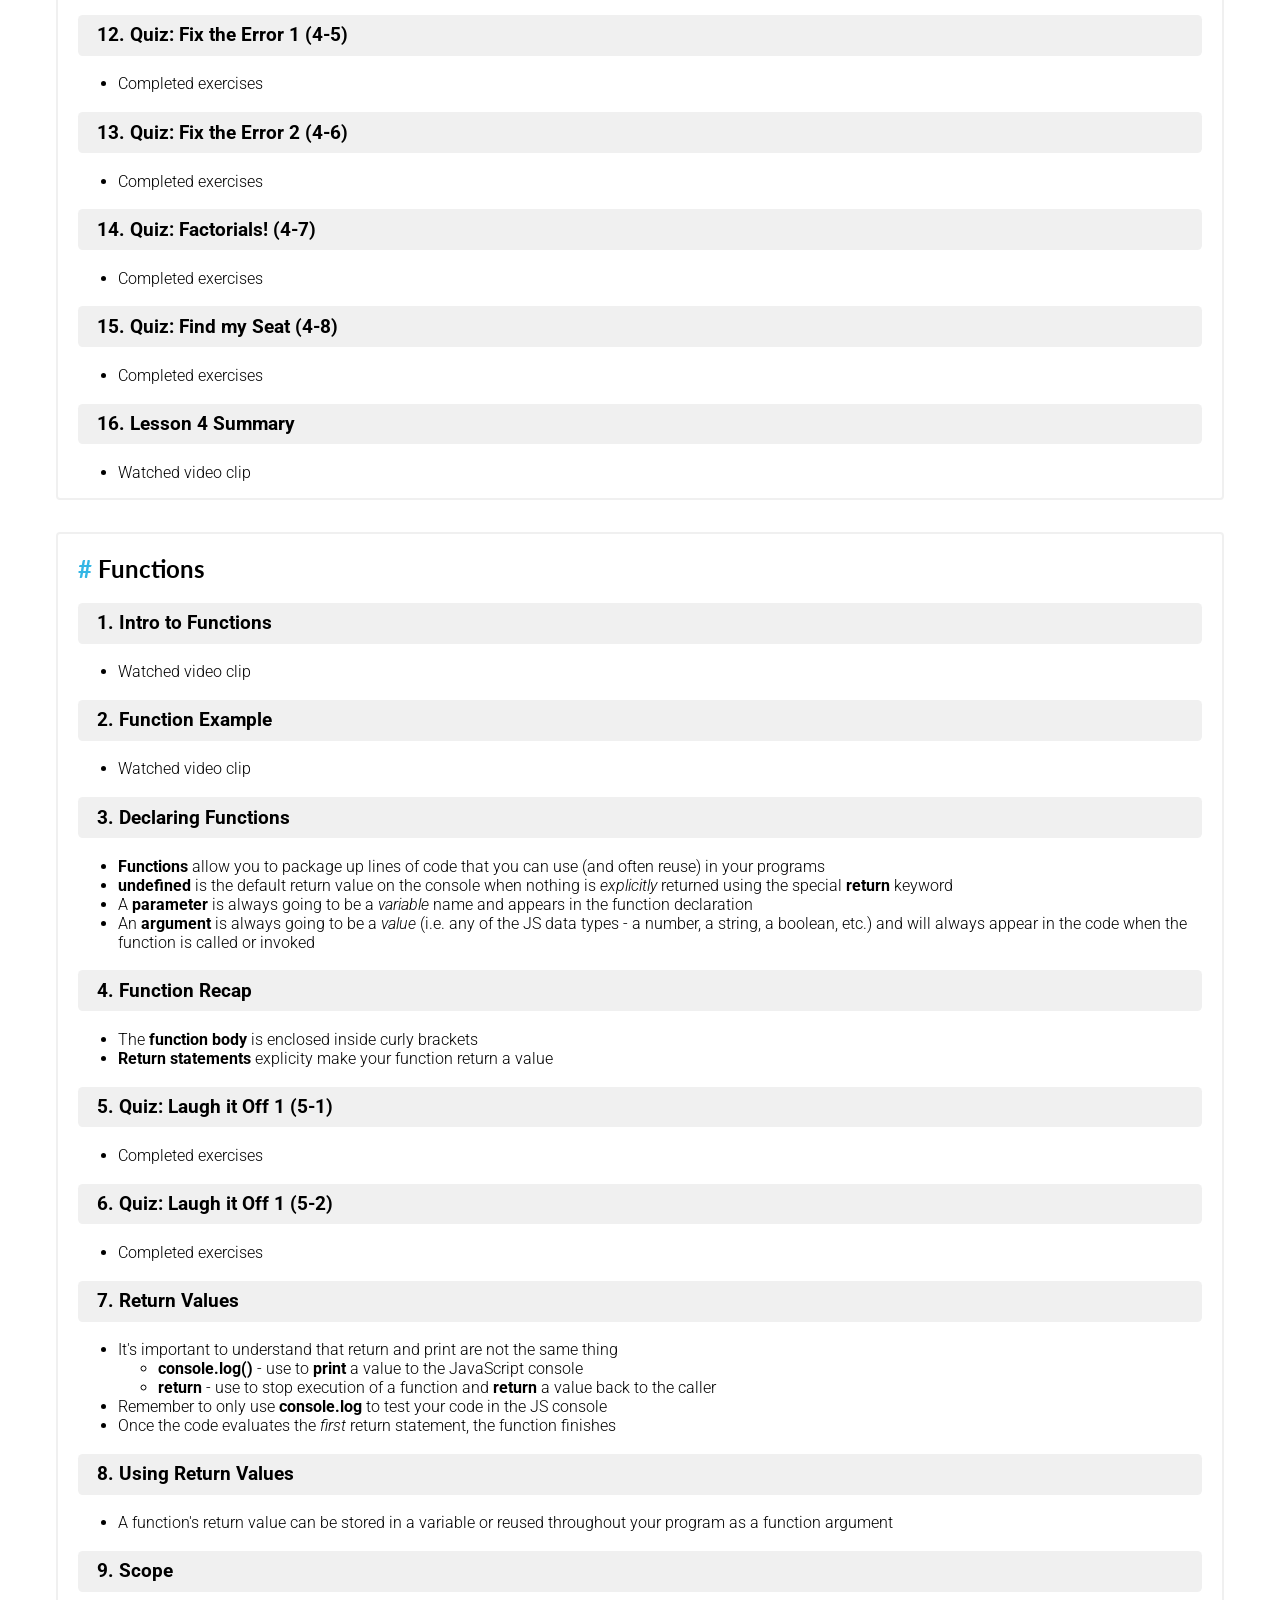
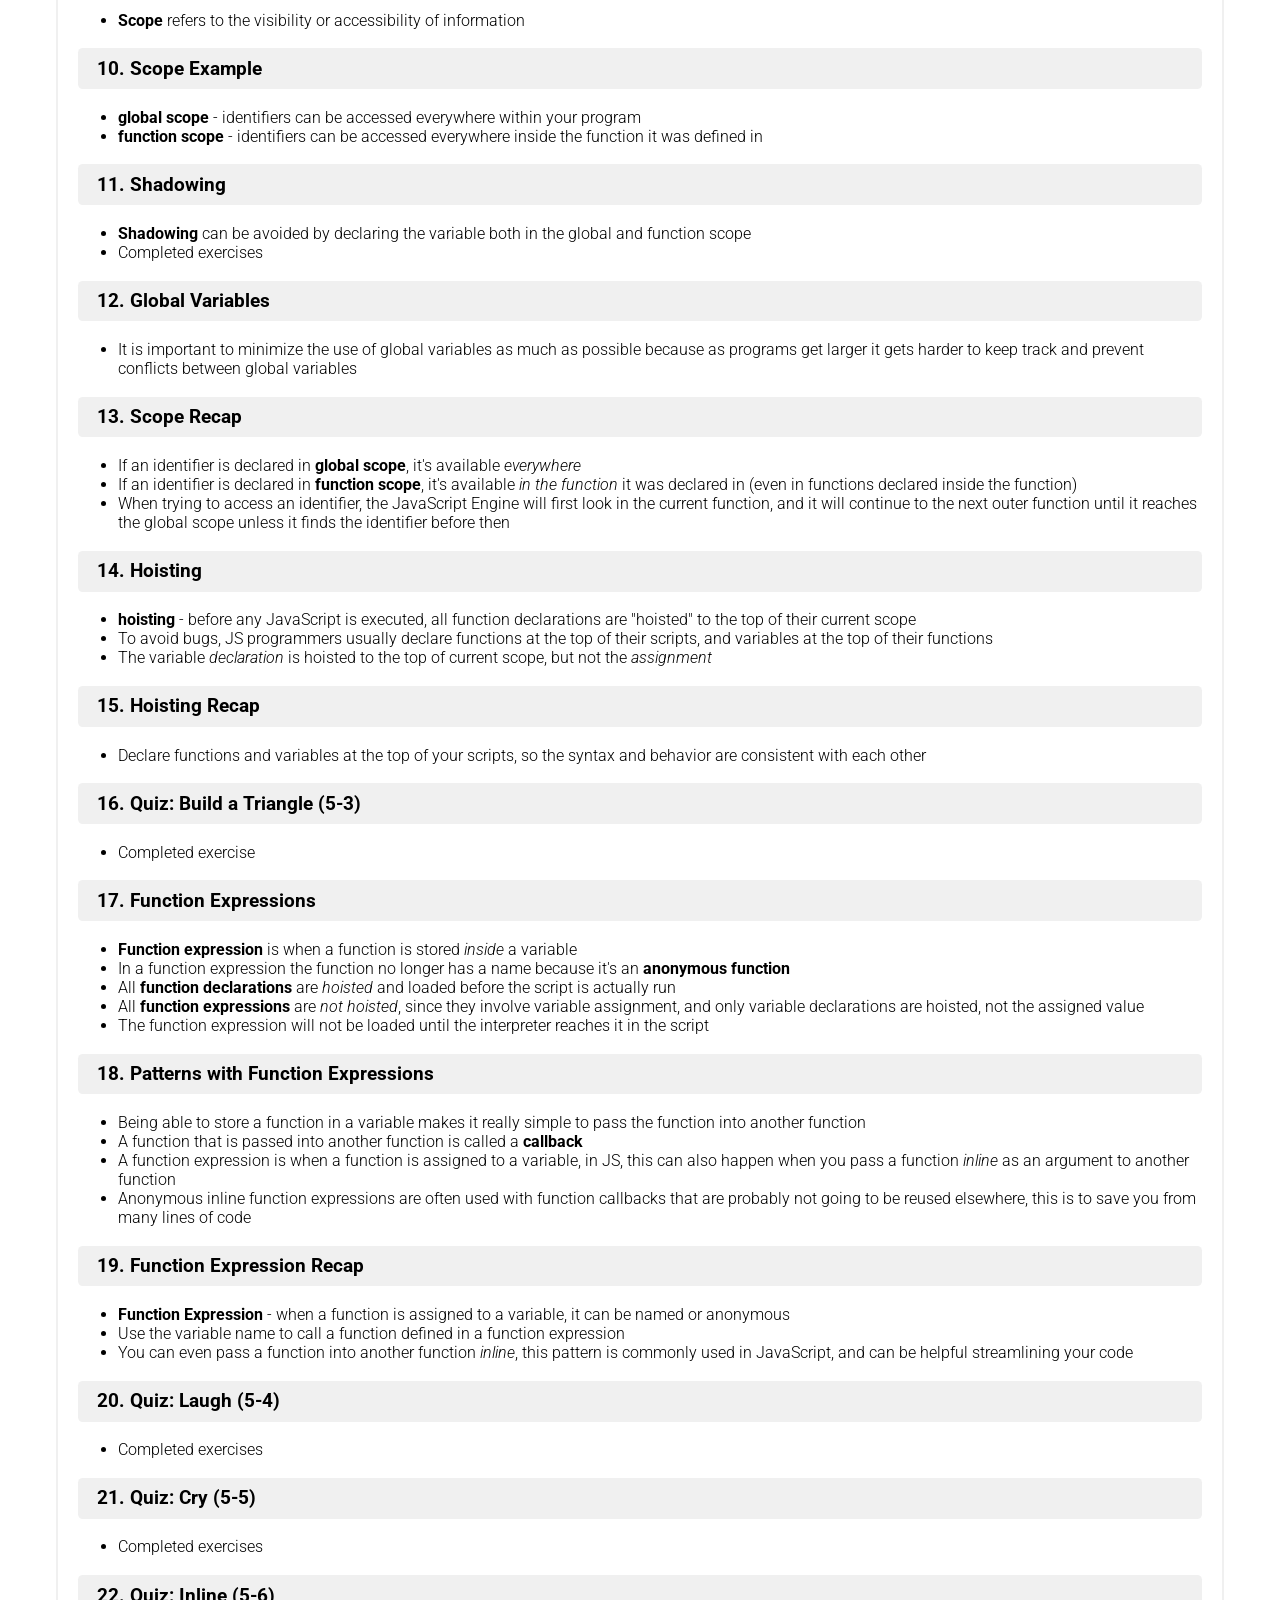
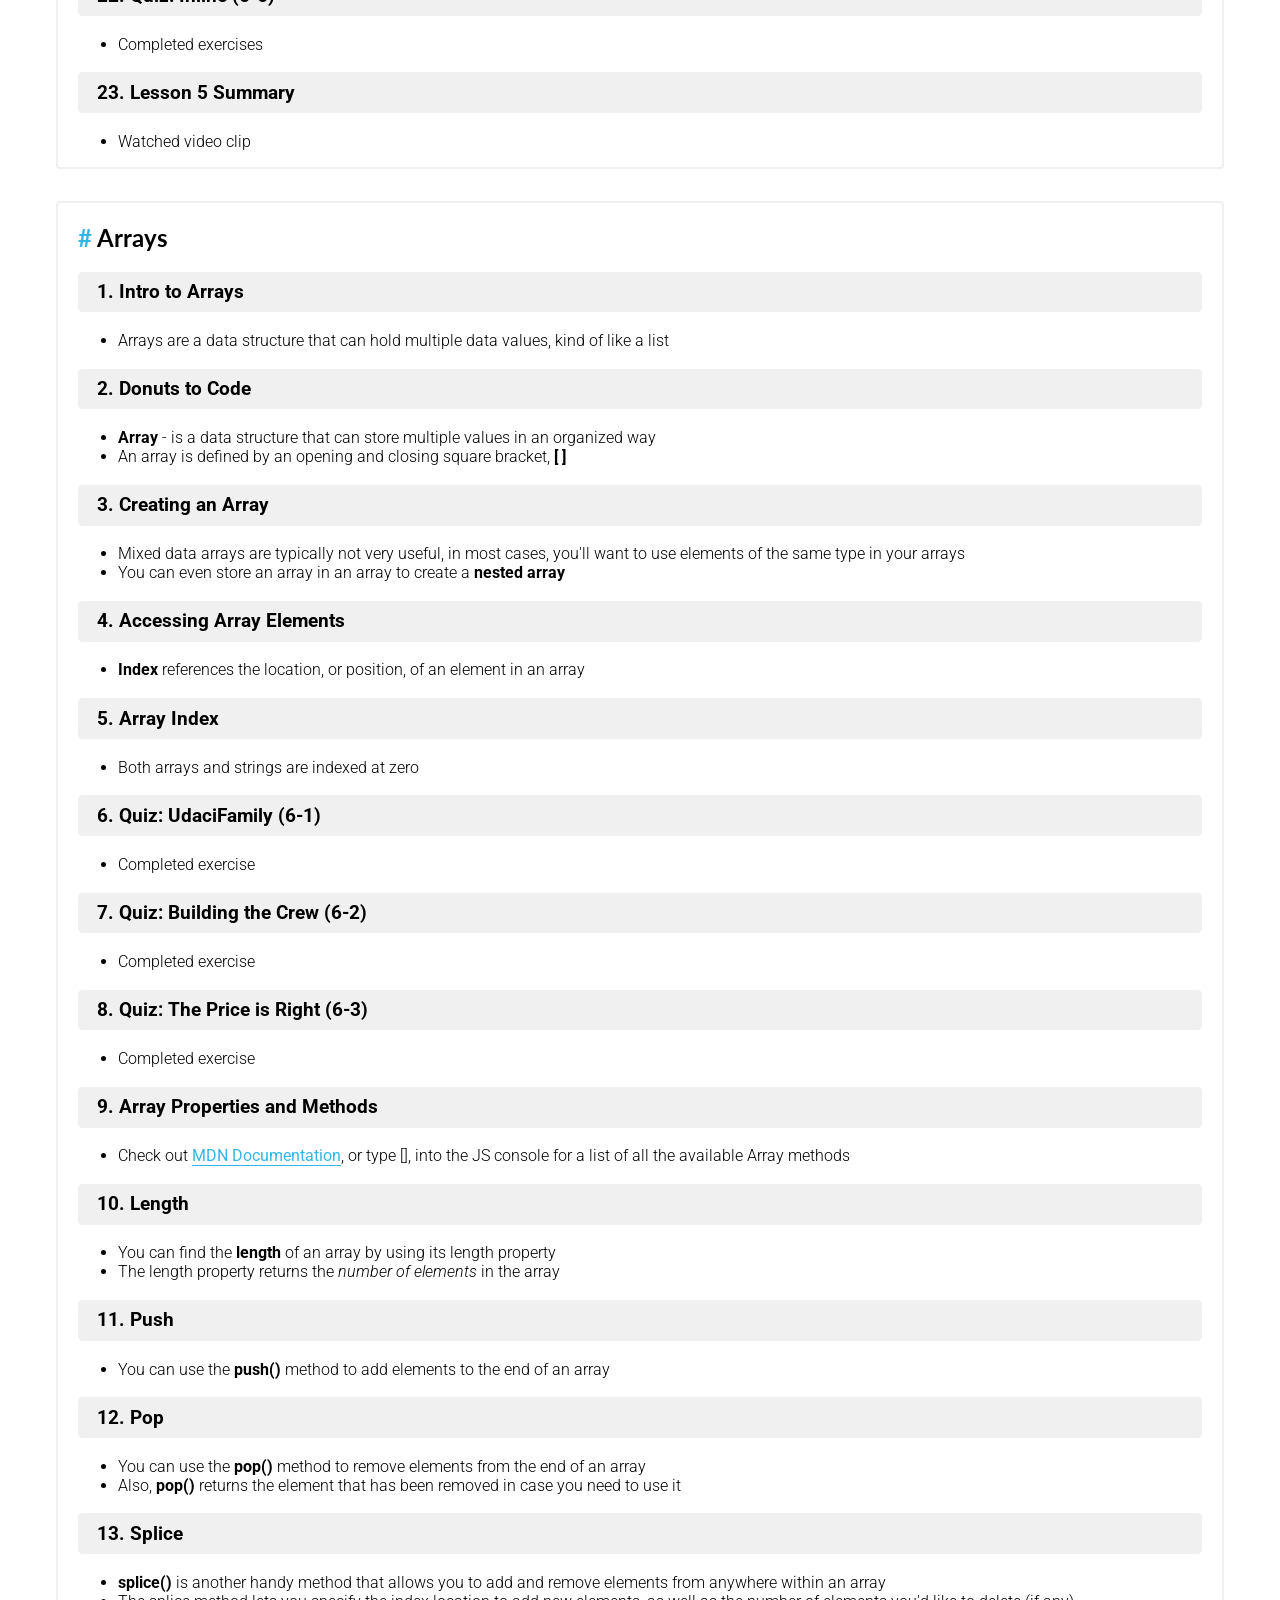
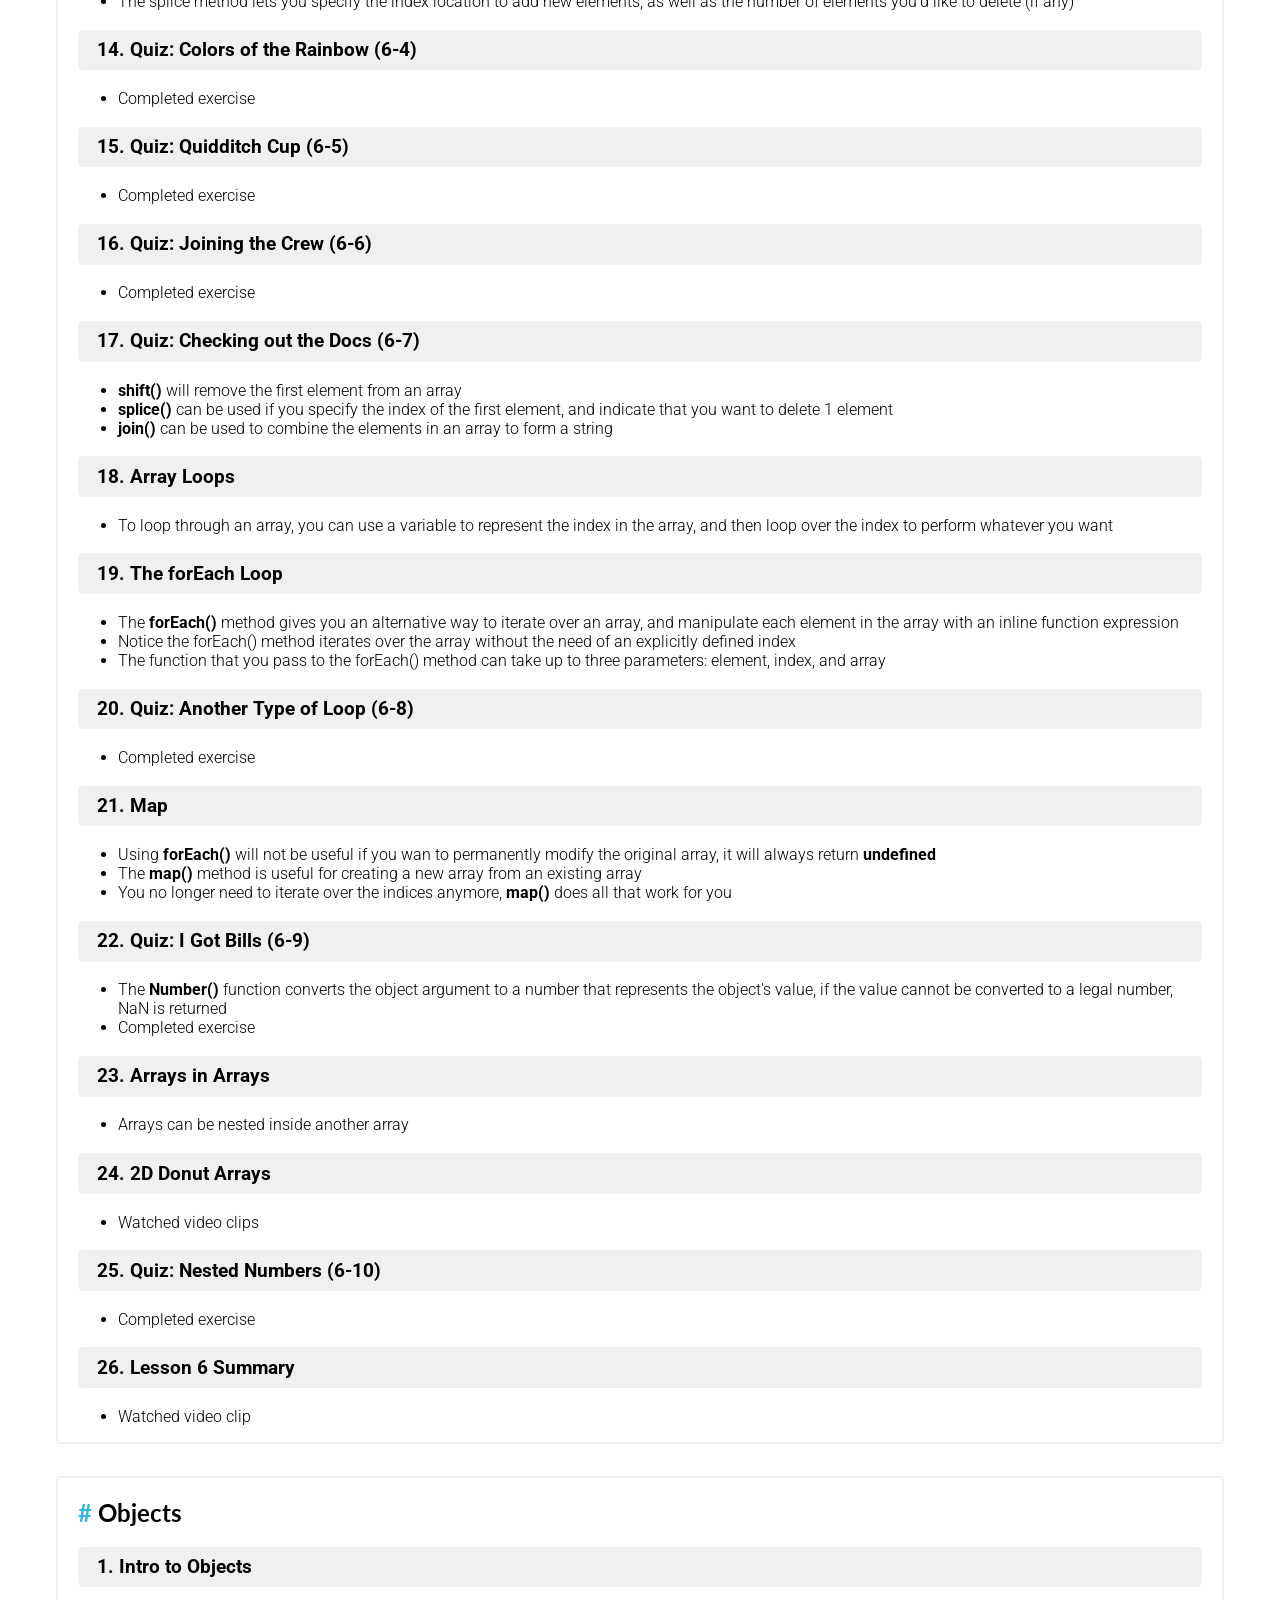
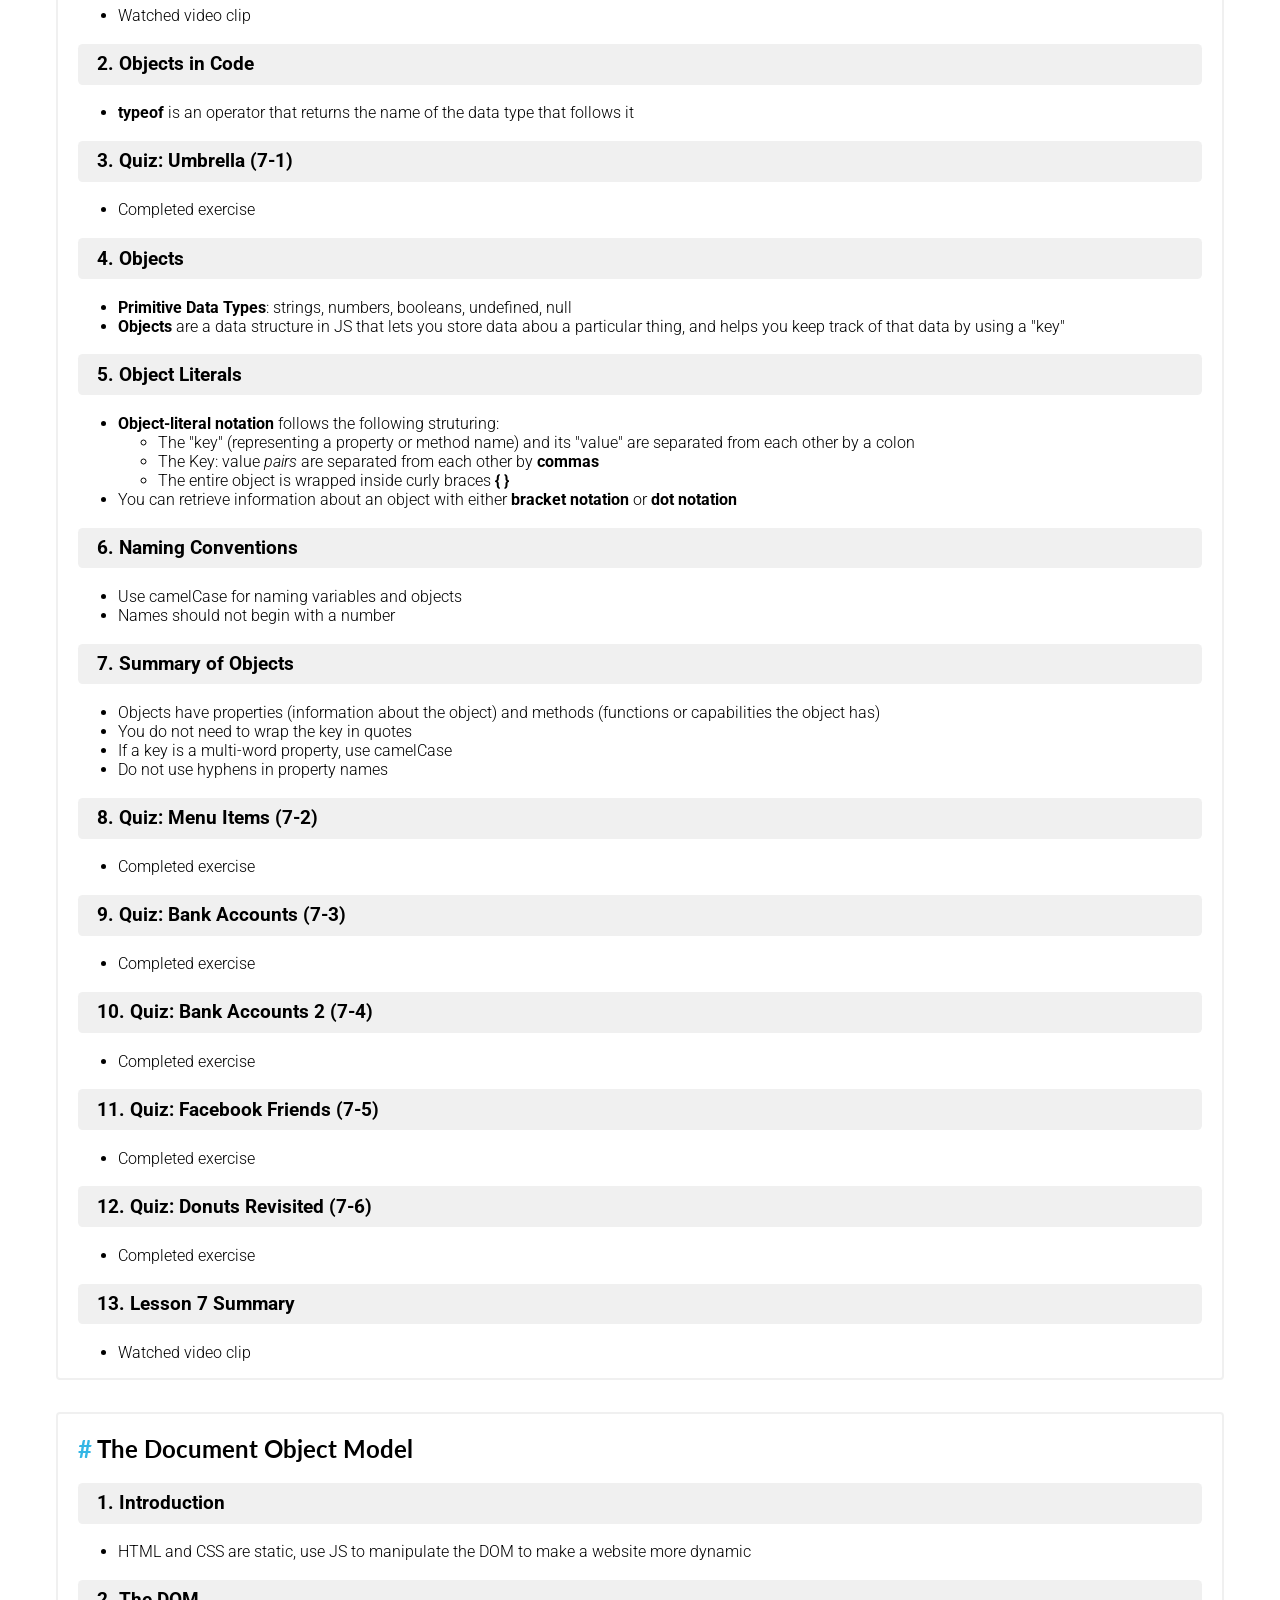
<file: 08-intro-to-javascript/notes.html>
<!DOCTYPE html>
<html lang="en">

<head>
    <meta charset="UTF-8">
    <meta name="viewport" content="width=device-width, initial-scale=1.0">
    <meta http-equiv="X-UA-Compatible" content="ie=edge">
    <title>Notes for Intro to JavaScript</title>
    <link rel="stylesheet" href="style.css">
    <link href="https://fonts.googleapis.com/css?family=Lato:700|Roboto:300,400,500," rel="stylesheet">
</head>

<body>
    <h1><span>&lt/&gt</span> Intro to JavaScript</h1>
    <div class="table">
        <h1>Contents</h1>
        <ol>
            <li><a href="#javascript">What is JavaScript</a></li>
            <li><a href="#data">Data Types & Variables</li>
            <li><a href="#conditionals">Conditionals</a></li>
            <li><a href="#loops">Loops</a></li>
            <li><a href="#functions">Functions</a></li>
            <li><a href="#arrays">Arrays</a></li>
            <li><a href="#objects">Objects</a></li>
            <li><a href="#dom">The Document Object Model</a></li>
            <li><a href="#contentwithjs">Creating Content with JavaScript</a></li>
            <li><a href="#browserevents">Working with Browser Events</a></li>
        </ol>
    </div>

    <div class="section">
        <h2 id="javascript"><span>#</span> What is JavaScript?</h2>
        <div>
            <h3>1. Intro to JavaScript</h3>
            <ul>
                <li>Watched video clip</li>
            </ul>
        </div>

        <div>
            <h3>2. History of JavaScript</h3>
            <ul>
                <li>HTML and CSS are <strong>markup languages</strong>, markup languages are used to describe and
                    define elements within a document</li>
                <li>JavaScript is a <strong>programming language</strong>, programming languages are used to
                    communicate instructions to a machine</li>
                <li>Programming languages can be used to control the behavior of a machine and to express algorithms</li>
            </ul>
        </div>

        <div>
            <h3>3. The JavaScript Console</h3>
            <ul>
                <li><a href="https://developers.google.com/web/tools/chrome-devtools/shortcuts" target="_blank">Chrome Dev Tools
                        Keyboard Shortcuts</a></li>
            </ul>
        </div>

        <div>
            <h3>4. Developer Tools on Different Browsers</h3>
            <ul>
                <li><a href="https://developers.google.com/web/tools/chrome-devtools/" target="_blank">Google Chrome DevTools</a></li>
            </ul>
        </div>

        <div>
            <h3>5. console.log</h3>
            <ul>
                <li><strong>console.log</strong> is used to display content to the JavaScript console</li>
            </ul>
        </div>

        <div>
            <h3>6. JavaScript Demo</h3>
            <ul>
                <li>Completed exercises</li>
            </ul>
        </div>

        <div>
            <h3>7. Lesson 1 Summary</h3>
            <ul>
                <li>Watched video clip</li>
            </ul>
        </div>
    </div>

    <div class="section">
        <h2 id="data"><span>#</span> Data Types & Variables</h2>
        <div>
            <h3>1. Intro to Data Types</h3>
            <ul>
                <li>Data and data types are the building blocks of any programming language</li>
                <li>Five primitive data types in JS include: numbers, strings, booleans, undefined and null</li>
            </ul>
        </div>

        <div>
            <h3>2. Numbers</h3>
            <ul>
                <li><strong>Number</strong> data type includes any positive or negative integer, as well as decimals</li>
            </ul>
        </div>

        <div>
            <h3>3. Comments</h3>
            <ul>
                <li>Use <strong>comments</strong> to help explain your code and make things clearer, use <strong>//</strong>
                    for single line comments and <strong>/*...*/</strong> for multiple lines of comments</li>
            </ul>
        </div>

        <div>
            <h3>4. Quiz: First Expression (2-1)</h3>
            <ul>
                <li>Completed exercises</li>
            </ul>
        </div>

        <div>
            <h3>5. Strings</h3>
            <ul>
                <li>Use double or single quotes with strings, as long as you're consistent</li>
            </ul>
        </div>

        <div>
            <h3>6. String Concatenation</h3>
            <ul>
                <li><strong>Strings</strong> are collection of characters enclosed inside double or single quotes</li>
            </ul>
        </div>

        <div>
            <h3>7. Variables</h3>
            <ul>
                <li>When you create a variable, you write the name of the variable using camelCase, also try to use a
                    variable name that accurately, but succinctly describes what the data is about</li>
            </ul>
        </div>

        <div>
            <h3>8. QUiz: Converting Temperatures (2-2)</h3>
            <ul>
                <li>Completed exercises</li>
            </ul>
        </div>

        <div>
            <h3>9. String Index</h3>
            <ul>
                <li>Characters within a string are indexed starting from 0, where the first character is at position 0,
                    to n-1, where the last character is a position n-1 (n represents the total number of characters
                    within a string)</li>
            </ul>
        </div>

        <div>
            <h3>10. Escaping Strings</h3>
            <ul>
                <li>In JS, use the backslash to <strong>escape</strong> other characters</li>
            </ul>
        </div>

        <div>
            <h3>11. Comparing Strings</h3>
            <ul>
                <li>Lowercase letters have higher numerical values in the ASCII table than uppercase letters</li>
                <li><a href="https://www.ascii-code.com/" target="_blank">ASCII table</a></li>
            </ul>
        </div>

        <div>
            <h3>12. Quiz: Favorite Food (2-3)</h3>
            <ul>
                <li>Completed exercises</li>
            </ul>
        </div>

        <div>
            <h3>13. Quiz: String Equality for All (2-4)</h3>
            <ul>
                <li>Completed exercises</li>
            </ul>
        </div>

        <div>
            <h3>14. Quiz: All Tied Up (2-5)</h3>
            <ul>
                <li>Completed exercises</li>
            </ul>
        </div>

        <div>
            <h3>15. Quiz: Yosa Buson (2-6)</h3>
            <ul>
                <li>Completed exercises</li>
            </ul>
        </div>

        <div>
            <h3>16. Booleans</h3>
            <ul>
                <li>Watched video clip</li>
            </ul>
        </div>

        <div>
            <h3>17. Quiz: Facebook Post (2-7)</h3>
            <ul>
                <li>Completed exercises</li>
            </ul>
        </div>

        <div>
            <h3>18. Null, Undefined, and NaN</h3>
            <ul>
                <li><strong>null</strong> is the "value of nothing", while <strong>undefined</strong> is the "absence
                    of value"</li>
                <li><strong>NaN</strong> stands for "Not-A-Number" and it's often returned indicating an error with
                    number operations</li>
            </ul>
        </div>

        <div>
            <h3>19. Equality</h3>
            <ul>
                <li>JavaScript is known as a <em>loosely typed language</em> due to its use of <strong>implicit type
                        coercion</strong></li>
                <li>It's actually considered bad practice to use the <strong>==</strong> and <strong>!=</strong>
                    operators when comparing values for equality because of type coercion</li>
                <li>In JavaScript it's better to use <strong>strict equality</strong> to see if numbers, strings, or
                    booleans, etc. are identical in <em>type</em> and <em>value</em> without doing the type conversion
                    first</li>
            </ul>
        </div>

        <div>
            <h3>20. Quiz: Semicolons! (2-8)</h3>
            <ul>
                <li>Semicolons make it clear where one statement ends and another begins, not adding semicolons to the
                    end of each line can cause bugs and errors in your programs</li>
            </ul>
        </div>

        <div>
            <h3>21. Quiz: What's my Name? (2-9)</h3>
            <ul>
                <li>Completed exercises</li>
            </ul>
        </div>

        <div>
            <h3>22. Quiz: Out to Dinner (2-10)</h3>
            <ul>
                <li>Completed exercises</li>
            </ul>
        </div>

        <div>
            <h3>23. Quiz: Mad Libs (2-11)</h3>
            <ul>
                <li>Completed exercises</li>
            </ul>
        </div>

        <div>
            <h3>24. Quiz: One Awesome Message (2-12)</h3>
            <ul>
                <li>Completed exercises</li>
            </ul>
        </div>

        <div>
            <h3>25. Lesson 2 Summary</h3>
            <ul>
                <li>Watched video clip</li>
            </ul>
        </div>
    </div>

    <div class="section">
        <h2 id="conditionals"><span>#</span> Conditionals</h2>
        <div>
            <h3>1. Intro to Conditionals</h3>
            <ul>
                <li>Watched video clip</li>
            </ul>
        </div>

        <div>
            <h3>2. Quiz: Flowcharts (3-1)</h3>
            <ul>
                <li>A <strong>flowchart</strong> is a visual diagram that outlines the solution to a problem through a
                    series of logical statements</li>
                <li>The order in which statements are evaluated and executed is called the <strong>control flow</strong></li>
                <li>Yes/no, on/off, and true/false are all different ways to think of Booleans</li>
            </ul>
        </div>

        <div>
            <h3>3. Flowchart to Code</h3>
            <ul>
                <li>Watched video clip</li>
            </ul>
        </div>

        <div>
            <h3>4. If...Else Statements</h3>
            <ul>
                <li>The value inside the <strong>if</strong> statement is always <em>converted</em> to true or false</li>
            </ul>
        </div>

        <div>
            <h3>5. Else If Statements</h3>
            <ul>
                <li>The <strong>else</strong> statement essentially acts as the "default" condition in case all the
                    other <strong>if</strong> statements are false</li>
            </ul>
        </div>

        <div>
            <h3>6. Quiz: Even or Odd (3-2)</h3>
            <ul>
                <li>Completed exercises</li>
            </ul>
        </div>

        <div>
            <h3>7. Quiz: Musical Groups (3-3)</h3>
            <ul>
                <li>Completed exercises</li>
            </ul>
        </div>

        <div>
            <h3>8. Quiz: Murder Mystery (3-4)</h3>
            <ul>
                <li>Completed exercises</li>
            </ul>
        </div>

        <div>
            <h3>9. More Complex Problems</h3>
            <ul>
                <li>Watched video clip</li>
            </ul>
        </div>

        <div>
            <h3>10. Logical Operators</h3>
            <ul>
                <li><strong>Logical expressions</strong> are similar to mathematical expressions, except logical
                    expressions evaluate to either <em>true</em> or <em>false</em></li>
            </ul>
        </div>

        <div>
            <h3>11. Logical AND and OR</h3>
            <ul>
                <li><strong>Truth tables</strong> are used to represent the result of all the possible combinations of
                    inputs in a logical expression</li>
                <li><strong>Short-circuiting</strong> describes the the even when later arguments in a logical
                    expression are not considered because the first argument already satisfies the condition</li>
            </ul>
        </div>

        <div>
            <h3>12. Quiz: Checking your Balance (3-5)</h3>
            <ul>
                <li>Completed exercises</li>
            </ul>
        </div>

        <div>
            <h3>13. Quiz: Ice Cream (3-6)</h3>
            <ul>
                <li>Completed exercises</li>
            </ul>
        </div>

        <div>
            <h3>14. Quiz: What do I Wear? (3-7)</h3>
            <ul>
                <li>Completed exercises</li>
            </ul>
        </div>

        <div>
            <h3>15. Quiz: Advanced Conditionals</h3>
            <ul>
                <li>Watched video clip</li>
            </ul>
        </div>

        <div>
            <h3>16. Truthy and Falsy</h3>
            <ul>
                <li>Every value in JS has an inherent boolean value, when that value is evaluated in the context of a
                    boolean expression, the value will be transformed into that inherent boolean value</li>
                <li>A value is <strong>falsy</strong> if it converts to false when evaluated in a boolean context</li>
                <li>Here's the list of all of the falsy values:</li>
                <ul>
                    <li>the Boolean value <strong>false</strong></li>
                    <li>the <strong>null</strong> type</li>
                    <li>the <strong>undefined</strong> type</li>
                    <li>the number <strong>0</strong></li>
                    <li>the empty string <strong>""</strong></li>
                    <li>the odd value <strong>NaN</strong> (stands for "not a number")</li>
                </ul>
                <li>A value is <strong>truthy</strong> if it converts to <strong>true</strong> when evaluated in a
                    boolean context</li>
                <li>If it is not in the list of falsy values, then it's truthy!</li>
            </ul>
        </div>

        <div>
            <h3>17. Ternary Operator</h3>
            <ul>
                <li><strong>Ternary operator</strong> provides a shortcut alternative for writing lengthy if...else
                    statements</li>
                <li><strong>conditional ? (if condition is true) : (if condition is false)</strong></li>
            </ul>
        </div>

        <div>
            <h3>18. Quiz: Navigating the Food Chain (3-8)</h3>
            <ul>
                <li>Completed exercises</li>
            </ul>
        </div>

        <div>
            <h3>19. Switch Statement</h3>
            <ul>
                <li>If you find yourself repeating <strong>else if</strong> statements in your code, where each
                    condition is based on the same value, then it migt be time to use a <strong>switch</strong>
                    statement</li>
                <li>A <strong>switch</strong> statement is an another way to chain mulitple <strong>else if</strong>
                    statements that are based on the same value <strong>without using conditional statements</strong></li>
                <li>The <strong>break</strong> statement can be used to terminate a switch statement and transfer
                    control to the code following the terminated statement</li>
                <ul>
                    <li>By adding a <strong>break</strong> to each case clause, you fix the issue of the switch
                        statement <em>falling-through</em> to other case clauses</li>
                </ul>
            </ul>
        </div>

        <div>
            <h3>20. Falling-through</h3>
            <ul>
                <li>In some situations, you might want to leverage the "falling-through" behavior of switch statements
                    to your advantage</li>
                <li>You can add a <strong>default</strong> case to a switch statement and it will be executed when none
                    of the values match the value of the switch expression</li>
                <li>Falling through should only be used in similar situations; otherwise, make sure to <strong>break</strong>
                    each switch case to avoid unexpected behavior</li>
            </ul>
        </div>

        <div>
            <h3>21. Quiz: Back to School (3-9)</h3>
            <ul>
                <li></li>
            </ul>
        </div>

        <div>
            <h3>22. Lesson 3 Summary</h3>
            <ul>
                <li>Watched video clip</li>
            </ul>
        </div>

    </div>

    <div class="section">
        <h2 id="loops"><span>#</span> Loops</h2>
        <div>
            <h3>1. Intro to Loops</h3>
            <ul>
                <li>Watched video clip</li>
            </ul>
        </div>

        <div>
            <h3>2. While Loops</h3>
            <ul>
                <li><strong>Loops</strong> will let you iterate over values and repeatedly run a block of code</li>
            </ul>
        </div>

        <div>
            <h3>3. Parts of a While Loop</h3>
            <ul>
                <li>Three main pieces of information that any loop should have are:</li>
                <ol>
                    <li><strong>When to start:</strong> The code that sets up the loop - defining the starting value of
                        a variable for instance</li>
                    <li><strong>When to stop:</strong> The logical condition to test whether the loop should continue</li>
                    <li><strong>How to get to the next item:</strong> The incrementing or decrementing step</li>
                </ol>
            </ul>
        </div>

        <div>
            <h3>4. Quiz: JuliaJames (4-1)</h3>
            <ul>
                <li>Completed exercises</li>
            </ul>
        </div>

        <div>
            <h3>5. Quiz: 99 Bottles of Juice (4-2)</h3>
            <ul>
                <li>Completed exercises</li>
            </ul>
        </div>

        <div>
            <h3>6. Quiz: Countdown, Liftoff! (4-3)</h3>
            <ul>
                <li>Completed exercises</li>
            </ul>
        </div>

        <div>
            <h3>7. For Loops</h3>
            <ul>
                <li>Watched video clip</li>
            </ul>
        </div>

        <div>
            <h3>8. Parts of a For Loop</h3>
            <ul>
                <li>The <strong>for loop</strong> explicitly forces you to define the start point, stop point, and each
                    step of the loop</li>
            </ul>
        </div>

        <div>
            <h3>9. Nested Loops</h3>
            <ul>
                <li>For each value in the outer loop, the inner for loop executes completely</li>
                <li>Once the inner loop is done iterating, then the outer loop continues to the next value, and the
                    whole process begins again until the outer loop is completed</li>
            </ul>
        </div>

        <div>
            <h3>10. Increment and Decrement</h3>
            <ul>
                <li>x++ or ++x // same as x = x + 1</li>
                <li>x += 3 // same as x = x + 3</li>
                <li>This can be applied using different arithmetic operations</li>
            </ul>
        </div>

        <div>
            <h3>11. Quiz: Changing the Loop (4-4)</h3>
            <ul>
                <li>Completed exercises</li>
            </ul>
        </div>

        <div>
            <h3>12. Quiz: Fix the Error 1 (4-5)</h3>
            <ul>
                <li>Completed exercises</li>
            </ul>
        </div>

        <div>
            <h3>13. Quiz: Fix the Error 2 (4-6)</h3>
            <ul>
                <li>Completed exercises</li>
            </ul>
        </div>

        <div>
            <h3>14. Quiz: Factorials! (4-7)</h3>
            <ul>
                <li>Completed exercises</li>
            </ul>
        </div>

        <div>
            <h3>15. Quiz: Find my Seat (4-8)</h3>
            <ul>
                <li>Completed exercises</li>
            </ul>
        </div>

        <div>
            <h3>16. Lesson 4 Summary</h3>
            <ul>
                <li>Watched video clip</li>
            </ul>
        </div>

    </div>

    <div class="section">
        <h2 id="functions"><span>#</span> Functions</h2>
        <div>
            <h3>1. Intro to Functions</h3>
            <ul>
                <li>Watched video clip</li>
            </ul>
        </div>

        <div>
            <h3>2. Function Example</h3>
            <ul>
                <li>Watched video clip</li>
            </ul>
        </div>

        <div>
            <h3>3. Declaring Functions</h3>
            <ul>
                <li><strong>Functions</strong> allow you to package up lines of code that you can use (and often reuse)
                    in your programs</li>
                <li><strong>undefined</strong> is the default return value on the console when nothing is <em>explicitly</em>
                    returned using the special <strong>return</strong> keyword</li>
                <li>A <strong>parameter</strong> is always going to be a <em>variable</em> name and appears in the
                    function declaration</li>
                <li>An <strong>argument</strong> is always going to be a <em>value</em> (i.e. any of the JS data types
                    - a number, a string, a boolean, etc.) and will always appear in the code when the function is
                    called or invoked</li>
            </ul>
        </div>

        <div>
            <h3>4. Function Recap</h3>
            <ul>
                <li>The <strong>function body</strong> is enclosed inside curly brackets</li>
                <li><strong>Return statements</strong> explicity make your function return a value</li>
            </ul>
        </div>

        <div>
            <h3>5. Quiz: Laugh it Off 1 (5-1)</h3>
            <ul>
                <li>Completed exercises</li>
            </ul>
        </div>

        <div>
            <h3>6. Quiz: Laugh it Off 1 (5-2)</h3>
            <ul>
                <li>Completed exercises</li>
            </ul>
        </div>

        <div>
            <h3>7. Return Values</h3>
            <ul>
                <li>It's important to understand that return and print are not the same thing</li>
                <ul>
                    <li><strong>console.log()</strong> - use to <strong>print</strong> a value to the JavaScript
                        console</li>
                    <li><strong>return</strong> - use to stop execution of a function and <strong>return</strong> a
                        value back to the caller</li>
                </ul>
                <li>Remember to only use <strong>console.log</strong> to test your code in the JS console</li>
                <li>Once the code evaluates the <em>first</em> return statement, the function finishes</li>
            </ul>
        </div>

        <div>
            <h3>8. Using Return Values</h3>
            <ul>
                <li>A function's return value can be stored in a variable or reused throughout your program as a
                    function argument</li>
            </ul>
        </div>

        <div>
            <h3>9. Scope</h3>
            <ul>
                <li><strong>Scope</strong> refers to the visibility or accessibility of information</li>
            </ul>
        </div>

        <div>
            <h3>10. Scope Example</h3>
            <ul>
                <li><strong>global scope</strong> - identifiers can be accessed everywhere within your program</li>
                <li><strong>function scope</strong> - identifiers can be accessed everywhere inside the function it was
                    defined in</li>
            </ul>
        </div>

        <div>
            <h3>11. Shadowing</h3>
            <ul>
                <li><strong>Shadowing</strong> can be avoided by declaring the variable both in the global and function
                    scope</li>
                <li>Completed exercises</li>
            </ul>
        </div>

        <div>
            <h3>12. Global Variables</h3>
            <ul>
                <li>It is important to minimize the use of global variables as much as possible because as programs get
                    larger it gets harder to keep track and prevent conflicts between global variables</li>
            </ul>
        </div>

        <div>
            <h3>13. Scope Recap</h3>
            <ul>
                <li>If an identifier is declared in <strong>global scope</strong>, it's available <em>everywhere</em></li>
                <li>If an identifier is declared in <strong>function scope</strong>, it's available <em>in the function</em>
                    it was declared in (even in functions declared inside the function)</li>
                <li>When trying to access an identifier, the JavaScript Engine will first look in the current function,
                    and it will continue to the next outer function until it reaches the global scope unless it finds
                    the identifier before then</li>
            </ul>
        </div>

        <div>
            <h3>14. Hoisting</h3>
            <ul>
                <li><strong>hoisting</strong> - before any JavaScript is executed, all function declarations are
                    "hoisted" to the top of their current scope</li>
                <li>To avoid bugs, JS programmers usually declare functions at the top of their scripts, and variables
                    at the top of their functions</li>
                <li>The variable <em>declaration</em> is hoisted to the top of current scope, but not the <em>assignment</em></li>
            </ul>
        </div>

        <div>
            <h3>15. Hoisting Recap</h3>
            <ul>
                <li>Declare functions and variables at the top of your scripts, so the syntax and behavior are
                    consistent with each other</li>
            </ul>
        </div>

        <div>
            <h3>16. Quiz: Build a Triangle (5-3)</h3>
            <ul>
                <li>Completed exercise</li>
            </ul>
        </div>

        <div>
            <h3>17. Function Expressions</h3>
            <ul>
                <li><strong>Function expression</strong> is when a function is stored <em>inside</em> a variable</li>
                <li>In a function expression the function no longer has a name because it's an <strong>anonymous
                        function</strong></li>
                <li>All <strong>function declarations</strong> are <em>hoisted</em> and loaded before the script is
                    actually run</li>
                <li>All <strong>function expressions</strong> are <em>not hoisted</em>, since they involve variable
                    assignment, and only variable declarations are hoisted, not the assigned value</li>
                <li>The function expression will not be loaded until the interpreter reaches it in the script</li>
            </ul>
        </div>

        <div>
            <h3>18. Patterns with Function Expressions</h3>
            <ul>
                <li>Being able to store a function in a variable makes it really simple to pass the function into
                    another function</li>
                <li>A function that is passed into another function is called a <strong>callback</strong></li>
                <li>A function expression is when a function is assigned to a variable, in JS, this can also happen
                    when you pass a function <em>inline</em> as an argument to another function</li>
                <li>Anonymous inline function expressions are often used with function callbacks that are probably not
                    going to be reused elsewhere, this is to save you from many lines of code</li>
            </ul>
        </div>

        <div>
            <h3>19. Function Expression Recap</h3>
            <ul>
                <li><strong>Function Expression</strong> - when a function is assigned to a variable, it can be named
                    or anonymous</li>
                <li>Use the variable name to call a function defined in a function expression</li>
                <li>You can even pass a function into another function <em>inline</em>, this pattern is commonly used
                    in JavaScript, and can be helpful streamlining your code</li>
            </ul>
        </div>

        <div>
            <h3>20. Quiz: Laugh (5-4)</h3>
            <ul>
                <li>Completed exercises</li>
            </ul>
        </div>

        <div>
            <h3>21. Quiz: Cry (5-5)</h3>
            <ul>
                <li>Completed exercises</li>
            </ul>
        </div>

        <div>
            <h3>22. Quiz: Inline (5-6)</h3>
            <ul>
                <li>Completed exercises</li>
            </ul>
        </div>

        <div>
            <h3>23. Lesson 5 Summary</h3>
            <ul>
                <li>Watched video clip</li>
            </ul>
        </div>

    </div>

    <div class="section">
        <h2 id="arrays"><span>#</span> Arrays</h2>
        <div>
            <h3>1. Intro to Arrays</h3>
            <ul>
                <li>Arrays are a data structure that can hold multiple data values, kind of like a list</li>
            </ul>
        </div>

        <div>
            <h3>2. Donuts to Code</h3>
            <ul>
                <li><strong>Array</strong> - is a data structure that can store multiple values in an organized way</li>
                <li>An array is defined by an opening and closing square bracket, <strong>[ ]</strong></li>
            </ul>
        </div>

        <div>
            <h3>3. Creating an Array</h3>
            <ul>
                <li>Mixed data arrays are typically not very useful, in most cases, you'll want to use elements of the
                    same type in your arrays</li>
                <li>You can even store an array in an array to create a <strong>nested array</strong></li>
            </ul>
        </div>

        <div>
            <h3>4. Accessing Array Elements</h3>
            <ul>
                <li><strong>Index</strong> references the location, or position, of an element in an array</li>
            </ul>
        </div>

        <div>
            <h3>5. Array Index</h3>
            <ul>
                <li>Both arrays and strings are indexed at zero</li>
            </ul>
        </div>

        <div>
            <h3>6. Quiz: UdaciFamily (6-1)</h3>
            <ul>
                <li>Completed exercise</li>
            </ul>
        </div>

        <div>
            <h3>7. Quiz: Building the Crew (6-2)</h3>
            <ul>
                <li>Completed exercise</li>
            </ul>
        </div>

        <div>
            <h3>8. Quiz: The Price is Right (6-3)</h3>
            <ul>
                <li>Completed exercise</li>
            </ul>
        </div>

        <div>
            <h3>9. Array Properties and Methods</h3>
            <ul>
                <li>Check out <a href="https://developer.mozilla.org/en-US/docs/Web/JavaScript/Reference/Global_Objects/Array" target="_blank">MDN
                        Documentation</a>, or type [], into the JS console for a list of all the available Array
                    methods</li>
            </ul>
        </div>

        <div>
            <h3>10. Length</h3>
            <ul>
                <li>You can find the <strong>length</strong> of an array by using its length property</li>
                <li>The length property returns the <em>number of elements</em> in the array</li>
            </ul>
        </div>

        <div>
            <h3>11. Push</h3>
            <ul>
                <li>You can use the <strong>push()</strong> method to add elements to the end of an array</li>
            </ul>
        </div>

        <div>
            <h3>12. Pop</h3>
            <ul>
                <li>You can use the <strong>pop()</strong> method to remove elements from the end of an array</li>
                <li>Also, <strong>pop()</strong> returns the element that has been removed in case you need to use it</li>
            </ul>
        </div>

        <div>
            <h3>13. Splice</h3>
            <ul>
                <li><strong>splice()</strong> is another handy method that allows you to add and remove elements from
                    anywhere within an array</li>
                <li>The splice method lets you specify the index location to add new elements, as well as the number of
                    elements you'd like to delete (if any)</li>
            </ul>
        </div>

        <div>
            <h3>14. Quiz: Colors of the Rainbow (6-4)</h3>
            <ul>
                <li>Completed exercise</li>
            </ul>
        </div>

        <div>
            <h3>15. Quiz: Quidditch Cup (6-5)</h3>
            <ul>
                <li>Completed exercise</li>
            </ul>
        </div>

        <div>
            <h3>16. Quiz: Joining the Crew (6-6)</h3>
            <ul>
                <li>Completed exercise</li>
            </ul>
        </div>

        <div>
            <h3>17. Quiz: Checking out the Docs (6-7)</h3>
            <ul>
                <li><strong>shift()</strong> will remove the first element from an array</li>
                <li><strong>splice()</strong> can be used if you specify the index of the first element, and indicate
                    that you want to delete 1 element</li>
                <li><strong>join()</strong> can be used to combine the elements in an array to form a string</li>
            </ul>
        </div>

        <div>
            <h3>18. Array Loops</h3>
            <ul>
                <li>To loop through an array, you can use a variable to represent the index in the array, and then loop
                    over the index to perform whatever you want</li>
            </ul>
        </div>

        <div>
            <h3>19. The forEach Loop</h3>
            <ul>
                <li>The <strong>forEach()</strong> method gives you an alternative way to iterate over an array, and
                    manipulate each element in the array with an inline function expression</li>
                <li>Notice the forEach() method iterates over the array without the need of an explicitly defined index</li>
                <li>The function that you pass to the forEach() method can take up to three parameters: element, index,
                    and array</li>
            </ul>
        </div>

        <div>
            <h3>20. Quiz: Another Type of Loop (6-8)</h3>
            <ul>
                <li>Completed exercise</li>
            </ul>
        </div>

        <div>
            <h3>21. Map</h3>
            <ul>
                <li>Using <strong>forEach()</strong> will not be useful if you wan to permanently modify the original
                    array, it will always return <strong>undefined</strong></li>
                <li>The <strong>map()</strong> method is useful for creating a new array from an existing array</li>
                <li>You no longer need to iterate over the indices anymore, <strong>map()</strong> does all that work
                    for you</li>
            </ul>
        </div>

        <div>
            <h3>22. Quiz: I Got Bills (6-9)</h3>
            <ul>
                <li>The <strong>Number()</strong> function converts the object argument to a number that represents the
                    object's value, if the value cannot be converted to a legal number, NaN is returned</li>
                <li>Completed exercise</li>
            </ul>
        </div>

        <div>
            <h3>23. Arrays in Arrays</h3>
            <ul>
                <li>Arrays can be nested inside another array</li>
            </ul>
        </div>

        <div>
            <h3>24. 2D Donut Arrays</h3>
            <ul>
                <li>Watched video clips</li>
            </ul>
        </div>

        <div>
            <h3>25. Quiz: Nested Numbers (6-10)</h3>
            <ul>
                <li>Completed exercise</li>
            </ul>
        </div>

        <div>
            <h3>26. Lesson 6 Summary</h3>
            <ul>
                <li>Watched video clip</li>
            </ul>
        </div>


    </div>

    <div class="section">
        <h2 id="objects"><span>#</span> Objects</h2>
        <div>
            <h3>1. Intro to Objects</h3>
            <ul>
                <li>Watched video clip</li>
            </ul>
        </div>

        <div>
            <h3>2. Objects in Code</h3>
            <ul>
                <li><strong>typeof</strong> is an operator that returns the name of the data type that follows it</li>
            </ul>
        </div>

        <div>
            <h3>3. Quiz: Umbrella (7-1)</h3>
            <ul>
                <li>Completed exercise</li>
            </ul>
        </div>

        <div>
            <h3>4. Objects</h3>
            <ul>
                <li><strong>Primitive Data Types</strong>: strings, numbers, booleans, undefined, null</li>
                <li><strong>Objects</strong> are a data structure in JS that lets you store data abou a particular
                    thing, and helps you keep track of that data by using a "key"</li>
            </ul>
        </div>

        <div>
            <h3>5. Object Literals</h3>
            <ul>
                <li><strong>Object-literal notation</strong> follows the following struturing:</li>
                <ul>
                    <li>The "key" (representing a property or method name) and its "value" are separated from each
                        other by a colon</li>
                    <li>The Key: value <em>pairs</em> are separated from each other by <strong>commas</strong></li>
                    <li>The entire object is wrapped inside curly braces <strong>{ }</strong></li>
                </ul>
                <li>You can retrieve information about an object with either <strong>bracket notation</strong> or
                    <strong>dot notation</strong></li>
            </ul>
        </div>

        <div>
            <h3>6. Naming Conventions</h3>
            <ul>
                <li>Use camelCase for naming variables and objects</li>
                <li>Names should not begin with a number</li>
            </ul>
        </div>

        <div>
            <h3>7. Summary of Objects</h3>
            <ul>
                <li>Objects have properties (information about the object) and methods (functions or capabilities the
                    object has)</li>
                <li>You do not need to wrap the key in quotes</li>
                <li>If a key is a multi-word property, use camelCase</li>
                <li>Do not use hyphens in property names</li>
            </ul>
        </div>

        <div>
            <h3>8. Quiz: Menu Items (7-2)</h3>
            <ul>
                <li>Completed exercise</li>
            </ul>
        </div>

        <div>
            <h3>9. Quiz: Bank Accounts (7-3)</h3>
            <ul>
                <li>Completed exercise</li>
            </ul>
        </div>

        <div>
            <h3>10. Quiz: Bank Accounts 2 (7-4)</h3>
            <ul>
                <li>Completed exercise</li>
            </ul>
        </div>

        <div>
            <h3>11. Quiz: Facebook Friends (7-5)</h3>
            <ul>
                <li>Completed exercise</li>
            </ul>
        </div>

        <div>
            <h3>12. Quiz: Donuts Revisited (7-6)</h3>
            <ul>
                <li>Completed exercise</li>
            </ul>
        </div>

        <div>
            <h3>13. Lesson 7 Summary</h3>
            <ul>
                <li>Watched video clip</li>
            </ul>
        </div>
    </div>

    <div class="section">
        <h2 id="dom"><span>#</span> The Document Object Model</h2>
        <div>
            <h3>1. Introduction</h3>
            <ul>
                <li>HTML and CSS are static, use JS to manipulate the DOM to make a website more dynamic</li>
            </ul>
        </div>

        <div>
            <h3>2. The DOM</h3>
            <ul>
                <li>The DOM stands for Document Object Model, it is the full, parsed representation of the HTML
                    document, the relationship between elements, and contains the content and properties of the
                    elements</li>
                <li>The DOM is <em>not</em> part of the JavaScript language, the DOM is constructed from the browser
                    and is globally accessible by JavaScript code using the document object</li>
            </ul>
        </div>

        <div>
            <h3>3. A CSS Mindset</h3>
            <ul>
                <li>Use the <strong>#</strong> at the beginning of the selector to target an element by its ID</li>
                <li>Use the <strong>.</strong> (the period) at the beginning of the selector to target elements by
                    their class</li>
            </ul>
        </div>

        <div>
            <h3>4. Select Page Element By ID</h3>
            <ul>
                <li><strong>document.getElementById();</strong></li>
                <ul>
                    <li>Need to pass the ID of the element that we want it to find and subsequently return to us</li>
                    <li>It already knows that we are searching for an ID, so the # is unnecessary</li>
                    <li>The method is called on the document object</li>
                    <li>it returns a single item</li>
                </ul>
                <li><a href="https://developer.mozilla.org/en-US/docs/Web/API/Document/getElementById" target="_blank">To read more
                        about the method</a></li>
            </ul>
        </div>

        <div>
            <h3>5. Select Page Elements By Class or Tag</h3>
            <ul>
                <li><strong>.getElementsByClassName();</strong></li>
                <li><strong>.getElementsByTagName();</strong></li>
                <ul>
                    <li>Both methods use the document object</li>
                    <li>Both returns multiple items</li>
                    <li>The list that's returned is not an array</li>
                </ul>
            </ul>
        </div>

        <div>
            <h3>6. Nodes, Elements, and Interfaces... Oh My!</h3>
            <ul>
                <li>characters -&gt tags -&gt tokens -&gt nodes -&gt DOM</li>
                <li>Node = Class, node = object</li>
                <li>Node (with a capital "N") is a blueprint that contains information about all of the properties and
                    methods for real notes (with lowercase "n")</li>
                <ul>
                    <li>interface = blueprint</li>
                    <li>properties = data</li>
                    <li>methods = functionality</li>
                </ul>
                <li>Just like the Node Interface, the Element Interface is a blueprint for creating elements</li>
                <li>The Element Interface is a descendent of the Node Interface</li>
                <li><strong>.outerHTML</strong> is a property on the Element Interface</li>
                <li><strong>.id</strong> is a property on the Element Interface</li>
                <li><strong>.text</strong> is a property on the Node Interface</li>
                <li>The Element Interface has its own <strong>.getElementsByClassName()</strong> that does the exact
                    same thing as the one on the <strong>document</strong> object</li>
                <ul>
                    <li>This means you can use the document object to select an element, <em>then</em> you can call
                        <strong>.getElementsByClassName()</strong> on that element to receive a list of elements with
                        the class name that are descendents of that specific element!</li>
                </ul>
                <li><a href="https://developer.mozilla.org/en-US/docs/Web/API" target="_blank">list of Web API Interfaces</a></li>
            </ul>
        </div>

        <div>
            <h3>7. More Ways To Access Elements</h3>
            <ul>
                <li>Not all browsers support every standard, that's why almost every method on MDN has a Browser
                    compatiability table that lists when each browser started supporting that specific method</li>
                <li>jQuery has diminished in popularity over the years due to native DOM methods</li>
                <li><strong>document.querySelector();</strong></li>
                <ul>
                    <li>returns a single element</li>
                </ul>
                <li><strong>document.querySelectorAll();</strong></li>
                <ul>
                    <li>returns a list of elements</li>
                    <li>The list that is returned is a NodeList</li>
                    <li>It is possible to loop over a NodeList with either its .forEach() method, or a for loop</li>
                </ul>
            </ul>
        </div>

        <div>
            <h3>8. Lesson Summary</h3>
            <ul>
                <li>Watched video clip</li>
            </ul>
        </div>
    </div>

    <div class="section">
        <h2 id="contentwithjs"><span>#</span> Creating Content with JavaScript</h2>
        <div>
            <h3>1. Introduction</h3>
            <ul>
                <li>Completed exercise</li>
            </ul>
        </div>

        <div>
            <h3>2. Update Existing Page Content</h3>
            <ul>
                <li><strong>.innerHTML</strong> is a property on an element</li>
                <li>.innerHTML returns a <strong>DOMString</strong></li>
                <li>There is also the rarely used <strong>.outerHTML</strong> property that represents the HTML element
                    itself, as well as its children</li>
                <li>The <strong>.textContent</strong> property will set the text content of an element and all its
                    descendants and return the text content of an element and all its descendants</li>
                <li>Passing text that contains HTML characters to <strong>.textContent</strong> will not display the
                    content as HTML</li>
                <li>If you'd like to update an element, including its HTML, then you need to use the <strong>.innerHTML</strong>
                    property</li>
                <li><strong>.innerText</strong> will get the <em>visible</em> text of the element</li>
                <ul>
                    <li>If CSS is used to hide any text inside that element, <strong>.innerText</strong> will not
                        return that text, while <strong>.textContent</strong> will return it</li>
                    <li><strong>.innerText</strong> will also honor changes to things like capitalization</li>
                </ul>
                <li>Between <strong>.textContent</strong> and <strong>.innerText</strong>, you'll probably want to use
                    <strong>.textContent</strong> since that will return all of the text no matter what</li>
            </ul>
        </div>

        <div>
            <h3>3. Add New Page Content</h3>
            <ul>
                <li><strong>.createElemetn()</strong> to create new elements</li>
                <li><strong>.appendChild()</strong> to add a child element to a parent element as its last child</li>
                <ul>
                    <li>If an element <em>already exists in the DOM</em> and this element is passed to <strong>.appendChild()</strong>,
                        the method will move it rather than duplicating it</li>
                </ul>
                <li><strong>.createTextNode()</strong> to create a text node</li>
                <ul>
                    <li>An element's <strong>.textContent</strong> property is used more often than creating a text
                        node with the <strong>.createTextNode()</strong> method</li>
                </ul>
                <li><strong>.insertAdjacentHTML()</strong> to put HTML text anywhere around an element</li>
                <ul>
                    <li>The method's second argument has to be text, you can't pass an element</li>
                </ul>
            </ul>
        </div>

        <div>
            <h3>4. Remove Page Content</h3>
            <ul>
                <li>Two ways to remove an element from the page:</li>
                <ul>
                    <li><strong>.removeChild()</strong></li>
                    <li><strong>.remove()</strong></li>
                </ul>
                <li>The difference is that with <strong>.removeChild()</strong> must be called on the parent of the
                    element being removed and must be passed the child to be removed, while <strong>.remove()</strong>
                    can be called directly on the element to delete</li>
                <li>The difference between <strong>.firstChild</strong> and <strong>.firstElementChild</strong>, is
                    that <strong>.firstElementChild</strong> will always return the first element, while <strong>.firstChild</strong>
                    <em>might</em> return whitespace (if there is any) to preserve the formatting of the underlying
                    HTML source code</li>
            </ul>
        </div>

        <div>
            <h3>5. Style Page Content</h3>
            <ul>
                <li><strong>.style.&ltprop&gt</strong> to modify individual styles</li>
                <li><strong>.style.cssText</strong> to update multiple styles at once</li>
                <li><strong>.className</strong> to get/set a list of classes</li>
                <li><strong>.classList</strong> to get/set/toggle CSS classes</li>
                <li>Out of the list of techniques in this section <strong>.classList</strong> is by far the most
                    helpful property of the bunch, and it helps to keep CSS styling out of the JavaScript code</li>
            </ul>
        </div>

        <div>
            <h3>6. Lesson Summary</h3>
            <ul>
                <li>Watched video clip</li>
            </ul>
        </div>
    </div>

    <div class="section">
        <h2 id="browserevents"><span>#</span> Working with Browser Events</h2>
        <div>
            <h3>1. Introduction</h3>
            <ul>
                <li>Chrome browser has a special <strong>monitorEvents()</strong> function that will let us see different events as they are occurring</li>
                <li>Alternatively, the Chrome browser does offer an <strong>unmonitorEvents()</strong> function that will turn off the announcing of events for the targeted elements</li>
                <li>The monitorEvents is for development/testing purposes only, it is not supposed to be used for production code</li>
            </ul>
        </div>

        <div>
            <h3>2. Respond to Events</h3>
            <ul>
                <li><strong>.addEventListener()</strong> method to attach listeners to the document, a Node, an Element... basically anything that inherits from the EventTarget Interface</li>
                <li>There are three main parts to an event listner:</li>
                <ul>
                    <li>An event target - the <strong>target</strong></li>
                    <li>The type of event to listen for - the <strong>type</strong></li>
                    <li>A function to run when the event occurs - <strong>listener</strong></li>
                </ul>
                <li><a href="https://developer.mozilla.org/en-US/docs/Web/Events" target="_blank">List of events</a></li>
            </ul>
        </div>

        <div>
            <h3>3. Remove an Event Listener</h3>
            <ul>
                <li><strong>.removeEventListener()</strong></li>
                <li>So an event listener needs three things:</li>
                <ol>
                    <li>An event target - this is called the <strong>target</strong></li>
                    <li>The type of event to listen for - this is called the <strong>type</strong></li>
                    <li>The function to remove - this is called the <strong>listener</strong></li>
                </ol>
                <li>The <em>listener</em> function must be the <em>exact</em> same function as the one used in the <strong>.addEventListener()</strong> call... not just an identical looking function</li>
                <li><a href="https://developer.mozilla.org/en-US/docs/Web/API/EventTarget/removeEventListener" target="_blank">removeEventListener on MDN</a></li>
                <li><a href="https://developers.google.com/web/updates/2015/05/easily-jump-to-event-listeners" target="_blank">Easily jump to event listeners</a></li>
                <li><a href="http://adripofjavascript.com/blog/drips/object-equality-in-javascript.html" target="_blank">Article: Object Equality in JavaScript</a></li>
            </ul>
        </div>

        <div>
            <h3>4. Quiz: Phases of an Event</h3>
            <ul>
                <li>There are three different phases during the lifecycle of an event:</li>
                <ul>
                    <li>the <strong>capturing</strong> phase</li>
                    <li>the <strong>at target</strong> phase</li>
                    <li>and the <strong>bubbling</strong> phase</li>
                </ul>
                <li>Most event handlers run during the <strong>at target</strong> phase</li>
                <li>By default, if you click on a child item and a handler doesn't intercept the click, the event will "bubble" upward to the parent, and keep bubbling until something handles it or it hits the document</li>
                <li>Capturing, on the other hand, lets the parent intercept an event before it reaches a child</li>
                <li>There's actually a <em>third</em> argument to the <strong>.addEventListener()</strong> method; the <em>useCapture</em> argument</li>
                <ul>
                    <li>Having true as the third argument should invoke the listener earlier, during the capture phase</li>
                    <li>By default, when it is called with only two arguments, the method defaults to using the <strong>bubbling</strong> phase</li>
                </ul>
                <li>Prevent the default action on an event object with <strong>.preventDefault()</strong></li>
            </ul>
        </div>

        <div>
            <h3>5. Avoid Too Many Events</h3>
            <ul>
                <li><strong>Event Delegation</strong> is the process of delegating to a parent element the ability to manage events for child elements, this is done by making use of the event object and <strong>.target</strong> property and the different phases of an event</li>
                <li>The <strong>.nodeName</strong> property will return a <em>capital</em> string, not a <em>lowercase</em> one</li>
                <li>So when you perform your check make sure to either:</li>
                <ul>
                    <li>check for capital letters</li>
                    <li>convert the <strong>.nodeName</strong> to lowercase</li>
                </ul>
                <li><a href="https://javascript.info/event-delegation" target="_blank">Article: Event delegation</a></li>
                <li><a href="https://davidwalsh.name/event-delegate" target="_blank">Article: How JavaScript Event Delegation Works</a></li>
            </ul>
        </div>

        <div>
            <h3>6. Know When The DOM Is Ready</h3>
            <ul>
                <li>The placement of the JavaScript file matters!</li>
                <li>When the document object model has been fully loaded, the browser will fire an event called the <strong>DOMContentLoaded</strong> event, and we can listen for it the same way we listen to any other events</li>
                <li>The target of the <strong>DOMContentLoaded</strong> event is the <strong>document</strong> object</li>
                <li>The <strong>DOMContentLoaded</strong> event allows the JS code to stay in the <strong>&lthead&gt</strong></li>
                <li>Many older developers use <strong>load</strong> in place of <strong>DOMContentLoaded</strong> as the latter wasn't supported by the very earliest browsers</li>
                <li><strong>document.onload(...)</strong> waits until all of the images, stylesheets, etc. have been loaded (everything referenced by the HTML)</li>
                <li><strong>DOMContentLoaded</strong> is <em>generally</em> the better choice to detect when your code can run</li>
                <li>Just because you can use the <strong>DOMContentLoaded</strong> event to write JS code in the <strong>&lthead&gt</strong> doesn't mean you should do this, generally better to move the code to the bottom of the HTML file just before the closing <strong>&lt/body&gt</strong></li>
                <li><a href="https://developer.mozilla.org/en-US/docs/Web/Events/DOMContentLoaded" target="_blank">DOMContentLoaded Event docs on MDN</a></li>
            </ul>
        </div>

        <div>
            <h3>7. Lesson Summary</h3>
            <ul>
                <li>Watched video clip</li>
            </ul>
        </div>
    </div>
</body>

</html>
</file>
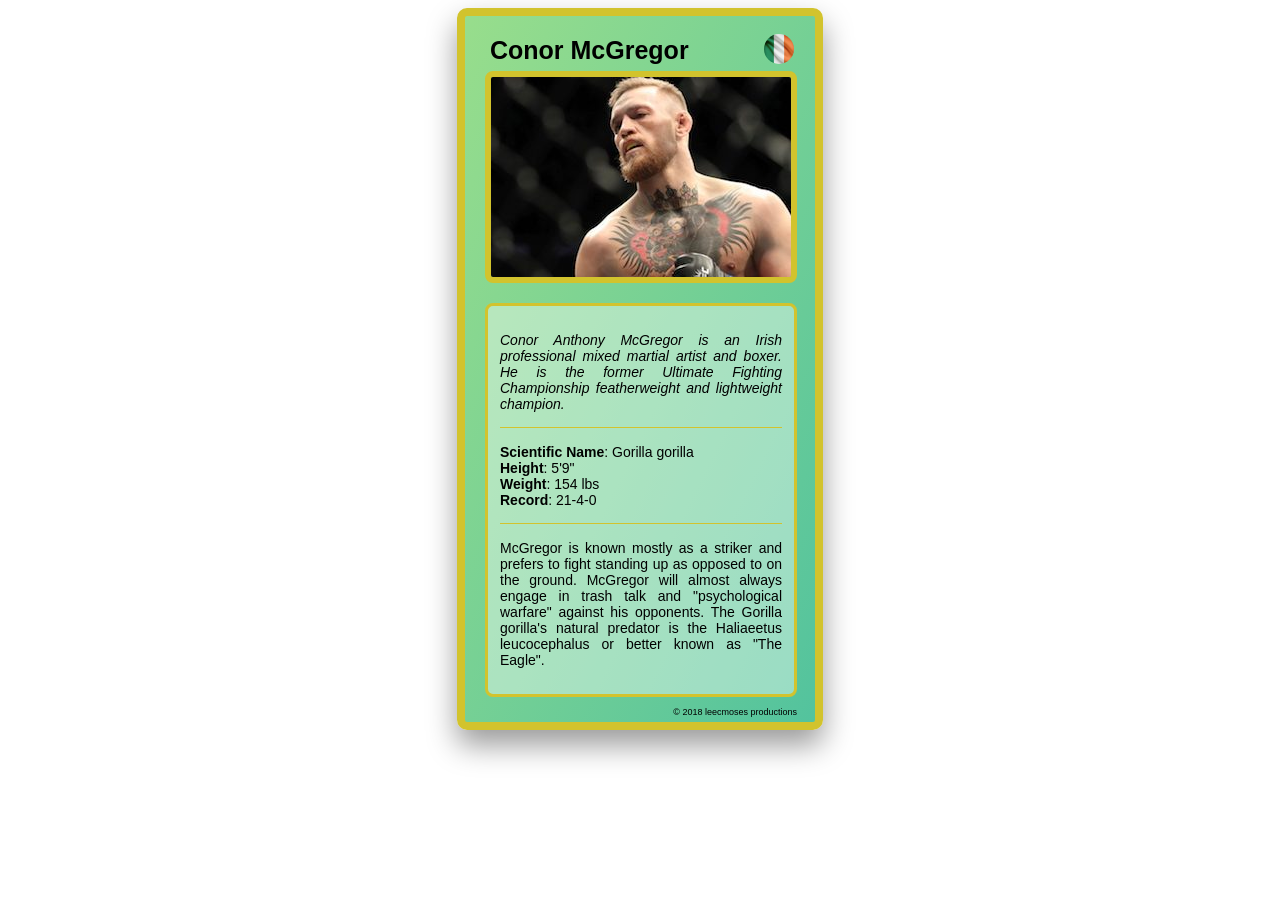
<file: animal-trading-cards/card.html>
<!DOCTYPE html>
<html>
<head>
	<meta charset="utf-8">
	<title>Animal Trading Cards</title>
	<link rel="stylesheet" href="styles.css">
</head>
<body>
	<div class="card">
		<!-- your favorite animal's name goes here -->
		<div class="heading">
			<h3>Conor McGregor</h3>
			<img class="type" src="irish-flag.jpg" alt="irish-flag">
		</div>
		<!-- your favorite animal's image goes here -->
		<img class="profile" src="mcgregor.jpg" alt="gorilla">
		<div class="information">
			<!-- your favorite animal's interesting fact goes here -->
			<p class="fact border-bottom">Conor Anthony McGregor is an Irish professional mixed martial artist and boxer. He is the former Ultimate Fighting Championship featherweight and lightweight champion.</p>
			<ul class="border-bottom">
				<!-- your favorite animal's list items go here -->
				<li><span class="label">Scientific Name</span>: Gorilla gorilla</li>
				<li><span class="label">Height</span>: 5'9"</li>
				<li><span class="label">Weight</span>: 154 lbs</li>
				<li><span class="label">Record</span>: 21-4-0</li>
			</ul>
			<!-- your favorite animal's description goes here -->
			<p class="description">McGregor is known mostly as a striker and prefers to fight standing up as opposed to on the ground. McGregor will almost always engage in trash talk and "psychological warfare" against his opponents. The Gorilla gorilla's natural predator is the Haliaeetus leucocephalus or better known as "The Eagle". </p>
		</div>
		<p class="signature">&copy; 2018 leecmoses productions</p>
	</div>
</body>
</html>
</file>
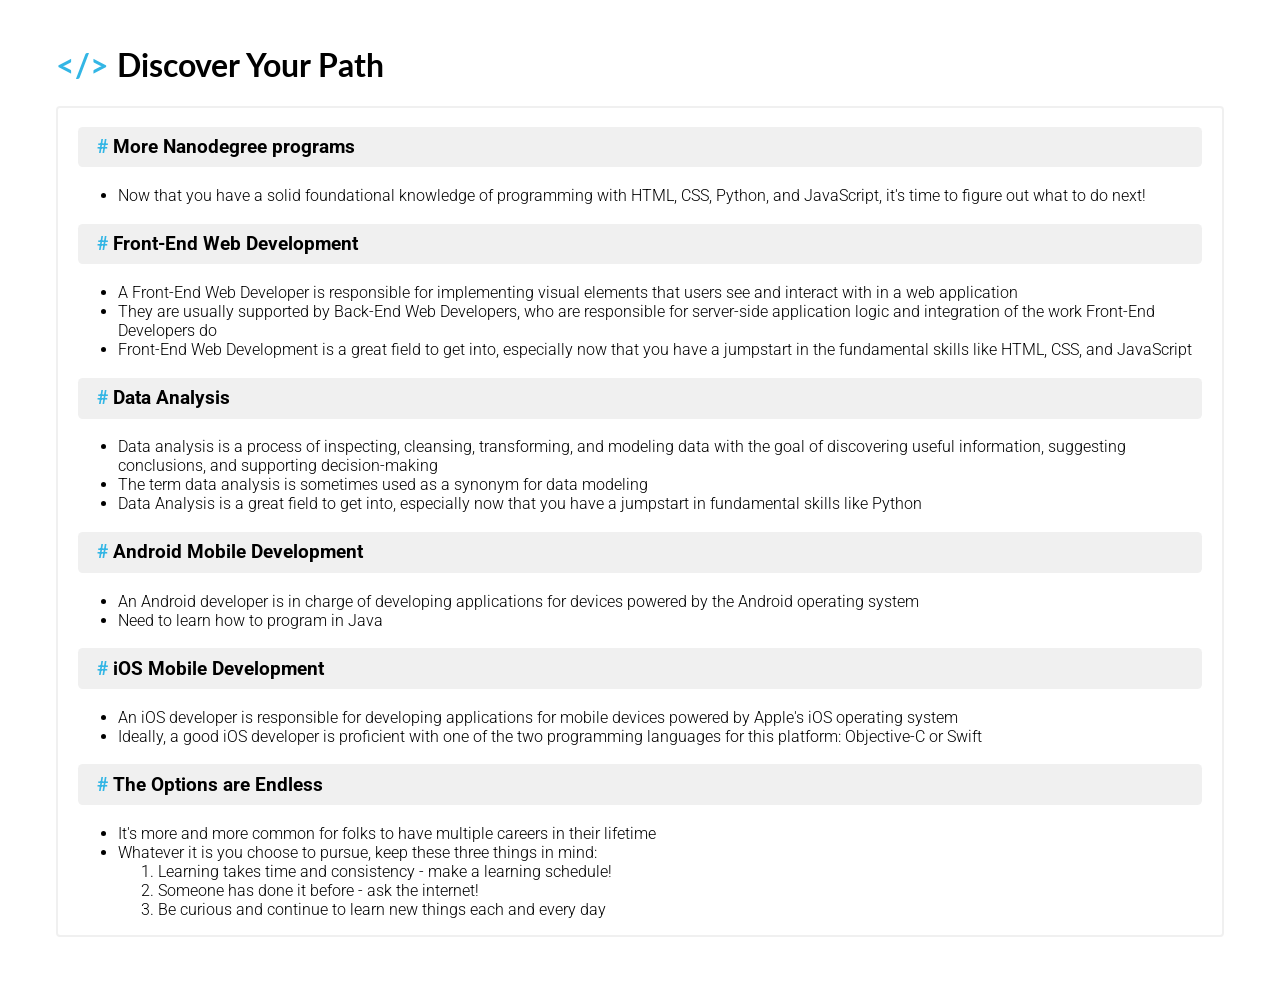
<file: discover-your-path/notes.html>
<!DOCTYPE html>
<html lang="en">

<head>
    <meta charset="UTF-8">
    <meta name="viewport" content="width=device-width, initial-scale=1.0">
    <meta http-equiv="X-UA-Compatible" content="ie=edge">
    <title>Notes for Discover Your Path</title>
    <link rel="stylesheet" href="style.css">
    <link href="https://fonts.googleapis.com/css?family=Lato:700|Roboto:300,400,500," rel="stylesheet">
</head>

<body>
    <h1><span>&lt/&gt</span> Discover Your Path</h1>
    <div class="section">
        <div>
            <h3><span>#</span> More Nanodegree programs</h3>
            <ul>
                <li>Now that you have a solid foundational knowledge of programming with HTML, CSS, Python, and JavaScript, it's time to figure out what to do next!</li>
            </ul>
        </div>

        <div>
            <h3><span>#</span> Front-End Web Development</h3>
            <ul>
                <li>A Front-End Web Developer is responsible for implementing visual elements that users see and interact with in a web application</li>
                <li>They are usually supported by Back-End Web Developers, who are responsible for server-side application logic and integration of the work Front-End Developers do</li>
                <li>Front-End Web Development is a great field to get into, especially now that you have a jumpstart in the fundamental skills like HTML, CSS, and JavaScript</li>
            </ul>
        </div>

        <div>
            <h3><span>#</span> Data Analysis</h3>
            <ul>
                <li>Data analysis is a process of inspecting, cleansing, transforming, and modeling data with the goal of discovering useful information, suggesting conclusions, and supporting decision-making</li>
                <li>The term data analysis is sometimes used as a synonym for data modeling</li>
                <li>Data Analysis is a great field to get into, especially now that you have a jumpstart in fundamental skills like Python</li>
            </ul>
        </div>

        <div>
            <h3><span>#</span> Android Mobile Development</h3>
            <ul>
                <li>An Android developer is in charge of developing applications for devices powered by the Android operating system</li>
                <li>Need to learn how to program in Java</li>
            </ul>
        </div>

        <div>
            <h3><span>#</span> iOS Mobile Development</h3>
            <ul>
                <li>An iOS developer is responsible for developing applications for mobile devices powered by Apple's iOS operating system</li>
                <li>Ideally, a good iOS developer is proficient with one of the two programming languages for this platform: Objective-C or Swift</li>
            </ul>
        </div>

        <div>
            <h3><span>#</span> The Options are Endless</h3>
            <ul>
                <li>It's more and more common for folks to have multiple careers in their lifetime</li>
                <li>Whatever it is you choose to pursue, keep these three things in mind:</li>
                <ol>
                    <li>Learning takes time and consistency - make a learning schedule!</li>
                    <li>Someone has done it before - ask the internet!</li>
                    <li>Be curious and continue to learn new things each and every day</li>
                </ol>
            </ul>
        </div>

    </div>
</body>

</html>
</file>
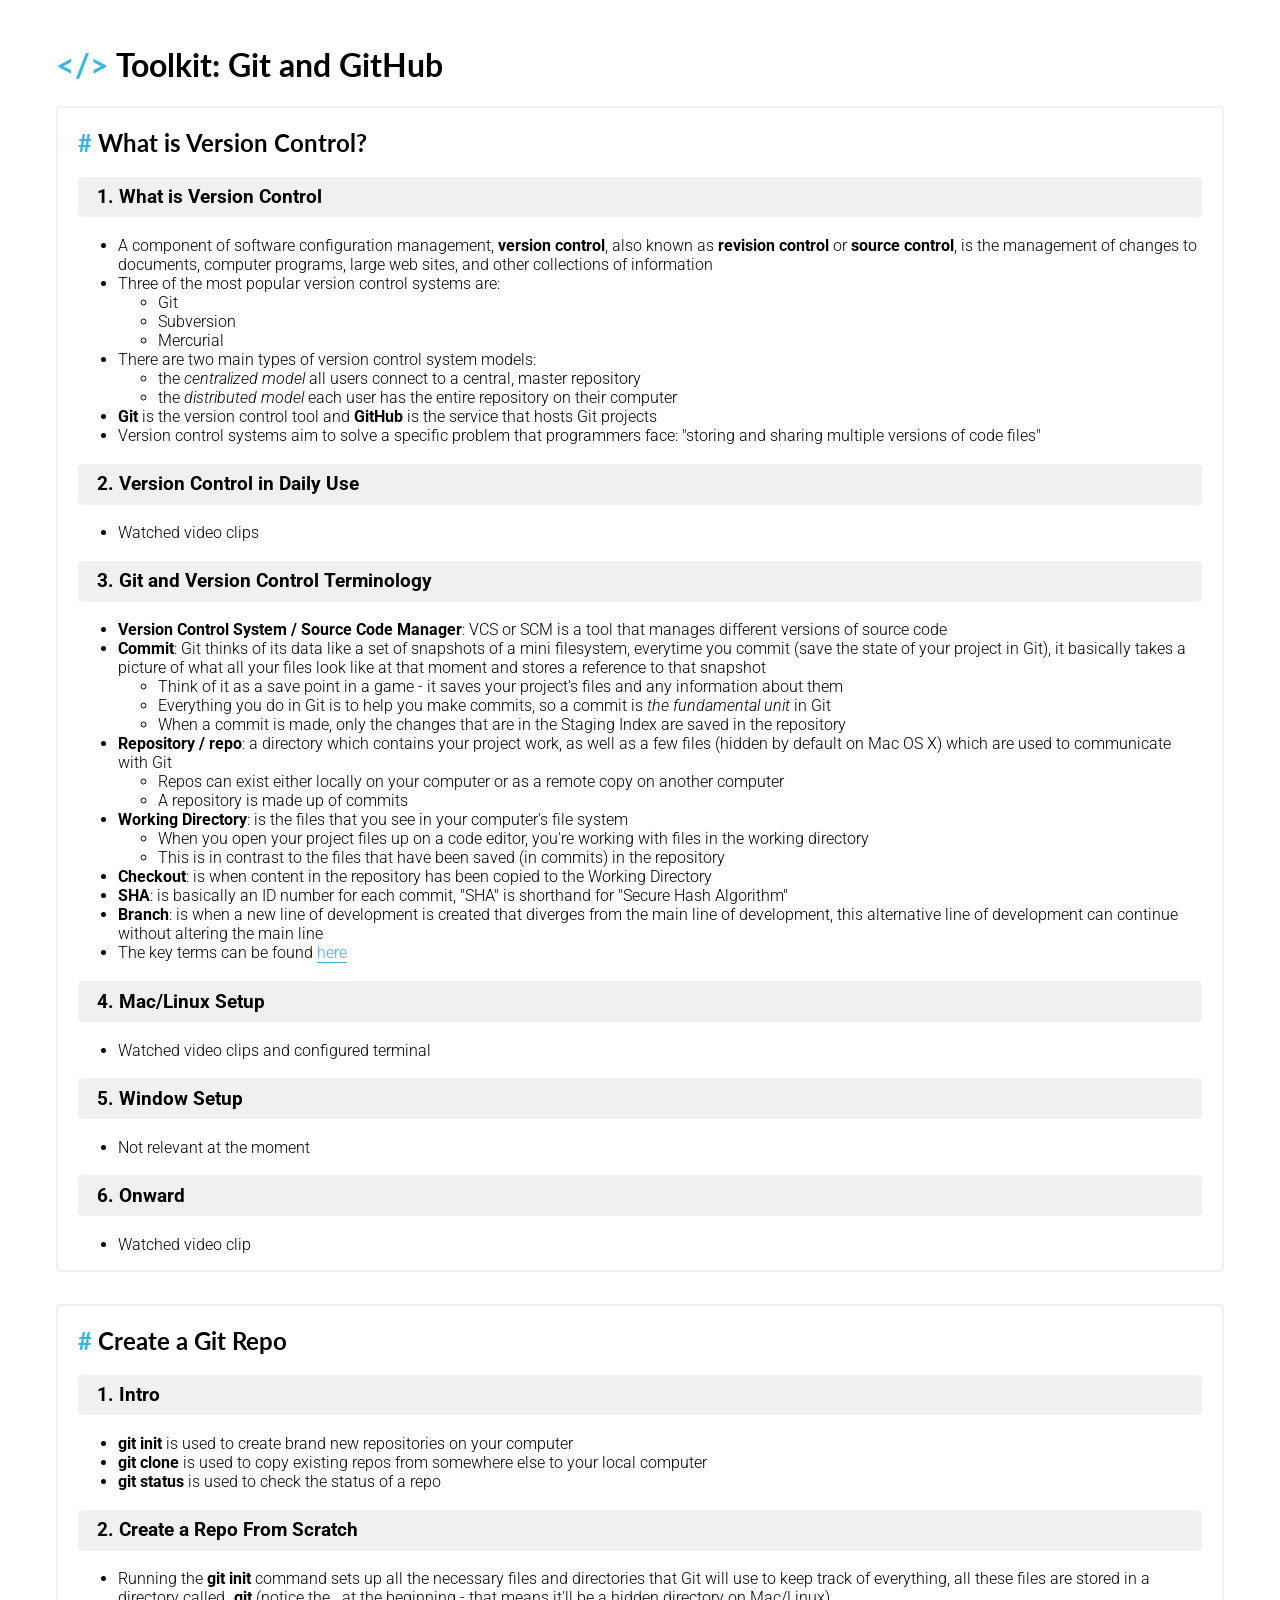
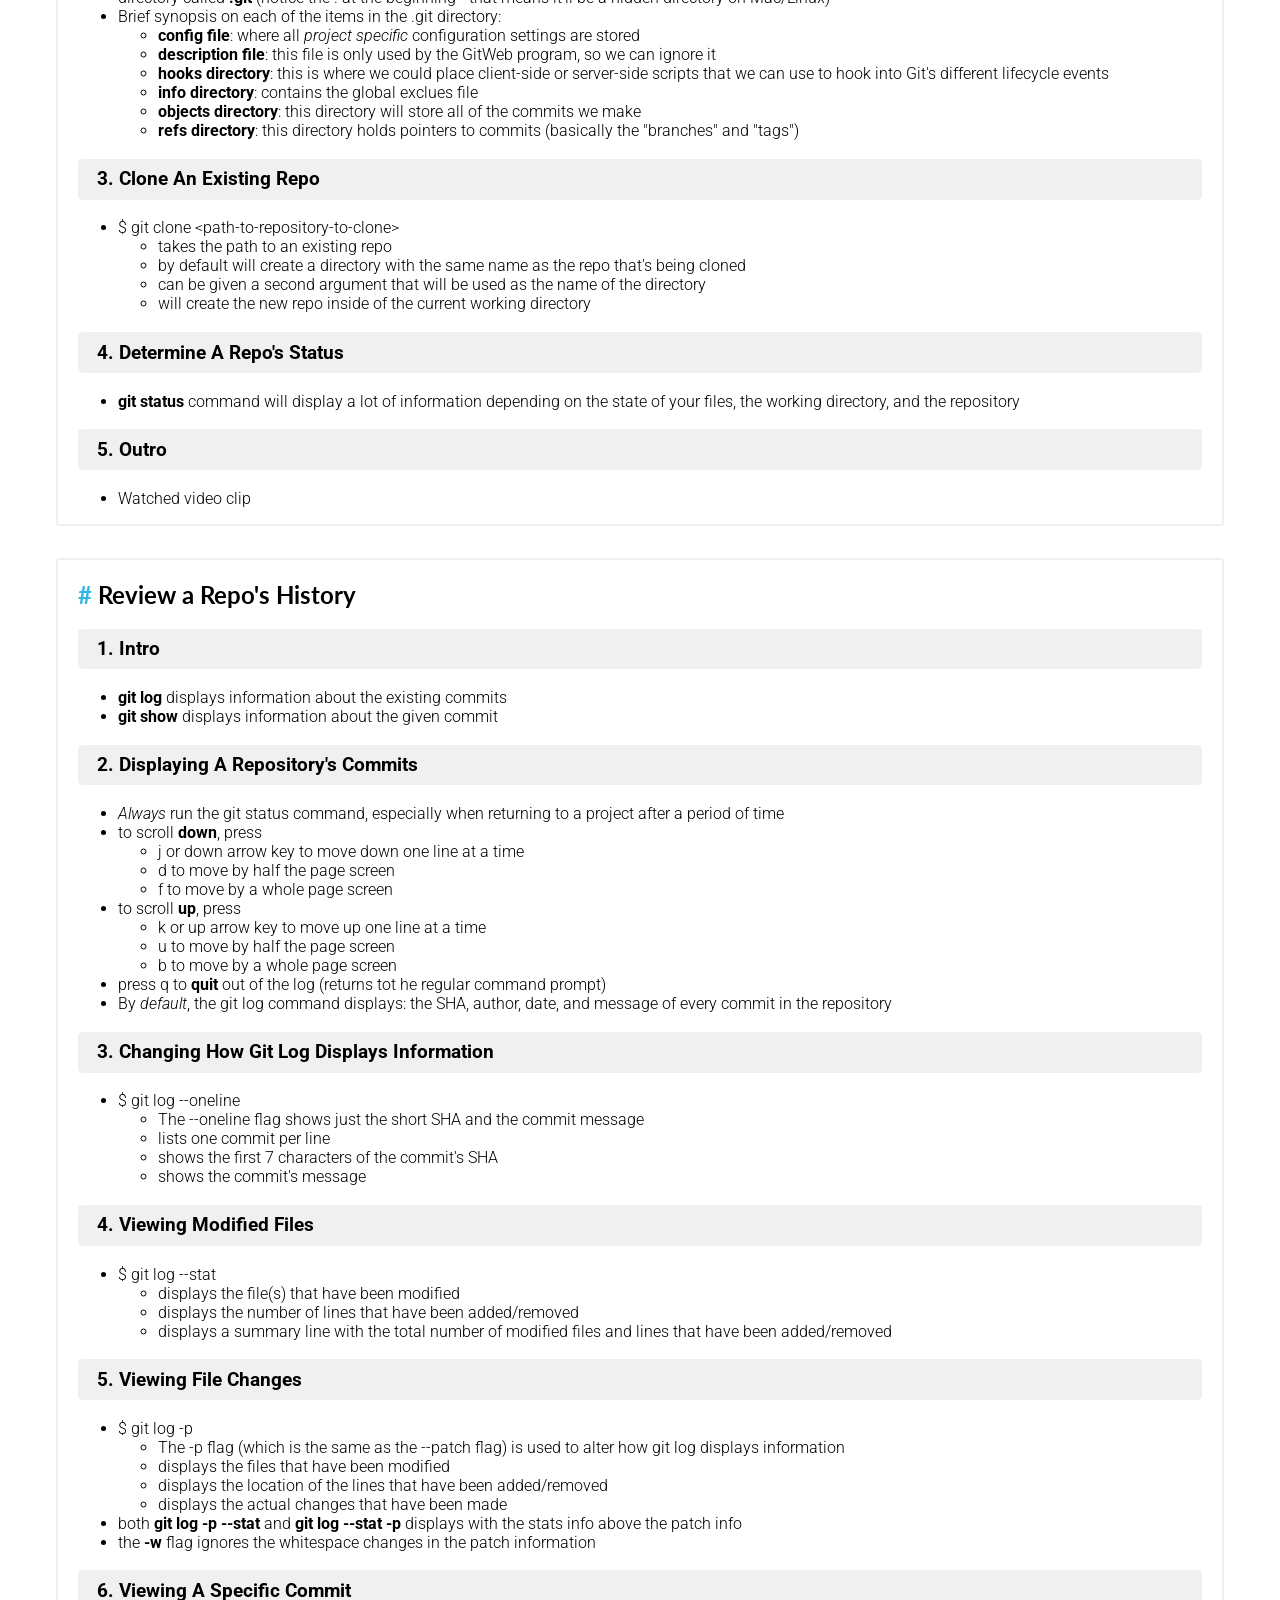
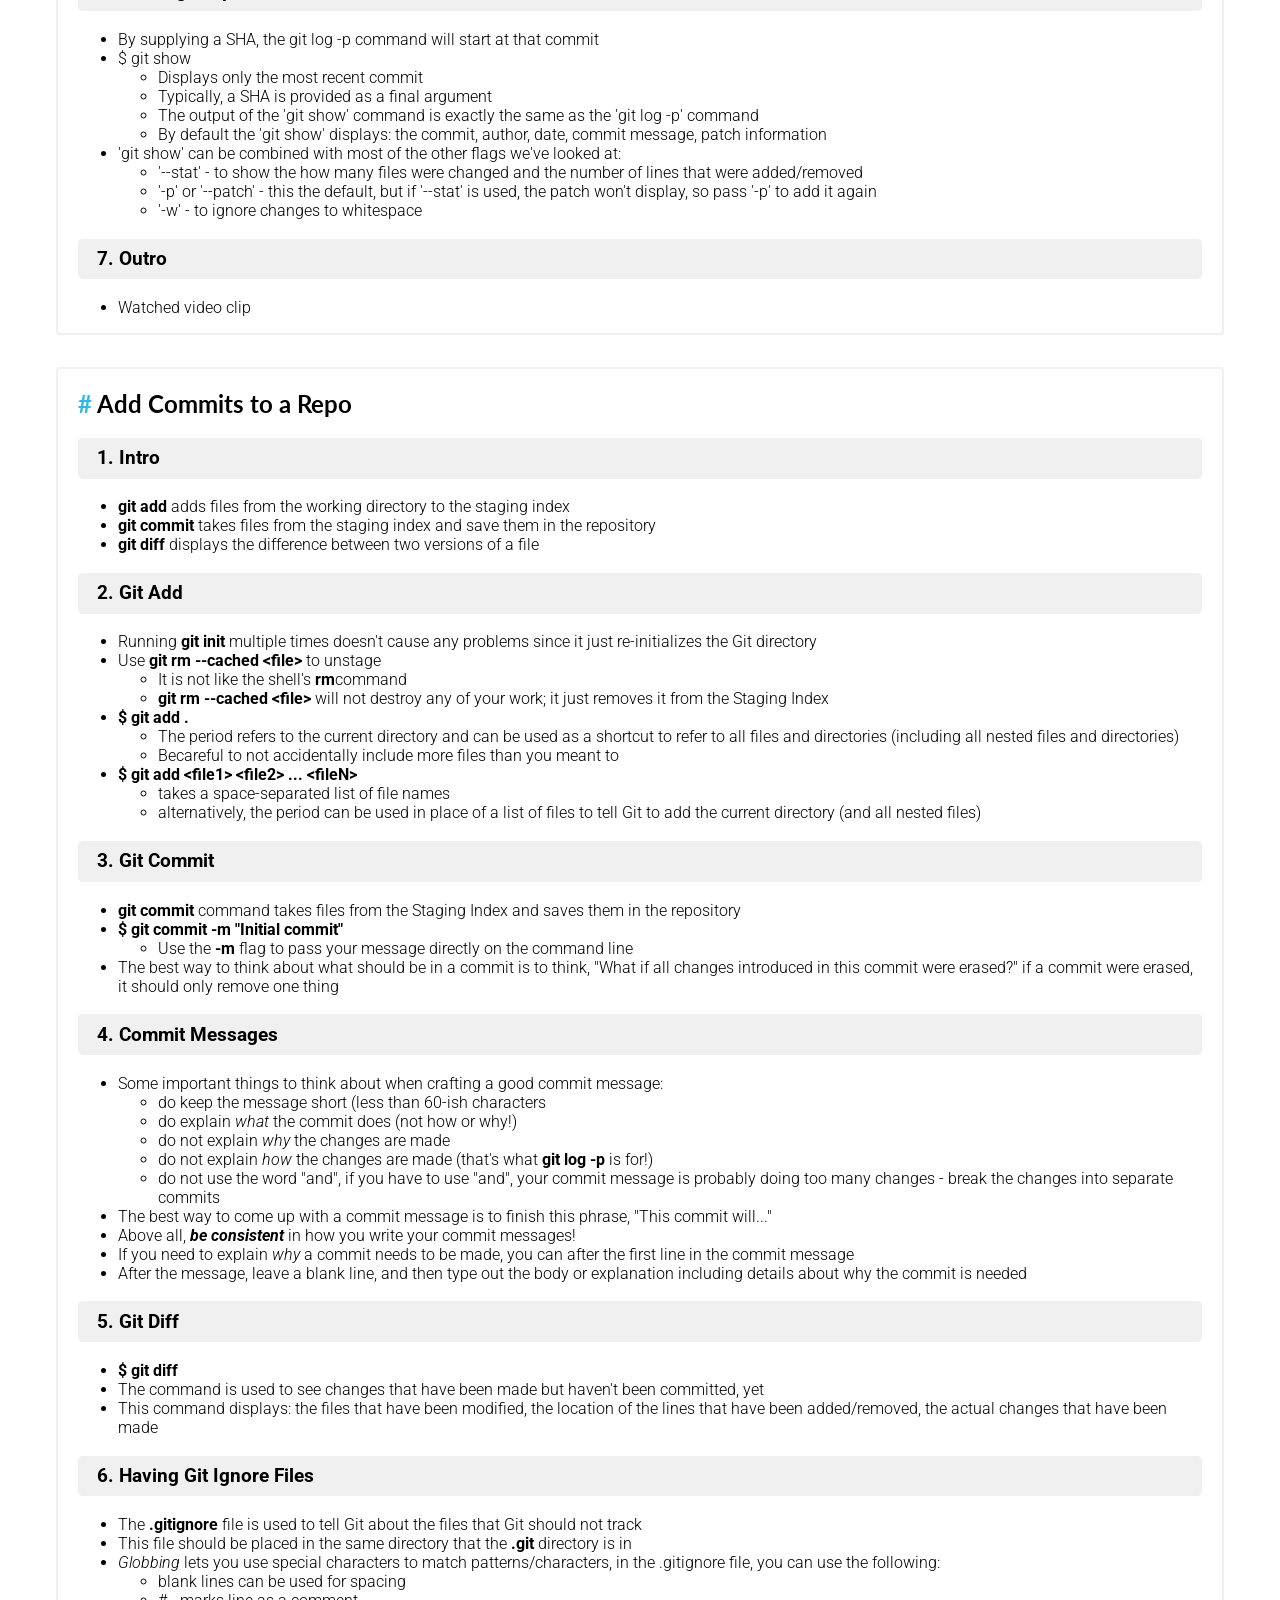
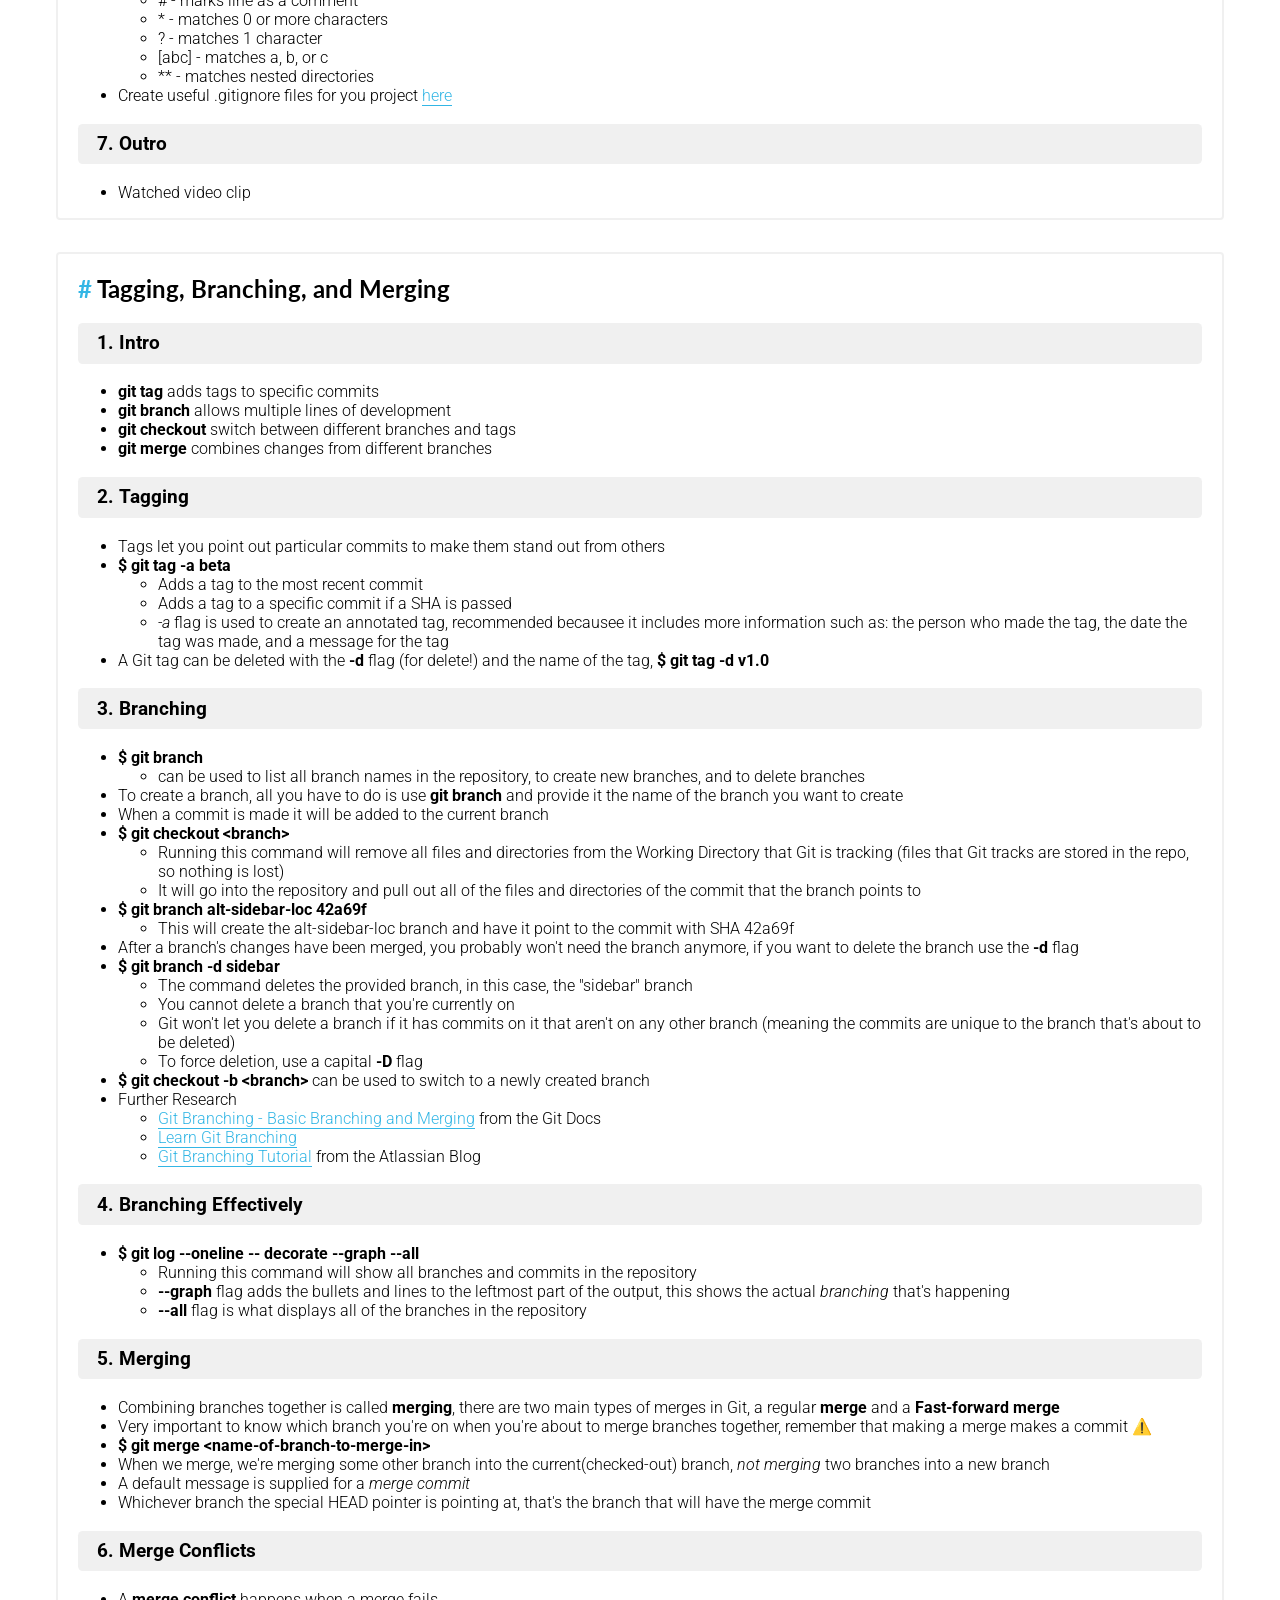
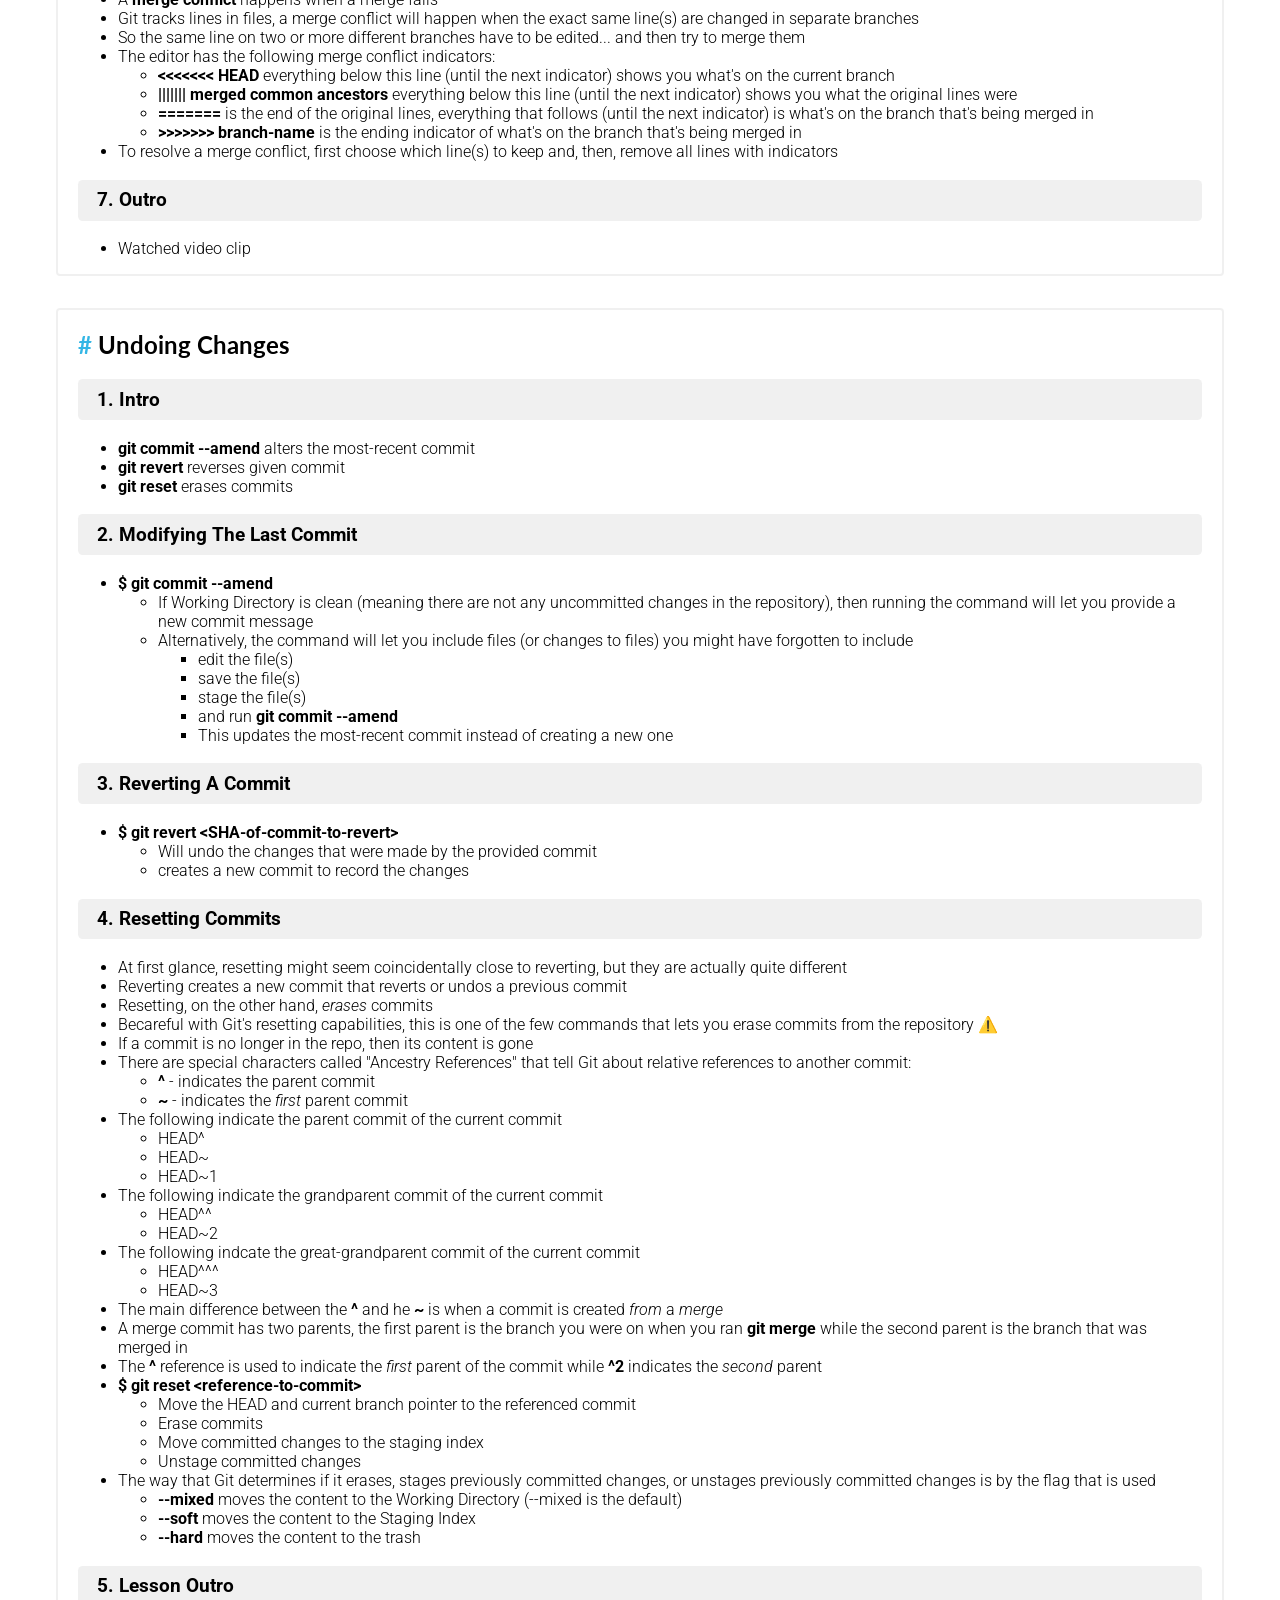
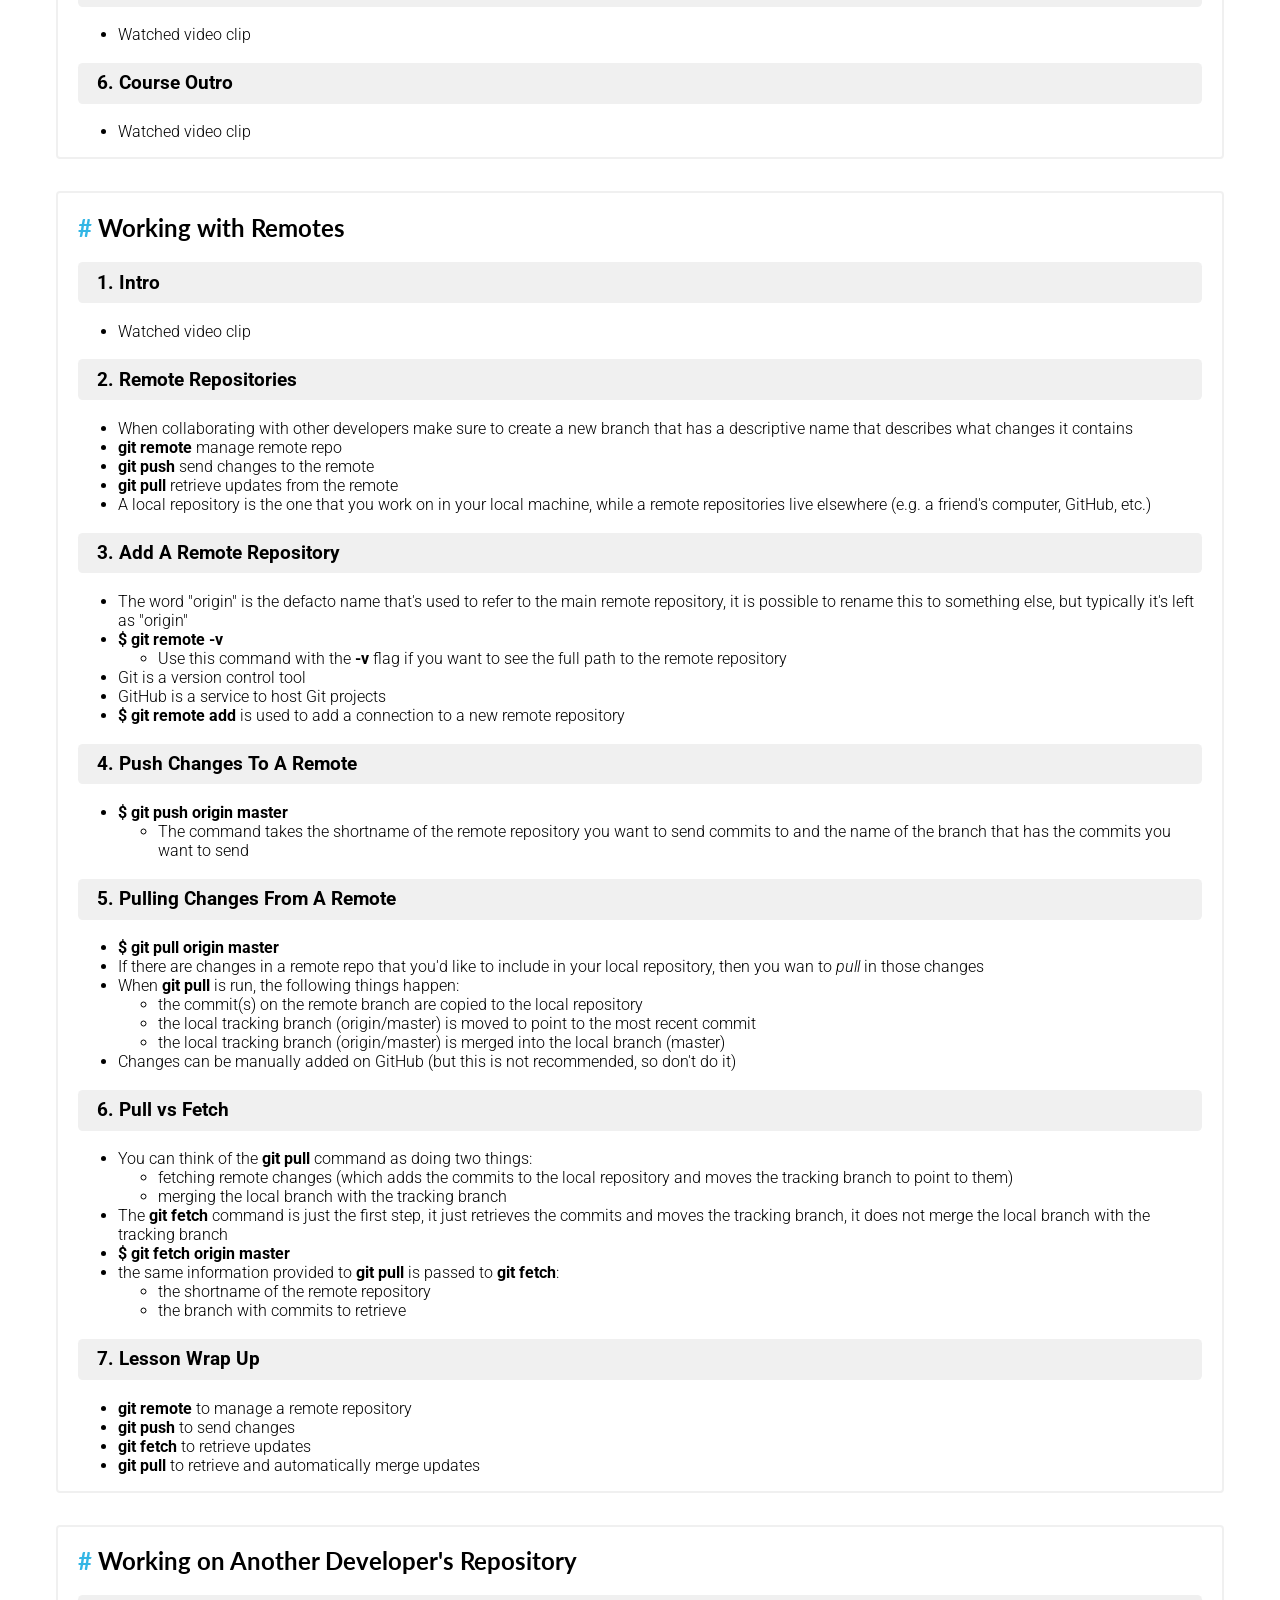
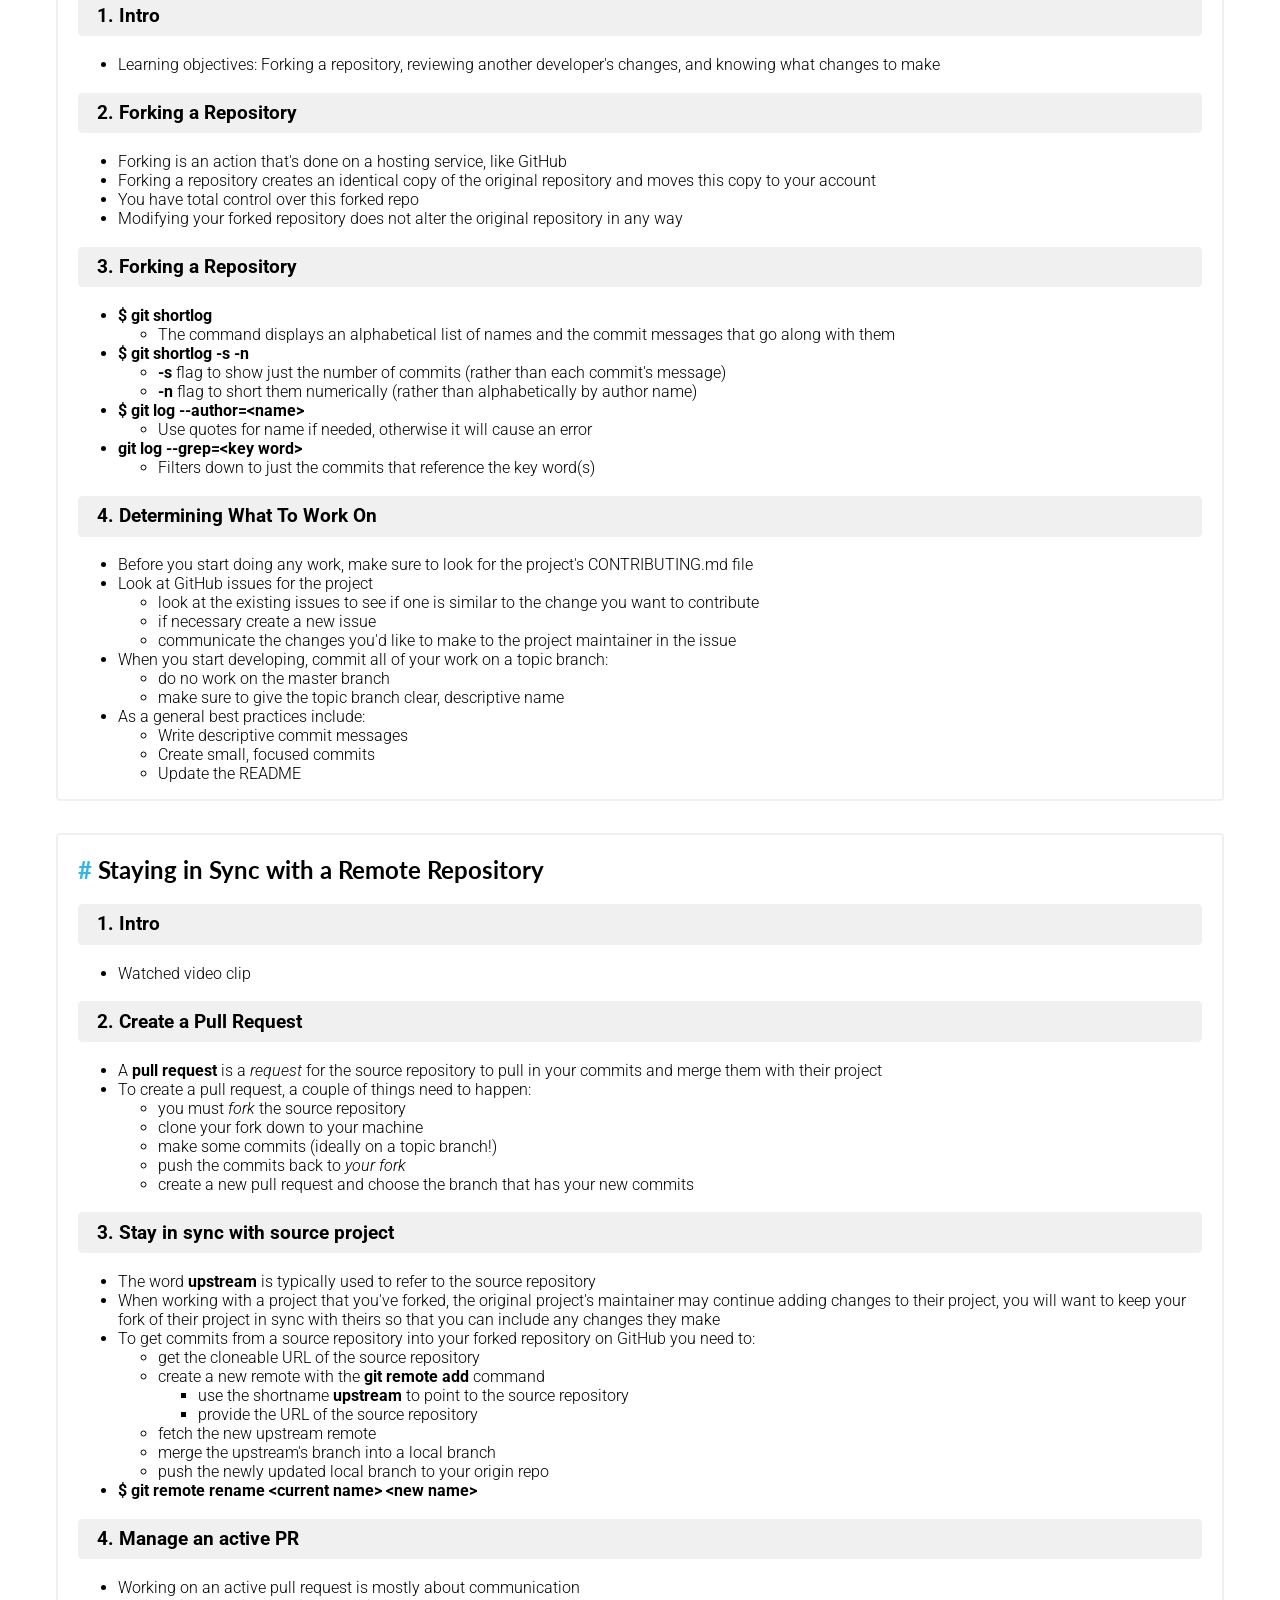
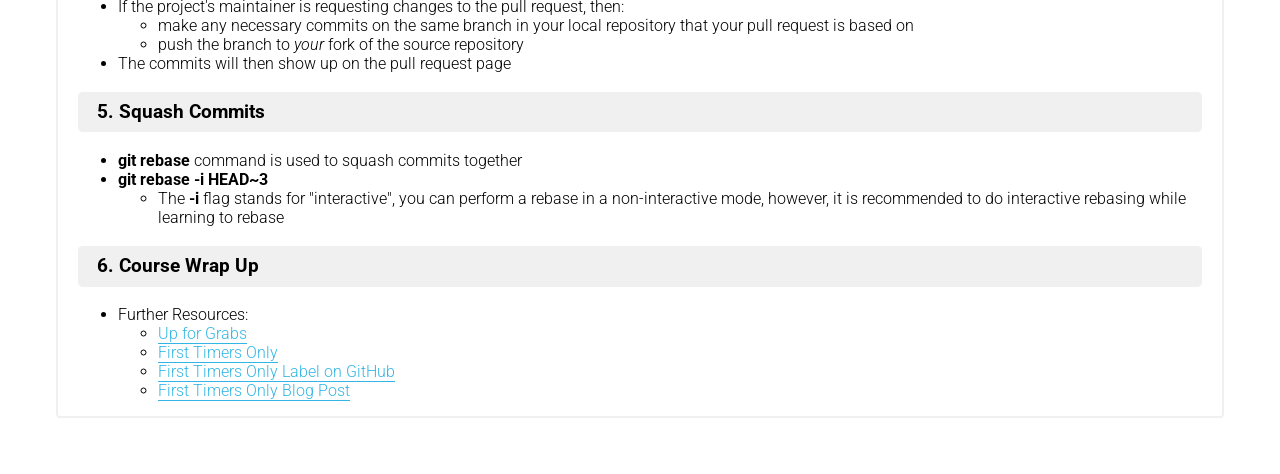
<file: toolkit-git-and-github/notes.html>
<!DOCTYPE html>
<html lang="en">

<head>
    <meta charset="UTF-8">
    <meta name="viewport" content="width=device-width, initial-scale=1.0">
    <meta http-equiv="X-UA-Compatible" content="ie=edge">
    <title>Notes for Toolkit: Git and GitHub</title>
    <link rel="stylesheet" href="style.css">
    <link href="https://fonts.googleapis.com/css?family=Lato:700|Roboto:300,400,500," rel="stylesheet">
</head>

<body>
    <h1><span>&lt/&gt</span> Toolkit: Git and GitHub</h1>

    <div class="section">
        <h2><span>#</span> What is Version Control?</h2>
        <div>
            <h3>1. What is Version Control</h3>
            <ul>
                <li>A component of software configuration management, <strong>version control</strong>, also known as
                    <strong>revision control</strong> or <strong>source control</strong>, is the management of changes
                    to documents, computer programs, large web sites, and other collections of information</li>
                <li>Three of the most popular version control systems are:
                    <ul>
                        <li>Git</li>
                        <li>Subversion</li>
                        <li>Mercurial</li>
                    </ul>
                </li>
                <li>There are two main types of version control system models:
                    <ul>
                        <li>the <em>centralized model</em> all users connect to a central, master repository</li>
                        <li>the <em>distributed model</em> each user has the entire repository on their computer</li>
                    </ul>
                </li>
                <li><strong>Git</strong> is the version control tool and <strong>GitHub</strong> is the service that
                    hosts Git projects</li>
                <li>Version control systems aim to solve a specific problem that programmers face: "storing and sharing
                    multiple versions of code files"</li>
            </ul>
        </div>

        <div>
            <h3>2. Version Control in Daily Use</h3>
            <ul>
                <li>Watched video clips</li>
            </ul>
        </div>

        <div>
            <h3>3. Git and Version Control Terminology</h3>
            <ul>
                <li><strong>Version Control System / Source Code Manager</strong>: VCS or SCM is a tool that manages
                    different versions of source code</li>
                <li><strong>Commit</strong>: Git thinks of its data like a set of snapshots of a mini filesystem,
                    everytime you commit (save the state of your project in Git), it basically takes a picture of what
                    all your files look like at that moment and stores a reference to that snapshot</li>
                <ul>
                    <li>Think of it as a save point in a game - it saves your project's files and any information about
                        them</li>
                    <li>Everything you do in Git is to help you make commits, so a commit is <em>the fundamental unit</em>
                        in Git</li>
                    <li>When a commit is made, only the changes that are in the Staging Index are saved in the
                        repository</li>
                </ul>
                <li><strong>Repository / repo</strong>: a directory which contains your project work, as well as a few
                    files (hidden by default on Mac OS X) which are used to communicate with Git</li>
                <ul>
                    <li>Repos can exist either locally on your computer or as a remote copy on another computer</li>
                    <li>A repository is made up of commits</li>
                </ul>
                <li><strong>Working Directory</strong>: is the files that you see in your computer's file system</li>
                <ul>
                    <li>When you open your project files up on a code editor, you're working with files in the working
                        directory</li>
                    <li>This is in contrast to the files that have been saved (in commits) in the repository</li>
                </ul>
                <li><strong>Checkout</strong>: is when content in the repository has been copied to the Working
                    Directory</li>
                <li><strong>SHA</strong>: is basically an ID number for each commit, "SHA" is shorthand for "Secure
                    Hash Algorithm"</li>
                <li><strong>Branch</strong>: is when a new line of development is created that diverges from the main
                    line of development, this alternative line of development can continue without altering the main
                    line</li>
                <li>The key terms can be found <a href="http://video.udacity-data.com.s3.amazonaws.com/topher/2017/March/58d31eb5_ud123-git-keyterms/ud123-git-keyterms.pdf">here</a></li>
            </ul>
        </div>

        <div>
            <h3>4. Mac/Linux Setup</h3>
            <ul>
                <li>Watched video clips and configured terminal</li>
            </ul>
        </div>

        <div>
            <h3>5. Window Setup</h3>
            <ul>
                <li>Not relevant at the moment</li>
            </ul>
        </div>

        <div>
            <h3>6. Onward</h3>
            <ul>
                <li>Watched video clip</li>
            </ul>
        </div>
    </div>

    <div class="section">
        <h2><span>#</span> Create a Git Repo</h2>
        <div>
            <h3>1. Intro</h3>
            <ul>
                <li><strong>git init</strong> is used to create brand new repositories on your computer</li>
                <li><strong>git clone</strong> is used to copy existing repos from somewhere else to your local
                    computer</li>
                <li><strong>git status</strong> is used to check the status of a repo</li>
            </ul>
        </div>

        <div>
            <h3>2. Create a Repo From Scratch</h3>
            <ul>
                <li>Running the <strong>git init</strong> command sets up all the necessary files and directories that
                    Git will use to keep track of everything, all these files are stored in a directory called <strong>.git</strong>
                    (notice the . at the beginning - that means it'll be a hidden directory on Mac/Linux)</li>
                <li>Brief synopsis on each of the items in the .git directory:</li>
                <ul>
                    <li><strong>config file</strong>: where all <em>project specific</em> configuration settings are
                        stored</li>
                    <li><strong>description file</strong>: this file is only used by the GitWeb program, so we can
                        ignore it</li>
                    <li><strong>hooks directory</strong>: this is where we could place client-side or server-side
                        scripts that we can use to hook into Git's different lifecycle events</li>
                    <li><strong>info directory</strong>: contains the global exclues file</li>
                    <li><strong>objects directory</strong>: this directory will store all of the commits we make</li>
                    <li><strong>refs directory</strong>: this directory holds pointers to commits (basically the
                        "branches" and "tags")</li>
                </ul>
            </ul>
        </div>

        <div>
            <h3>3. Clone An Existing Repo</h3>
            <ul>
                <li>$ git clone &ltpath-to-repository-to-clone&gt</li>
                <ul>
                    <li>takes the path to an existing repo</li>
                    <li>by default will create a directory with the same name as the repo that's being cloned</li>
                    <li>can be given a second argument that will be used as the name of the directory</li>
                    <li>will create the new repo inside of the current working directory</li>
                </ul>
            </ul>
        </div>

        <div>
            <h3>4. Determine A Repo's Status</h3>
            <ul>
                <li><strong>git status</strong> command will display a lot of information depending on the state of
                    your files, the working directory, and the repository</li>
            </ul>
        </div>

        <div>
            <h3>5. Outro</h3>
            <ul>
                <li>Watched video clip</li>
            </ul>
        </div>

    </div>

    <div class="section">
        <h2><span>#</span> Review a Repo's History</h2>
        <div>
            <h3>1. Intro</h3>
            <ul>
                <li><strong>git log</strong> displays information about the existing commits</li>
                <li><strong>git show</strong> displays information about the given commit</li>
            </ul>
        </div>

        <div>
            <h3>2. Displaying A Repository's Commits</h3>
            <ul>
                <li><em>Always</em> run the git status command, especially when returning to a project after a period
                    of time</li>
                <li>to scroll <strong>down</strong>, press</li>
                <ul>
                    <li>j or down arrow key to move down one line at a time</li>
                    <li>d to move by half the page screen</li>
                    <li>f to move by a whole page screen</li>
                </ul>
                <li>to scroll <strong>up</strong>, press</li>
                <ul>
                    <li>k or up arrow key to move up one line at a time</li>
                    <li>u to move by half the page screen</li>
                    <li>b to move by a whole page screen</li>
                </ul>
                <li>press q to <strong>quit</strong> out of the log (returns tot he regular command prompt)</li>
                <li>By <em>default</em>, the git log command displays: the SHA, author, date, and message of every
                    commit in the repository</li>
            </ul>
        </div>

        <div>
            <h3>3. Changing How Git Log Displays Information</h3>
            <ul>
                <li>$ git log --oneline</li>
                <ul>
                    <li>The --oneline flag shows just the short SHA and the commit message</li>
                    <li>lists one commit per line</li>
                    <li>shows the first 7 characters of the commit's SHA</li>
                    <li>shows the commit's message</li>
                </ul>
            </ul>
        </div>

        <div>
            <h3>4. Viewing Modified Files</h3>
            <ul>
                <li>$ git log --stat</li>
                <ul>
                    <li>displays the file(s) that have been modified</li>
                    <li>displays the number of lines that have been added/removed</li>
                    <li>displays a summary line with the total number of modified files and lines that have been
                        added/removed</li>
                </ul>
            </ul>
        </div>

        <div>
            <h3>5. Viewing File Changes</h3>
            <ul>
                <li>$ git log -p</li>
                <ul>
                    <li>The -p flag (which is the same as the --patch flag) is used to alter how git log displays
                        information</li>
                    <li>displays the files that have been modified</li>
                    <li>displays the location of the lines that have been added/removed</li>
                    <li>displays the actual changes that have been made</li>
                </ul>
                <li>both <strong>git log -p --stat</strong> and <strong>git log --stat -p</strong> displays with the
                    stats info above the patch info</li>
                <li>the <strong>-w</strong> flag ignores the whitespace changes in the patch information</li>
            </ul>
        </div>

        <div>
            <h3>6. Viewing A Specific Commit</h3>
            <ul>
                <li>By supplying a SHA, the git log -p command will start at that commit</li>
                <li>$ git show</li>
                <ul>
                    <li>Displays only the most recent commit</li>
                    <li>Typically, a SHA is provided as a final argument</li>
                    <li>The output of the 'git show' command is exactly the same as the 'git log -p' command</li>
                    <li>By default the 'git show' displays: the commit, author, date, commit message, patch information</li>
                </ul>
                <li>'git show' can be combined with most of the other flags we've looked at:</li>
                <ul>
                    <li>'--stat' - to show the how many files were changed and the number of lines that were
                        added/removed</li>
                    <li>'-p' or '--patch' - this the default, but if '--stat' is used, the patch won't display, so pass
                        '-p' to add it again</li>
                    <li>'-w' - to ignore changes to whitespace</li>
                </ul>
            </ul>
        </div>

        <div>
            <h3>7. Outro</h3>
            <ul>
                <li>Watched video clip</li>
            </ul>
        </div>

    </div>

    <div class="section">
        <h2><span>#</span> Add Commits to a Repo</h2>
        <div>
            <h3>1. Intro</h3>
            <ul>
                <li><strong>git add</strong> adds files from the working directory to the staging index</li>
                <li><strong>git commit</strong> takes files from the staging index and save them in the repository</li>
                <li><strong>git diff</strong> displays the difference between two versions of a file</li>
            </ul>
        </div>

        <div>
            <h3>2. Git Add</h3>
            <ul>
                <li>Running <strong>git init</strong> multiple times doesn't cause any problems since it just
                    re-initializes the Git directory</li>
                <li>Use <strong>git rm --cached &ltfile&gt</strong> to unstage</li>
                <ul>
                    <li>It is not like the shell's <strong>rm</strong>command</li>
                    <li><strong>git rm --cached &ltfile&gt</strong> will not destroy any of your work; it just removes
                        it from the Staging Index</li>
                </ul>
                <li><strong>$ git add .</strong></li>
                <ul>
                    <li>The period refers to the current directory and can be used as a shortcut to refer to all files
                        and directories (including all nested files and directories)</li>
                    <li>Becareful to not accidentally include more files than you meant to</li>
                </ul>
                <li><strong>$ git add &ltfile1&gt &ltfile2&gt ... &ltfileN&gt</strong></li>
                <ul>
                    <li>takes a space-separated list of file names</li>
                    <li>alternatively, the period can be used in place of a list of files to tell Git to add the
                        current directory (and all nested files)</li>
                </ul>
            </ul>
        </div>

        <div>
            <h3>3. Git Commit</h3>
            <ul>
                <li><strong>git commit</strong> command takes files from the Staging Index and saves them in the
                    repository</li>
                <li><strong>$ git commit -m "Initial commit"</strong></li>
                <ul>
                    <li>Use the <strong>-m</strong> flag to pass your message directly on the command line</li>
                </ul>
                <li>The best way to think about what should be in a commit is to think, "What if all changes introduced
                    in this commit were erased?" if a commit were erased, it should only remove one thing</li>
            </ul>
        </div>

        <div>
            <h3>4. Commit Messages</h3>
            <ul>
                <li>Some important things to think about when crafting a good commit message:</li>
                <ul>
                    <li>do keep the message short (less than 60-ish characters</li>
                    <li>do explain <em>what</em> the commit does (not how or why!)</li>
                    <li>do not explain <em>why</em> the changes are made</li>
                    <li>do not explain <em>how</em> the changes are made (that's what <strong>git log -p</strong> is
                        for!)</li>
                    <li>do not use the word "and", if you have to use "and", your commit message is probably doing too
                        many changes - break the changes into separate commits</li>
                </ul>
                <li>The best way to come up with a commit message is to finish this phrase, "This commit will..."</li>
                <li>Above all, <strong><em>be consistent</em></strong> in how you write your commit messages!</li>
                <li>If you need to explain <em>why</em> a commit needs to be made, you can after the first line in the
                    commit message</li>
                <li>After the message, leave a blank line, and then type out the body or explanation including details
                    about why the commit is needed</li>
            </ul>
        </div>

        <div>
            <h3>5. Git Diff</h3>
            <ul>
                <li><strong>$ git diff</strong></li>
                <li>The command is used to see changes that have been made but haven't been committed, yet</li>
                <li>This command displays: the files that have been modified, the location of the lines that have been
                    added/removed, the actual changes that have been made</li>
            </ul>
        </div>

        <div>
            <h3>6. Having Git Ignore Files</h3>
            <ul>
                <li>The <strong>.gitignore</strong> file is used to tell Git about the files that Git should not track</li>
                <li>This file should be placed in the same directory that the <strong>.git</strong> directory is in</li>
                <li><em>Globbing</em> lets you use special characters to match patterns/characters, in the .gitignore
                    file, you can use the following:</li>
                <ul>
                    <li>blank lines can be used for spacing</li>
                    <li># - marks line as a comment</li>
                    <li>* - matches 0 or more characters</li>
                    <li>? - matches 1 character</li>
                    <li>[abc] - matches a, b, or c</li>
                    <li>** - matches nested directories</li>
                </ul>
                <li>Create useful .gitignore files for you project <a href="https://www.gitignore.io/">here</a></li>
            </ul>
        </div>

        <div>
            <h3>7. Outro</h3>
            <ul>
                <li>Watched video clip</li>
            </ul>
        </div>
    </div>

    <div class="section">
        <h2><span>#</span> Tagging, Branching, and Merging</h2>
        <div>
            <h3>1. Intro</h3>
            <ul>
                <li><strong>git tag</strong> adds tags to specific commits</li>
                <li><strong>git branch</strong> allows multiple lines of development</li>
                <li><strong>git checkout</strong> switch between different branches and tags</li>
                <li><strong>git merge</strong> combines changes from different branches</li>
            </ul>
        </div>

        <div>
            <h3>2. Tagging</h3>
            <ul>
                <li>Tags let you point out particular commits to make them stand out from others</li>
                <li><strong>$ git tag -a beta</strong></li>
                <ul>
                    <li>Adds a tag to the most recent commit</li>
                    <li>Adds a tag to a specific commit if a SHA is passed</li>
                    <li><em>-a</em> flag is used to create an annotated tag, recommended becausee it includes more
                        information such as: the person who made the tag, the date the tag was made, and a message for
                        the tag</li>
                </ul>
                <li>A Git tag can be deleted with the <strong>-d</strong> flag (for delete!) and the name of the tag,
                    <strong>$ git tag -d v1.0</strong></li>
            </ul>
        </div>

        <div>
            <h3>3. Branching</h3>
            <ul>
                <li><strong>$ git branch</strong></li>
                <ul>
                    <li>can be used to list all branch names in the repository, to create new branches, and to delete
                        branches</li>
                </ul>
                <li>To create a branch, all you have to do is use <strong>git branch</strong> and provide it the name
                    of the branch you want to create</li>
                <li>When a commit is made it will be added to the current branch</li>
                <li><strong>$ git checkout &ltbranch&gt</strong></li>
                <ul>
                    <li>Running this command will remove all files and directories from the Working Directory that Git
                        is tracking (files that Git tracks are stored in the repo, so nothing is lost)</li>
                    <li>It will go into the repository and pull out all of the files and directories of the commit that
                        the branch points to</li>
                </ul>
                <li><strong>$ git branch alt-sidebar-loc 42a69f</strong></li>
                <ul>
                    <li>This will create the alt-sidebar-loc branch and have it point to the commit with SHA 42a69f</li>
                </ul>
                <li>After a branch's changes have been merged, you probably won't need the branch anymore, if you want
                    to delete the branch use the <strong>-d</strong> flag</li>
                <li><strong>$ git branch -d sidebar</strong></li>
                <ul>
                    <li>The command deletes the provided branch, in this case, the "sidebar" branch</li>
                    <li>You cannot delete a branch that you're currently on</li>
                    <li>Git won't let you delete a branch if it has commits on it that aren't on any other branch
                        (meaning the commits are unique to the branch that's about to be deleted)</li>
                    <li>To force deletion, use a capital <strong>-D</strong> flag</li>
                </ul>
                <li><strong>$ git checkout -b &ltbranch&gt</strong> can be used to switch to a newly created branch</li>
                <li>Further Research</li>
                <ul>
                    <li><a href="https://git-scm.com/book/en/v2/Git-Branching-Basic-Branching-and-Merging" target="_blank">Git
                            Branching - Basic Branching and Merging</a> from the Git Docs</li>
                    <li><a href="https://learngitbranching.js.org/" target="_blank">Learn Git Branching</a></li>
                    <li><a href="https://www.atlassian.com/git/tutorials/using-branches" target="_blank">Git Branching
                            Tutorial</a> from the Atlassian Blog</li>
                </ul>
            </ul>
        </div>

        <div>
            <h3>4. Branching Effectively</h3>
            <ul>
                <li><strong>$ git log --oneline -- decorate --graph --all</strong></li>
                <ul>
                    <li>Running this command will show all branches and commits in the repository</li>
                    <li><strong>--graph</strong> flag adds the bullets and lines to the leftmost part of the output,
                        this shows the actual <em>branching</em> that's happening</li>
                    <li><strong>--all</strong> flag is what displays all of the branches in the repository</li>
                </ul>
            </ul>
        </div>

        <div>
            <h3>5. Merging</h3>
            <ul>
                <li>Combining branches together is called <strong>merging</strong>, there are two main types of merges
                    in Git, a regular <strong>merge</strong> and a <strong>Fast-forward merge</strong></li>
                <li>Very important to know which branch you're on when you're about to merge branches together,
                    remember that making a merge makes a commit ⚠️</li>
                <li><strong>$ git merge &ltname-of-branch-to-merge-in&gt</strong></li>
                <li>When we merge, we're merging some other branch into the current(checked-out) branch, <em>not
                        merging</em> two branches into a new branch</li>
                <li>A default message is supplied for a <em>merge commit</em></li>
                <li>Whichever branch the special HEAD pointer is pointing at, that's the branch that will have the
                    merge commit</li>
            </ul>
        </div>

        <div>
            <h3>6. Merge Conflicts</h3>
            <ul>
                <li>A <strong>merge conflict</strong> happens when a merge fails</li>
                <li>Git tracks lines in files, a merge conflict will happen when the exact same line(s) are changed in
                    separate branches</li>
                <li>So the same line on two or more different branches have to be edited... and then try to merge them</li>

                <li>The editor has the following merge conflict indicators:
                    <ul>
                        <li><strong>&lt&lt&lt&lt&lt&lt&lt HEAD</strong> everything below this line (until the next
                            indicator) shows you what's on the current branch</li>
                        <li><strong>||||||| merged common ancestors</strong> everything below this line (until the next
                            indicator) shows you what the original lines were</li>
                        <li><strong>=======</strong> is the end of the original lines, everything that follows (until
                            the next indicator) is what's on the branch that's being merged in</li>
                        <li><strong>>>>>>>> branch-name</strong> is the ending indicator of what's on the branch that's
                            being merged in</li>
                    </ul>
                </li>
                <li>To resolve a merge conflict, first choose which line(s) to keep and, then, remove all lines with
                    indicators</li>
            </ul>
        </div>

        <div>
            <h3>7. Outro</h3>
            <ul>
                <li>Watched video clip</li>
            </ul>
        </div>
    </div>

    <div class="section">
        <h2><span>#</span> Undoing Changes</h2>
        <div>
            <h3>1. Intro</h3>
            <ul>
                <li><strong>git commit --amend</strong> alters the most-recent commit</li>
                <li><strong>git revert</strong> reverses given commit</li>
                <li><strong>git reset</strong> erases commits</li>
            </ul>
        </div>

        <div>
            <h3>2. Modifying The Last Commit</h3>
            <ul>
                <li><strong>$ git commit --amend</strong></li>
                <ul>
                    <li>If Working Directory is clean (meaning there are not any uncommitted changes in the
                        repository), then running the command will let you provide a new commit message</li>
                    <li>Alternatively, the command will let you include files (or changes to files) you might have
                        forgotten to include</li>
                    <ul>
                        <li>edit the file(s)</li>
                        <li>save the file(s)</li>
                        <li>stage the file(s)</li>
                        <li>and run <strong>git commit --amend</strong></li>
                        <li>This updates the most-recent commit instead of creating a new one</li>
                    </ul>
                </ul>
            </ul>
        </div>

        <div>
            <h3>3. Reverting A Commit</h3>
            <ul>
                <li><strong>$ git revert &ltSHA-of-commit-to-revert&gt</strong></li>
                <ul>
                    <li>Will undo the changes that were made by the provided commit</li>
                    <li>creates a new commit to record the changes</li>
                </ul>
            </ul>
        </div>

        <div>
            <h3>4. Resetting Commits</h3>
            <ul>
                <li>At first glance, resetting might seem coincidentally close to reverting, but they are actually
                    quite different</li>
                <li>Reverting creates a new commit that reverts or undos a previous commit</li>
                <li>Resetting, on the other hand, <em>erases</em> commits</li>
                <li>Becareful with Git's resetting capabilities, this is one of the few commands that lets you erase
                    commits from the repository ⚠️</li>
                <li>If a commit is no longer in the repo, then its content is gone</li>
                <li>There are special characters called "Ancestry References" that tell Git about relative references
                    to another commit:</li>
                <ul>
                    <li><strong>^</strong> - indicates the parent commit</li>
                    <li><strong>~</strong> - indicates the <em>first</em> parent commit</li>
                </ul>
                <li>The following indicate the parent commit of the current commit</li>
                <ul>
                    <li>HEAD^</li>
                    <li>HEAD~</li>
                    <li>HEAD~1</li>
                </ul>
                <li> The following indicate the grandparent commit of the current commit</li>
                <ul>
                    <li>HEAD^^</li>
                    <li>HEAD~2</li>
                </ul>
                <li>The following indcate the great-grandparent commit of the current commit</li>
                <ul>
                    <li>HEAD^^^</li>
                    <li>HEAD~3</li>
                </ul>
                <li>The main difference between the <strong>^</strong> and he <strong>~</strong> is when a commit is
                    created <em>from</em> a <em>merge</em></li>
                <li>A merge commit has two parents, the first parent is the branch you were on when you ran <strong>git
                        merge</strong> while the second parent is the branch that was merged in</li>
                <li>The <strong>^</strong> reference is used to indicate the <em>first</em> parent of the commit while
                    <strong>^2</strong> indicates the <em>second</em> parent</li>
                <li><strong>$ git reset &ltreference-to-commit&gt</strong></li>
                <ul>
                    <li>Move the HEAD and current branch pointer to the referenced commit</li>
                    <li>Erase commits</li>
                    <li>Move committed changes to the staging index</li>
                    <li>Unstage committed changes</li>
                </ul>
                <li>The way that Git determines if it erases, stages previously committed changes, or unstages
                    previously committed changes is by the flag that is used</li>
                <ul>
                    <li><strong>--mixed</strong> moves the content to the Working Directory (--mixed is the default)</li>
                    <li><strong>--soft</strong> moves the content to the Staging Index</li>
                    <li><strong>--hard</strong> moves the content to the trash</li>
                </ul>
            </ul>
        </div>

        <div>
            <h3>5. Lesson Outro</h3>
            <ul>
                <li>Watched video clip</li>
            </ul>
        </div>

        <div>
            <h3>6. Course Outro</h3>
            <ul>
                <li>Watched video clip</li>
            </ul>
        </div>
    </div>


    <div class="section">
        <h2><span>#</span> Working with Remotes</h2>
        <div>
            <h3>1. Intro</h3>
            <ul>
                <li>Watched video clip</li>
            </ul>
        </div>

        <div>
            <h3>2. Remote Repositories</h3>
            <ul>
                <li>When collaborating with other developers make sure to create a new branch that has a descriptive
                    name that describes what changes it contains</li>
                <li><strong>git remote</strong> manage remote repo</li>
                <li><strong>git push</strong> send changes to the remote</li>
                <li><strong>git pull</strong> retrieve updates from the remote</li>
                <li>A local repository is the one that you work on in your local machine, while a remote repositories
                    live elsewhere (e.g. a friend's computer, GitHub, etc.)</li>
            </ul>
        </div>

        <div>
            <h3>3. Add A Remote Repository</h3>
            <ul>
                <li>The word "origin" is the defacto name that's used to refer to the main remote repository, it is
                    possible to rename this to something else, but typically it's left as "origin"</li>
                <li><strong>$ git remote -v</strong></li>
                <ul>
                    <li>Use this command with the <strong>-v</strong> flag if you want to see the full path to the
                        remote repository</li>
                </ul>
                <li>Git is a version control tool</li>
                <li>GitHub is a service to host Git projects</li>
                <li><strong>$ git remote add</strong> is used to add a connection to a new remote repository</li>
            </ul>
        </div>

        <div>
            <h3>4. Push Changes To A Remote</h3>
            <ul>
                <li><strong>$ git push origin master</strong></li>
                <ul>
                    <li>The command takes the shortname of the remote repository you want to send commits to and the
                        name of the branch that has the commits you want to send</li>
                </ul>
            </ul>
        </div>

        <div>
            <h3>5. Pulling Changes From A Remote</h3>
            <ul>
                <li><strong>$ git pull origin master</strong></li>
                <li>If there are changes in a remote repo that you'd like to include in your local repository, then you
                    wan to <em>pull</em> in those changes</li>
                <li>When <strong>git pull</strong> is run, the following things happen:</li>
                <ul>
                    <li>the commit(s) on the remote branch are copied to the local repository</li>
                    <li>the local tracking branch (origin/master) is moved to point to the most recent commit</li>
                    <li>the local tracking branch (origin/master) is merged into the local branch (master)</li>
                </ul>
                <li>Changes can be manually added on GitHub (but this is not recommended, so don't do it)</li>
            </ul>
        </div>

        <div>
            <h3>6. Pull vs Fetch</h3>
            <ul>
                <li>You can think of the <strong>git pull</strong> command as doing two things:</li>
                <ul>
                    <li>fetching remote changes (which adds the commits to the local repository and moves the tracking
                        branch to point to them)</li>
                    <li>merging the local branch with the tracking branch</li>
                </ul>
                <li>The <strong>git fetch</strong> command is just the first step, it just retrieves the commits and
                    moves the tracking branch, it does not merge the local branch with the tracking branch</li>
                <li><strong>$ git fetch origin master</strong></li>
                <li>the same information provided to <strong>git pull</strong> is passed to <strong>git fetch</strong>:</li>
                <ul>
                    <li>the shortname of the remote repository</li>
                    <li>the branch with commits to retrieve</li>
                </ul>
            </ul>
        </div>

        <div>
            <h3>7. Lesson Wrap Up</h3>
            <ul>
                <li><strong>git remote</strong> to manage a remote repository</li>
                <li><strong>git push</strong> to send changes</li>
                <li><strong>git fetch</strong> to retrieve updates</li>
                <li><strong>git pull</strong> to retrieve and automatically merge updates</li>
            </ul>
        </div>
    </div>

    <div class="section">
        <h2><span>#</span> Working on Another Developer's Repository</h2>
        <div>
            <h3>1. Intro</h3>
            <ul>
                <li>Learning objectives: Forking a repository, reviewing another developer's changes, and knowing what
                    changes to make</li>
            </ul>
        </div>

        <div>
            <h3>2. Forking a Repository</h3>
            <ul>
                <li>Forking is an action that's done on a hosting service, like GitHub</li>
                <li>Forking a repository creates an identical copy of the original repository and moves this copy to
                    your account</li>
                <li>You have total control over this forked repo</li>
                <li>Modifying your forked repository does not alter the original repository in any way</li>
            </ul>
        </div>

        <div>
            <h3>3. Forking a Repository</h3>
            <ul>
                <li><strong>$ git shortlog</strong></li>
                <ul>
                    <li>The command displays an alphabetical list of names and the commit messages that go along with
                        them</li>
                </ul>
                <li><strong>$ git shortlog -s -n</strong></li>
                <ul>
                    <li><strong>-s</strong> flag to show just the number of commits (rather than each commit's message)</li>
                    <li><strong>-n</strong> flag to short them numerically (rather than alphabetically by author name)</li>
                </ul>
                <li><strong>$ git log --author=&ltname&gt</strong></li>
                <ul>
                    <li>Use quotes for name if needed, otherwise it will cause an error</li>
                </ul>
                <li><strong>git log --grep=&ltkey word&gt</strong></li>
                <ul>
                    <li>Filters down to just the commits that reference the key word(s)</li>
                </ul>
            </ul>
        </div>

        <div>
            <h3>4. Determining What To Work On</h3>
            <ul>
                <li>Before you start doing any work, make sure to look for the project's CONTRIBUTING.md file</li>
                <li>Look at GitHub issues for the project</li>
                <ul>
                    <li>look at the existing issues to see if one is similar to the change you want to contribute</li>
                    <li>if necessary create a new issue</li>
                    <li>communicate the changes you'd like to make to the project maintainer in the issue</li>
                </ul>
                <li>When you start developing, commit all of your work on a topic branch:</li>
                <ul>
                    <li>do no work on the master branch</li>
                    <li>make sure to give the topic branch clear, descriptive name</li>
                </ul>
                <li>As a general best practices include:</li>
                <ul>
                    <li>Write descriptive commit messages</li>
                    <li>Create small, focused commits</li>
                    <li>Update the README</li>
                </ul>
            </ul>
        </div>
    </div>

    <div class="section">
        <h2><span>#</span> Staying in Sync with a Remote Repository</h2>
        <div>
            <h3>1. Intro</h3>
            <ul>
                <li>Watched video clip</li>
            </ul>
        </div>

        <div>
            <h3>2. Create a Pull Request</h3>
            <ul>
                <li>A <strong>pull request</strong> is a <em>request</em> for the source repository to pull in your
                    commits and merge them with their project</li>
                <li>To create a pull request, a couple of things need to happen:</li>
                <ul>
                    <li>you must <em>fork</em> the source repository</li>
                    <li>clone your fork down to your machine</li>
                    <li>make some commits (ideally on a topic branch!)</li>
                    <li>push the commits back to <em>your fork</em></li>
                    <li>create a new pull request and choose the branch that has your new commits</li>
                </ul>
            </ul>
        </div>

        <div>
            <h3>3. Stay in sync with source project</h3>
            <ul>
                <li>The word <strong>upstream</strong> is typically used to refer to the source repository</li>
                <li>When working with a project that you've forked, the original project's maintainer may continue
                    adding changes to their project, you will want to keep your fork of their project in sync with
                    theirs so that you can include any changes they make</li>
                <li>To get commits from a source repository into your forked repository on GitHub you need to:</li>
                <ul>
                    <li>get the cloneable URL of the source repository</li>
                    <li>create a new remote with the <strong>git remote add</strong> command</li>
                    <ul>
                        <li>use the shortname <strong>upstream</strong> to point to the source repository</li>
                        <li>provide the URL of the source repository</li>
                    </ul>
                    <li>fetch the new upstream remote</li>
                    <li>merge the upstream's branch into a local branch</li>
                    <li>push the newly updated local branch to your origin repo</li>
                </ul>
                <li><strong>$ git remote rename &ltcurrent name&gt &ltnew name&gt</strong></li>
            </ul>
        </div>

        <div>
            <h3>4. Manage an active PR</h3>
            <ul>
                <li>Working on an active pull request is mostly about communication</li>
                <li>If the project's maintainer is requesting changes to the pull request, then:</li>
                <ul>
                    <li>make any necessary commits on the same branch in your local repository that your pull request
                        is based on</li>
                    <li>push the branch to <em>your</em> fork of the source repository</li>
                </ul>
                <li>The commits will then show up on the pull request page</li>
            </ul>
        </div>

        <div>
            <h3>5. Squash Commits</h3>
            <ul>
                <li><strong>git rebase</strong> command is used to squash commits together</li>
                <li><strong>git rebase -i HEAD~3</strong></li>
                <ul>
                    <li>The <strong>-i</strong> flag stands for "interactive", you can perform a rebase in a
                        non-interactive mode, however, it is recommended to do interactive rebasing while learning to
                        rebase</li>
                </ul>
            </ul>
        </div>

        <div>
            <h3>6. Course Wrap Up</h3>
            <ul>
                <li>Further Resources:</li>
                <ul>
                    <li><a href="https://up-for-grabs.net/#/">Up for Grabs</a></li>
                    <li><a href="https://www.firsttimersonly.com/">First Timers Only</a></li>
                    <li><a href="https://github.com/search?utf8=%E2%9C%93&q=label%3Afirst-timers-only+is%3Aopen&type=Issues&ref=searchresults">First Timers Only Label on GitHub</a></li>
                    <li><a href="https://blog.kentcdodds.com/first-timers-only-78281ea47455">First Timers Only Blog Post</a></li>
                </ul>
            </ul>
        </div>
    </div>
</body>

</html>
</file>
<file: projects/03-pixel-art-maker/styles.css>
body {
    text-align: center;
}

h1 {
    font-family: Monoton;
    font-size: 70px;
    margin: 0.2em;
}

h2 {
    margin: 1em 0 0.25em;
}

h2:first-of-type {
    margin-top: 0.5em;
}

table,
tr,
td {
    border: 1px solid black;
}

table {
    border-collapse: collapse;
    margin: 0 auto;
}

tr {
    height: 20px;
}

td {
    width: 20px;
}

input[type=number] {
    width: 6em;
}
</file>
<file: 03-intro-to-css/style.css>
html {
    margin: 1em 2em;
}

body {
    color: #000;
    display: flex;
    flex-direction: column;
    flex-wrap: flex;
}

h1, h2 {
    font-family: 'Lato', sans-serif;
    margin-bottom: .25em;
}

p {
    font-family: 'Roboto', sans-serif;
}
</file>
<file: 04-intro-to-python-part-1/style.css>
html {
    margin: 1em 2em;
}

body {
    color: #000;
    display: flex;
    flex-direction: column;
    flex-wrap: flex;
}

h1, h2 {
    font-family: 'Lato', sans-serif;
    margin-bottom: .25em;
}

p {
    font-family: 'Roboto', sans-serif;
}
</file>
<file: 05-toolkit-shell-workshop/style.css>
html {
    margin: 1em 3em;
}

body {
    color: #000;
    display: flex;
    flex-direction: column;
    flex-wrap: flex;
}

h1, h2 {
    font-family: 'Lato', sans-serif;
    margin-bottom: .25em;
}

h2 {
    padding: .5em 1em;
    border-radius: .25em;
    background-color: rgba(211, 211, 211, 0.35);
}

p {
    background-color: black;
    font-family: 'Roboto', sans-serif;   
}

a {
    text-decoration: none;
    color: blue;
    border-bottom: .1em solid blue;
}
</file>
<file: 06-intro-to-python-part-2/style.css>
html {
    margin: 1em 3em;
}

body {
    color: #000;
    display: flex;
    flex-direction: column;
    flex-wrap: flex;
    font-family: 'Roboto', sans-serif;  
    font-weight: 300; 
}

h1, h2 {
    font-family: 'Lato', sans-serif;
    margin-bottom: .25em;
}

h3 {
    padding: .5em 1em;
    border-radius: .25em;
    background-color: rgba(211, 211, 211, 0.35);
}

a {
    text-decoration: none;
    color: blue;
    border-bottom: .1em solid blue;
}
</file>
<file: 07-intro-to-python-part-3/style.css>
html {
    margin: 1em 3em;
}

body {
    color: #000;
    display: flex;
    flex-direction: column;
    flex-wrap: flex;
    font-family: 'Roboto', sans-serif;  
    font-weight: 300; 
}

.section {
    border: .175em solid rgba(211, 211, 211, 0.35);;
    border-radius: .25em;
    padding: 0 1.25em;
    margin-bottom: 2em;
}
h1, h2 {
    font-family: 'Lato', sans-serif;
}

h3 {
    padding: .5em 1em;
    border-radius: .25em;
    background-color: rgba(211, 211, 211, 0.35);
}

a {
    text-decoration: none;
    color: rgba(51, 182, 229, 1);
    border-bottom: .08em solid rgba(51, 182, 229, 1);
}

span {
    color: rgba(51, 182, 229, 1);
}
</file>
<file: 08-intro-to-javascript/style.css>
html {
    margin: 1em 3em;
}

body {
    color: #000;
    display: flex;
    flex-direction: column;
    font-family: 'Roboto', sans-serif;  
    font-weight: 300; 
}

.table {
    border: .175em solid rgba(211, 211, 211, 0.35);;
    border-radius: .25em;
    padding: 0 1.25em;
    margin-bottom: 2em;
}

.table ol {
    margin: 1em 0 1.5em 0;
    padding-left: 1em;
}

.table ol li {
    margin: 1em 0 1em .5em;
}

.table a {
    border: none;
}

.table a:hover {
    border-bottom: .08em solid rgba(51, 182, 229, 1);
}

.section {
    border: .175em solid rgba(211, 211, 211, 0.35);;
    border-radius: .25em;
    padding: 0 1.25em;
    margin-bottom: 2em;
}
h1, h2 {
    font-family: 'Lato', sans-serif;
}

h3 {
    padding: .5em 1em;
    border-radius: .25em;
    background-color: rgba(211, 211, 211, 0.35);
}

a {
    text-decoration: none;
    color: rgba(51, 182, 229, 1);
    border-bottom: .08em solid rgba(51, 182, 229, 1);
    font-weight: 400;
}

span {
    color: rgba(51, 182, 229, 1);
}
</file>
<file: animal-trading-cards/styles.css>
body {
    display: flex;
    justify-content: center;
    font-family: sans-serif;
}

h3 {
    font-size: 25px;
    margin: 20px 0 0 25px;
}
.card {
    border: 8px solid rgb(210, 195, 45);
    border-radius: 10px;
    display: flex;
    flex-wrap: wrap;
    flex-direction: column;
    max-width: 350px;
    box-shadow: 0 15px 30px rgba(0, 0, 0, 0.4);
    text-align: justify;
    background: linear-gradient(to right bottom, rgba(126,213,111,0.8), rgba(40,180,133,0.8));
}

.fact {
    font-style: italic;
    font-size: 14px;
}

.label {
    font-weight: bold;
}

ul {
    padding: 0;
}

li {
    list-style: none;
    margin: 0;
    font-size: 14px;
}

.heading {
    display: flex;
    flex-direction: row;
    align-items: center;
    position: absolute;
}

.profile {
    width: 300px;
    height: 200px;
    margin: 55px 20px 10px 20px;
    border: 6px solid rgb(210, 195, 45);
    border-radius: 8px;
}

.type {
    width: 30px;
    height: 30px;
    border-radius: 50px;
    position: relative;
    left: 75px;
    top: 8px;
}


.information {
    border: 3px solid rgb(210, 195, 45);
    border-radius: 8px;
    margin: 10px 20px 10px 20px;
    padding: 12px;
    background-color: rgba(255, 255, 255, 0.4);
}

.description {
    font-size: 14px;
}
.border-bottom {
    padding-bottom: 15px;
    border-bottom: 1.5px solid rgb(210, 195, 45);
}

.signature {
    font-size: 9px;
    margin: 0 20px 5px 20px;
    text-align: right;
}
</file>
<file: discover-your-path/style.css>
html {
    margin: 1em 3em;
}

body {
    color: #000;
    display: flex;
    flex-direction: column;
    flex-wrap: flex;
    font-family: 'Roboto', sans-serif;  
    font-weight: 300; 
}

.section {
    border: .175em solid rgba(211, 211, 211, 0.35);;
    border-radius: .25em;
    padding: 0 1.25em;
    margin-bottom: 2em;
}
h1, h2 {
    font-family: 'Lato', sans-serif;
}

h3 {
    padding: .5em 1em;
    border-radius: .25em;
    background-color: rgba(211, 211, 211, 0.35);
}

a {
    text-decoration: none;
    color: rgba(51, 182, 229, 1);
    border-bottom: .08em solid rgba(51, 182, 229, 1);
    font-weight: 400;
}

span {
    color: rgba(51, 182, 229, 1);
}
</file>
<file: toolkit-git-and-github/style.css>
html {
    margin: 1em 3em;
}

body {
    color: #000;
    display: flex;
    flex-direction: column;
    flex-wrap: flex;
    font-family: 'Roboto', sans-serif;  
    font-weight: 300; 
}

.section {
    border: .175em solid rgba(211, 211, 211, 0.35);;
    border-radius: .25em;
    padding: 0 1.25em;
    margin-bottom: 2em;
}
h1, h2 {
    font-family: 'Lato', sans-serif;
}

h3 {
    padding: .5em 1em;
    border-radius: .25em;
    background-color: rgba(211, 211, 211, 0.35);
}

a {
    text-decoration: none;
    color: rgba(51, 182, 229, 1);
    border-bottom: .08em solid rgba(51, 182, 229, 1);
}

span {
    color: rgba(51, 182, 229, 1);
}
</file>
